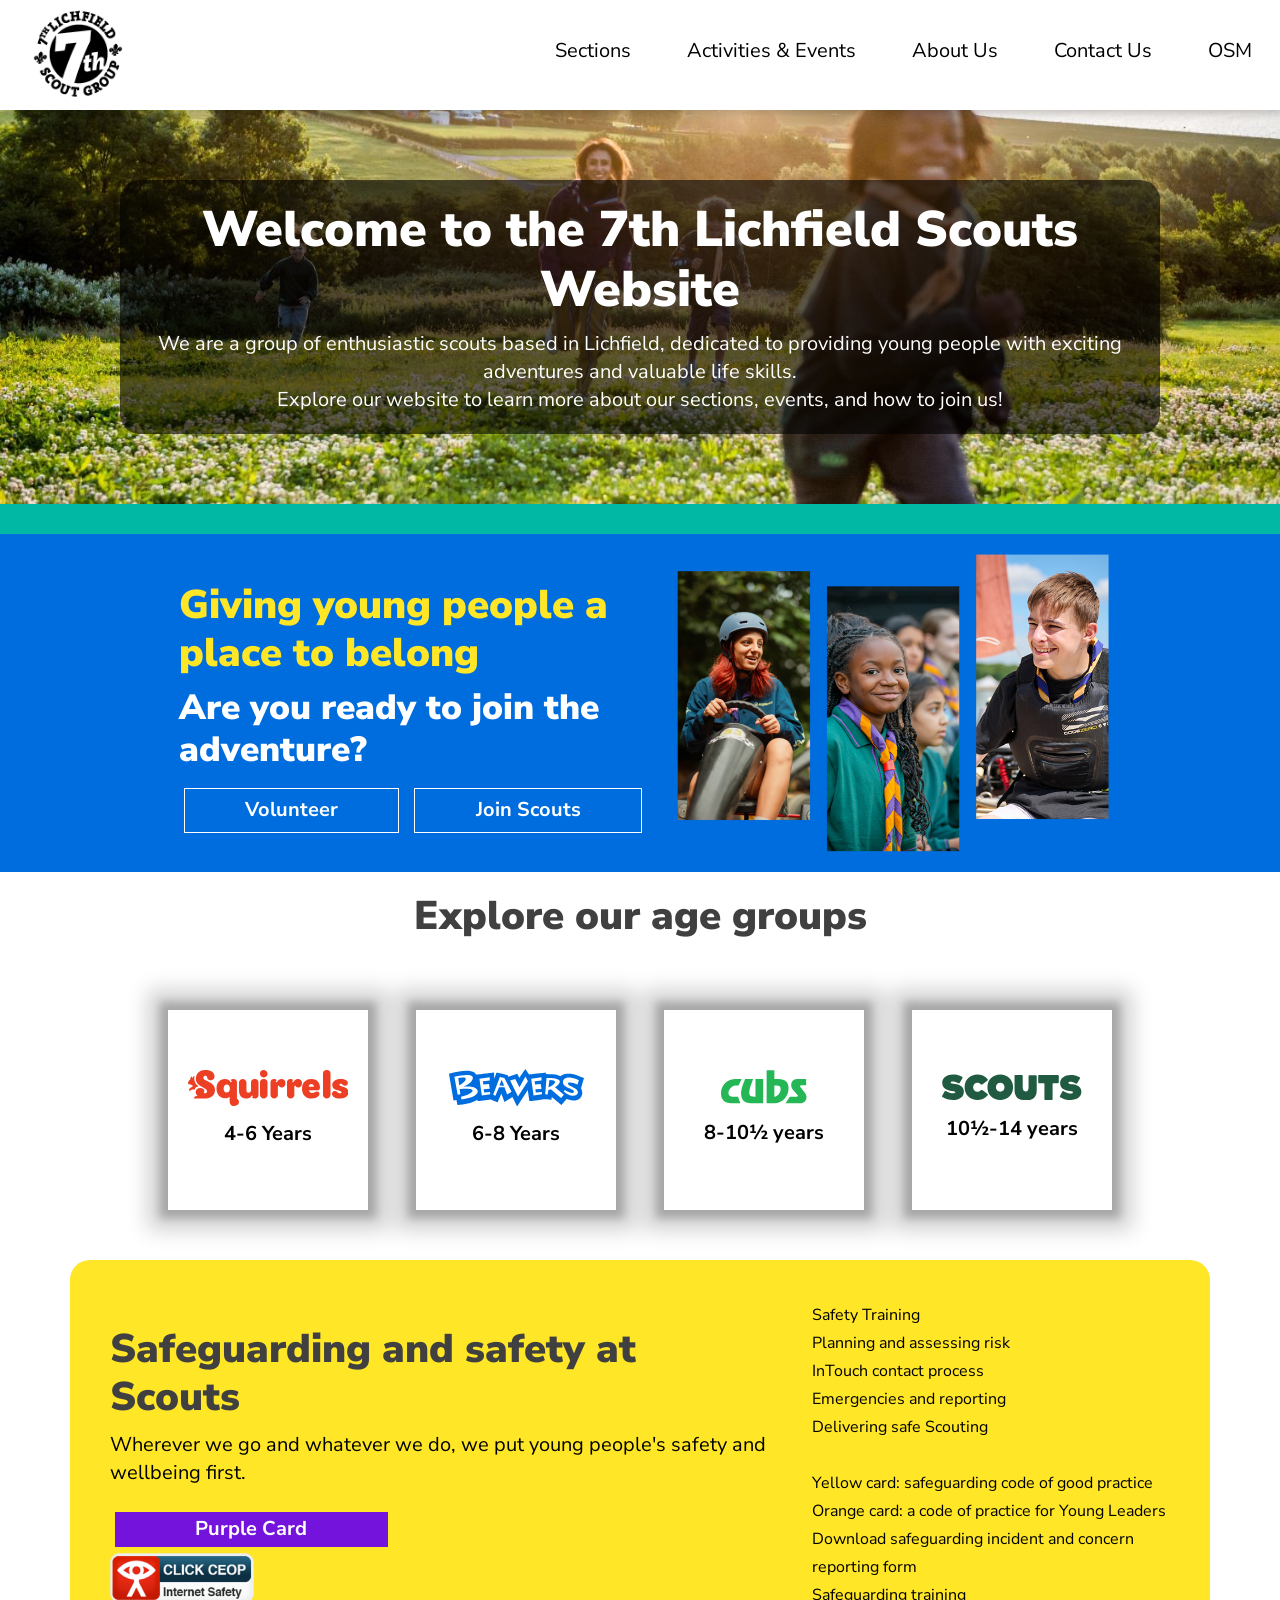
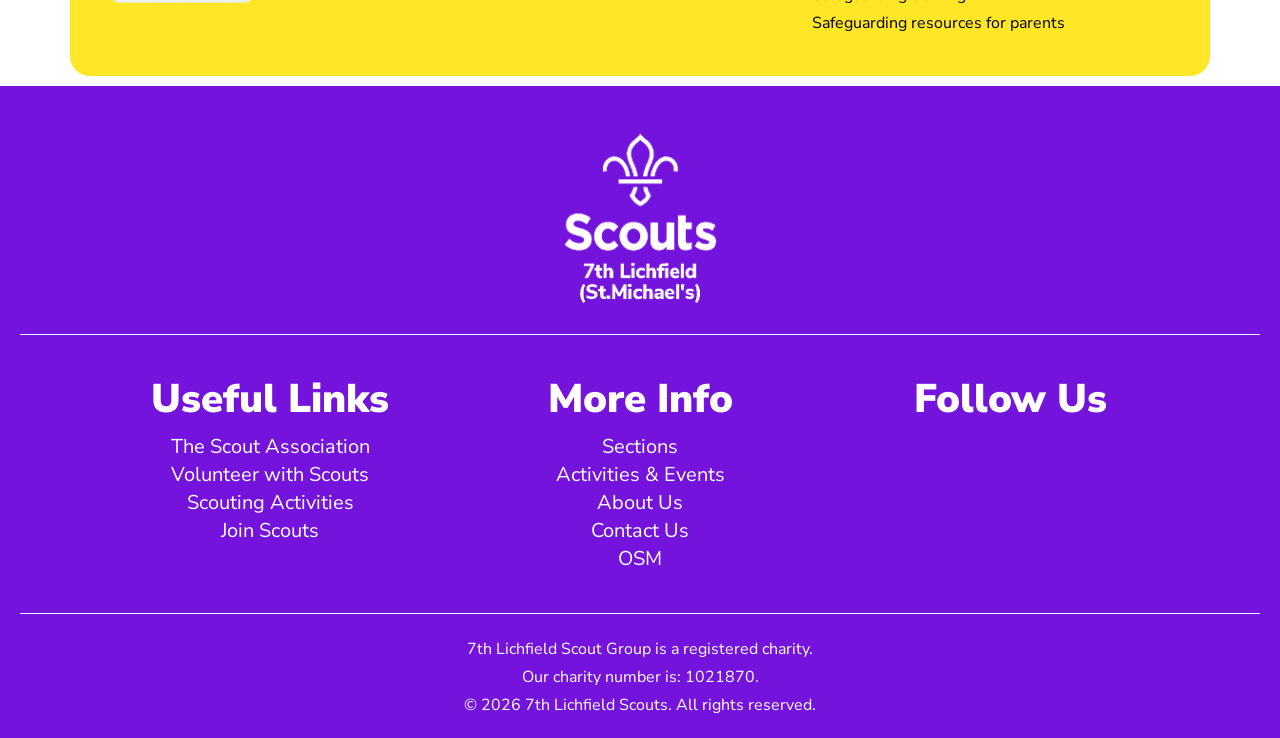
<file: index.html>
<!DOCTYPE html>
<html lang="en">

<head>
    <!-- Document Title -->
    <title>7th Lichfield Scouts - Welcome</title>

    <!-- Meta Tags for Character Encoding and Responsive Viewport Scaling -->
    <meta charset="UTF-8">
    <meta name="viewport" content="width=device-width, initial-scale=1.0">

    <!-- Google Fonts (Nunito Sans) & Global/Page-Specific Stylesheets -->
    <link rel="stylesheet"
        href="https://fonts.googleapis.com/css?family=Nunito+Sans:300,300i,400,400i,700,700i,800,800i,900,900i&display=swap">
    <link rel="stylesheet" href="CSS/MainStyles.css">
    <link rel="stylesheet" href="CSS/MainPage.css">

    <!-- Adaptive Favicons matching OS Dark/Light Theme Preferences -->
    <link rel="icon" type="image/png" href="Images/7thLogoW.png" media="(prefers-color-scheme: dark)">
    <link rel="icon" type="image/png" href="Images/7thLogoB.png" media="(prefers-color-scheme: light)">
    <meta name="viewport" content="width=device-width, initial-scale=1.0">
</head>

<body>
    <!-- =====================================================================
         SITE HEADER & NAVIGATION
         ===================================================================== -->
    <header></header>
        <nav id="header"></nav>
    </header>

    <!-- =====================================================================
         MAIN CONTENT AREA
         ===================================================================== -->
    <main>
        <!-- Hero Background Banner Section -->
        <div class="imagebackground" style="background-image: url('\Images/CubsandYLRunning.jpg');">
            <div class="imagebackground_text">
                <h1 style="opacity: 100%;">Welcome to the 7th Lichfield Scouts Website</h1>
                <p>We are a group of enthusiastic scouts based in Lichfield, dedicated to providing young people with
                    exciting adventures and valuable life skills.</p>
                <p>Explore our website to learn more about our sections, events, and how to join us!</p>
            </div>
        </div>

        <!-- Visual Content Divider -->
        <div class="div_break"></div>

        <!-- Join Us Call-to-Action Section -->
        <div class="join_us">
            <img src="\Images/triple_image.png" alt="Scouts participating in outdoor group activities">
            <div>
                <h2>Giving young people a place to belong</h2>
                <h3>Are you ready to join the adventure?</h3>
                <span class="join_us_buttons">
                    <a href="https://www.scouts.org.uk/volunteer/" target="_blank" class="join_us_button"><b>Volunteer</b></a>
                    <a href="https://www.scouts.org.uk/groups/" target="_blank" class="join_us_button"><b>Join Scouts</b></a>
                </span>
            </div>
        </div>

        <!-- Age Groups Overview Section -->
        <div>
            <div>
                <h2 style="text-align: center; padding: 20px;">Explore our age groups</h2>
                <!-- Grid Container holding individual section age cards -->
                <div class="section_card_holder">
                    <!-- Squirrels Card (4-6 Years) -->
                    <div>
                        <a href="\sections/squirrels" class="squirrels_card">
                            <svg xmlns="http://www.w3.org/2000/svg" width="107" height="24" viewBox="0 0 107 24">
                                <title id="uniqueTitleID">Squirrels</title>
                                <g stroke="none" stroke-width="1" fill="none" fill-rule="evenodd">
                                    <g fill="var(--ScoutRed)" fill-rule="nonzero">
                                        <path
                                            d="M50.502878,0 C48.8333005,0 48.0208323,1.0089222 48.0208323,2.17855767 C47.887086,3.21021225 48.4061592,4.21687572 49.3241645,4.70617241 C50.2421698,5.19546911 51.367227,5.06512683 52.1490521,4.37889812 C52.9308771,3.69266941 53.2060539,2.59398898 52.839989,1.62023949 C52.473924,0.646490002 51.5431318,0.00120341124 50.502878,0 L50.502878,0 Z">
                                        </path>
                                        <path
                                            d="M50.5,6.01201046 C49.8715323,5.94791506 49.2441338,6.14231927 48.7693829,6.54825533 C48.2946319,6.9541914 48.0157085,7.53473834 48,8.14963696 L48,16.8528305 C48.1581614,18.0796329 49.2297664,19 50.5,19 C51.7702336,19 52.8418386,18.0796329 53,16.8528305 L53,8.14963696 C52.9842915,7.53473834 52.7053681,6.9541914 52.2306171,6.54825533 C51.7558662,6.14231927 51.1284677,5.94791506 50.5,6.01201046 Z">
                                        </path>
                                        <path
                                            d="M87.9998396,11.7979427 C87.9998396,8.77957384 86.3472795,6 82.2909957,6 C78.7511369,6 76,8.22556943 76,12.4665687 C76,16.707568 78.7511369,19 82.4787866,19 C86.2064363,19 87.6712055,17.1565026 87.6712055,15.8861132 C87.6886538,15.4704881 87.5300075,15.0672154 87.2355081,14.7785875 C86.9410087,14.4899596 86.5389513,14.3437075 86.13132,14.3769287 C84.6759404,14.3769287 84.6759404,15.3321087 82.6665775,15.3321087 C81.6491036,15.3116844 80.7933983,14.5500038 80.6384356,13.5268185 L86.0937618,13.5268185 C86.5797172,13.5905559 87.0689456,13.4366195 87.4346622,13.1049025 C87.8003787,12.7731854 88.0065841,12.2963402 87.9998396,11.7979427 L87.9998396,11.7979427 Z M80.4882029,11.1675239 C80.4677897,10.6696855 80.647381,10.1848273 80.9856653,9.82448183 C81.3239496,9.46413633 81.7918035,9.2593261 82.2816062,9.25716385 C83.2205607,9.25716385 83.9059976,9.94489346 83.9905035,11.1675239 L80.4882029,11.1675239 Z"
                                            id="Shape"></path>
                                        <path
                                            d="M103.260807,11.1961793 C101.706947,10.7759001 100.906474,10.4415871 100.906474,9.91623806 C100.906474,9.57237325 101.198411,9.20940485 101.782286,9.20940485 C103.128965,9.20940485 103.147799,10.5466569 104.70166,10.5466569 C105.187668,10.5867603 105.668004,10.4184455 106.025961,10.0826074 C106.383918,9.74676924 106.586732,9.27414757 106.585126,8.77957384 C106.585126,7.19397502 105.031266,6 101.688113,6 C98.344959,6 96.1883895,7.79573843 96.1883895,10.0499633 C96.1883895,12.6193975 98.118943,13.1351947 99.8234805,13.5650257 C101.151325,13.9088905 102.347326,14.3291697 102.347326,14.8927259 C102.347326,15.4562821 102.017719,15.6664217 101.226663,15.6664217 C99.8328978,15.6664217 99.5692125,14.0808229 97.7893363,14.0808229 C97.3220388,14.0544385 96.8647799,14.2251903 96.5259106,14.5526173 C96.1870412,14.8800443 95.9967192,15.335007 96,15.8096988 C96,17.5385746 97.7422496,19 101.349089,19 C104.955928,19 106.999489,17.3666422 106.999489,15.0168993 C107.037159,12.3423953 104.98418,11.6642175 103.260807,11.1961793 Z">
                                        </path>
                                        <path
                                            d="M92.5,0.0120306239 C91.8748326,-0.0516833493 91.2504984,0.139597946 90.7763889,0.5401045 C90.3022794,0.940611054 90.0210523,1.51430747 90,2.123919 L90,16.8595726 C90.1581614,18.0825229 91.2297664,19 92.5,19 C93.7702336,19 94.8418386,18.0825229 95,16.8595726 L95,2.123919 C94.9789477,1.51430747 94.6977206,0.940611054 94.2236111,0.5401045 C93.7495016,0.139597946 93.1251674,-0.0516833493 92.5,0.0120306239 Z">
                                        </path>
                                        <path
                                            d="M32.6268948,19.0992526 L32.6268948,8.11481866 C32.6115188,7.50987973 32.3384992,6.93873609 31.8737972,6.53937508 C31.4090952,6.14001408 30.7949766,5.9487587 30.1798116,6.01181593 C29.5361451,5.99546802 28.9084332,6.20907025 28.4140731,6.61267385 C28.7769667,6.94611777 29.0759655,7.34038127 29.2969423,7.77683608 L28.4812479,8.15237228 C27.6755286,6.7885868 26.1653101,5.97217705 24.5563184,6.03059274 C21.2167695,6.03059274 19,8.67812296 19,12.4147082 C19,16.1512934 21.2167695,18.808212 24.5563184,18.808212 C25.7035101,18.8123859 26.8200471,18.4460737 27.7327283,17.766099 L27.7327283,20.4605713 C27.7327283,22.516632 28.5292299,24 30.7555958,24 C32.7900337,24 33.9991807,22.7701189 33.9991807,21.3712466 C34.0238211,20.4194096 33.4910215,19.5372921 32.6268948,19.0992526 L32.6268948,19.0992526 Z M25.8230438,15.05285 C24.546722,15.05285 23.740624,13.9731834 23.740624,12.3677661 C23.740624,10.7623489 24.546722,9.65451709 25.8230438,9.65451709 C27.0993656,9.65451709 27.91506,10.7247953 27.91506,12.3302125 C27.91506,13.9356298 27.108962,15.05285 25.8230438,15.05285 L25.8230438,15.05285 Z"
                                            id="Shape"></path>
                                        <path
                                            d="M44.4996243,6.0130544 C43.8744589,5.94871037 43.2503532,6.1437356 42.7788885,6.55076294 C42.3074237,6.95779028 42.0317357,7.53957935 42.0187829,8.15482692 L42.0187829,13.1554833 C42.0187829,14.4845296 41.3839219,15.1729565 40.3779113,15.1729565 C39.3719008,15.1729565 38.97145,14.5418985 38.97145,13.6909264 L38.97145,8.15482692 C38.7973316,6.94171812 37.7370931,6.03944041 36.485725,6.03944041 C35.234357,6.03944041 34.1741184,6.94171812 34,8.15482692 L34,13.5475042 C34,17.0087615 35.5334335,18.9879888 38.649136,18.9879888 C41.2569497,18.9879888 42.1262209,17.6971884 42.555973,16.9418311 L43.3568745,17.3720979 C43.169721,17.7169531 42.9401116,18.0380616 42.6731781,18.3282464 C43.176751,18.7696067 43.8337237,19.0056538 44.5093914,18.9879888 C45.1371527,19.052317 45.7637363,18.8562754 46.2370273,18.4474568 C46.7103183,18.0386383 46.9870353,17.4544283 47,16.8366548 L47,8.15482692 C46.9845952,7.536883 46.7053822,6.95353438 46.2301902,6.5464943 C45.7549983,6.13945423 45.1273151,5.94597346 44.4996243,6.0130544 Z">
                                        </path>
                                        <path
                                            d="M62.2410938,6.01201046 C60.9114781,6.13126205 59.7517293,6.95698893 59.211951,8.16872291 L58.4041796,7.78700389 C58.6147479,7.36128021 58.8833158,6.96631776 59.2023347,6.61321791 C58.7110436,6.21000972 58.0895081,5.9965039 57.4521632,6.01201046 C56.8357211,5.94791506 56.2203277,6.14231927 55.754661,6.54825533 C55.2889943,6.9541914 55.0154079,7.53473834 55,8.14963696 L55,16.8528305 C55.155135,18.0796329 56.2062352,19 57.4521632,19 C58.6980913,19 59.7491915,18.0796329 59.9043265,16.8528305 L59.9043265,11.62328 C59.8354787,11.098858 60.0941657,10.5854304 60.5582367,10.3254354 C60.7854273,11.1742609 61.6012038,11.7328531 62.481502,11.642366 C63.1854839,11.6236111 63.8508013,11.318728 64.3217092,10.7990872 C64.792617,10.2794464 65.0277735,9.590668 64.9721305,8.89398904 C65.0869508,8.13102973 64.8432093,7.35791859 64.3106748,6.79595141 C63.7781403,6.23398423 63.0155152,5.94510787 62.2410938,6.01201046 Z">
                                        </path>
                                        <path
                                            d="M73.221669,6.01126754 C71.8941571,6.12987071 70.7370219,6.95642979 70.2022228,8.16810335 L69.3848568,7.7863625 C69.5992293,7.36053797 69.8709705,6.96563328 70.1926068,6.61250938 C69.7013288,6.20927813 69.0798098,5.9957601 68.4424819,6.01126754 C67.8276207,5.95000775 67.2148369,6.14571217 66.7513668,6.55135798 C66.2878967,6.95700379 66.0156353,7.53592314 66,8.14901631 L66,16.8527077 C66.1551309,18.0795803 67.2062031,19 68.452098,19 C69.6979928,19 70.7490651,18.0795803 70.904196,16.8527077 L70.904196,11.6228581 C70.8307913,11.1000851 71.0861008,10.5857547 71.5484727,10.3249392 C71.7791506,11.1713677 72.592476,11.7283283 73.4716868,11.6419451 C74.1763899,11.6230304 74.8425228,11.3184366 75.3149192,10.7991146 C75.7873156,10.2797926 76.0247318,9.59108297 75.9718652,8.89341097 C76.0877819,8.12680762 75.8416688,7.34992221 75.3045892,6.78707495 C74.7675096,6.22422768 73.9992607,5.93808461 73.221669,6.01126754 Z">
                                        </path>
                                        <path
                                            d="M4.33333333,13.0902779 C4.81996923,11.9493766 5.81800519,11.1316163 7,10.9052922 C5.21903717,9.71948085 4.14226305,7.67387799 4.14285714,5.47743184 C4.14565065,5.02582729 4.19030089,4.57554977 4.27619048,4.13282527 C4.27619048,4.03395713 4.22857143,3.98452307 4.15238095,4.0042967 C3.45688746,4.28863888 2.95011585,4.92292865 2.80952381,5.68505492 C2.72012952,5.27254188 2.66910165,4.85207019 2.65714286,4.42942966 C2.65714286,4.32067471 2.59047619,4.29101427 2.47619048,4.35033515 C1.83191856,4.75318186 1.46297572,5.50004207 1.52380952,6.2782637 C0.703046024,6.82881552 0.148431273,7.71763591 0,8.72030653 C0,10.3021966 3.0952381,9.20476037 3.0952381,10.6976691 C3.0952381,11.814879 0.761904762,11.5874823 0.761904762,13.3077878 C0.761904762,13.7131471 1,13.9998647 1.20952381,13.9998647 C1.2775274,14.0024106 1.34211213,13.9688874 1.38095238,13.9108834 C2.15124849,13.1059589 3.2786627,12.7925975 4.33333333,13.0902779 L4.33333333,13.0902779 Z">
                                        </path>
                                        <path
                                            d="M13.4255355,7.70783837 C11.4181755,6.87141675 10.2214801,6.23459574 10.2214801,5.22708787 C10.159908,4.51210741 10.6931055,3.88110166 11.4181755,3.81087399 C12.2770939,3.81087399 12.6631247,4.21958001 12.8271878,5.0940208 C12.8647477,5.60156953 13.1146959,6.07094438 13.517285,6.38994629 C13.9198741,6.7089482 14.4389224,6.84890765 14.950357,6.77636883 C15.6581982,6.82383285 16.3542508,6.57956854 16.8721281,6.10196567 C17.3900053,5.62436281 17.6831633,4.95634561 17.6815246,4.25759917 C17.6815246,1.73882951 15.4039431,0.00895751308 11.5050324,0.00895751308 C9.88711328,-0.0790970947 8.30245682,0.484983965 7.11556616,1.57145061 C5.9286755,2.65791725 5.24172636,4.17323895 5.21273098,5.76886097 C5.21273098,8.69633665 7.47101094,10.3596751 9.81614782,11.4242117 C11.3795724,12.2891477 12.7113785,12.8784448 12.7113785,14.2756491 C12.6964026,14.6228475 12.5411354,14.9497463 12.2801305,15.1835967 C12.0191256,15.4174472 11.6740393,15.5388459 11.3216678,15.5207767 C10.5882094,15.5207767 10.2986863,15.2831569 10.5399555,14.9885084 C10.7913097,14.7078333 10.9287534,14.3457325 10.9259863,13.9714958 C10.9259863,12.8594352 9.82579859,11.9374704 8.2334217,11.9374704 C6.21641096,11.9374704 5.11622328,13.0875502 5.11622328,14.7889078 C5.1827027,15.7891499 5.68171116,16.7132339 6.48663249,17.326687 L5.79177712,17.326687 C4.94244522,17.288703 4.18870343,17.8584997 4.00638484,18.6763674 C3.98807754,18.7578521 4.00964073,18.8430759 4.0646308,18.9065718 C4.11962088,18.9700678 4.20166898,19.0044818 4.28625714,18.9995303 L10.810177,18.9995303 C15.5197523,18.9995303 18,16.6993708 18,13.2966556 C18,10.4071991 15.954037,8.81989894 13.4255355,7.70783837 Z">
                                        </path>
                                    </g>
                                </g>
                            </svg>
                            <p><b>4-6 Years</b></p>
                        </a>
                    </div>

                    <!-- Beavers Card (6-8 Years) -->
                    <div>
                        <a href="sections/beavers" class="beavers_card">
                            <svg xmlns="http://www.w3.org/2000/svg" width="90" height="25" viewBox="0 0 90 25">
                                <title id="uniqueTitleID">Beavers</title>
                                <path fill="var(--ScoutBlue)" fill-rule="evenodd"
                                    d="M90 6.017c-1.587-.65-3.15-1.348-4.755-1.933-7.987-2.441-10.892.723-10.99.67-1.506-.811-3.144-1.157-4.823-1.286-1.6-.123-3.21-.144-4.866-.211v-.865c-1.177.155-11.101 1.357-11.144 1.273C52.165 1.788 50.877 0 50.849 0c-.517.957-3.116 4.474-3.922 5.923L45.54 3.22l-5.979 1.884c-.2-.375-.365-.75-.592-1.087-.114-.169-7.236-1.836-7.336-1.563-.464 1.266-1.472 3.88-1.563 3.923V2.369c-.83.108-11.883 1.47-11.939 1.386-.97-1.427-2.405-2.067-4.045-2.342-2.113-.354-4.223-.173-6.326.108C5.126 1.873 2.566 2.566 0 3.227c-.037.01 2.792 16.157 3.098 17.823l1.882-.336.6 3.299c4.64-.457 9.245-.918 13.352-3.482l.164.839c.709-.09 6.34-.83 8.452-1.1.152-.02 3.078 1.176 4.381 1.72.15.063.303.12.481.19l2.493-5.873 2.07 5.77c1.786-1.163 3.534-2.304 5.323-3.47L45.423 25 52.5 14.034l1.074 7.376c.827-.11 6.643-.937 8.76-1.16.85-.09 5.806.31 5.944.31l.261-1.87 6.372 5.374c.326-.38 2.777-3.263 3.42-4.062.222-.277 3.217 1.642 6.518.873 2.042-.638 3.458-1.928 3.93-4.067.262-1.188-.183-2.668-.697-3.763-.088-.188 1.877-6.87 1.918-7.028zM19.176 15.05c0 2.029-3.431 4.456-10.867 5.272l-.333-1.864c5.412-1.205 7.751-2.917 7.751-3.958 0-1.1-1.9-1.824-8.6-1.142l.432 3.45-1.781.329L3.597 5.189c6.166-1.58 12.287-1.898 12.287.564 0 2.007-2.105 4.238-6.374 6.034 6.256-.76 9.666.83 9.666 3.263zm8.35 1.81l-5.63.74L20.28 6.444l6.875-.91V7.63l-4.546.511.274 2.197 3.78-.28.492 3.166-4.08.33.333 2.048 3.946-.216.172 1.474zm14.171-1.757l-2.939 1.92-1.754-4.901-3.65.01-2.413 5.695-1.508-.632 4.48-11.833 3.006.681 4.778 9.06zm10.899-6.968l-6.612 10.249-5.229-10.71 3.4-1.074 2.84 5.567L50.98 5l1.615 3.135zm9.45 8.724l-5.657.767-1.616-11.155 6.872-.91v2.095l-4.544.512.272 2.158 3.78-.28.492 3.205-4.079.33.335 2.048 3.944-.216.2 1.446zm8.628-4.648l5.894 5.016-1.832 2.161-6.888-5.814a30.48 30.48 0 0 1-1.707.628l-.365 2.778-1.634-.12.87-10.788c5.224-.21 8.881.635 8.881 2.382 0 1.139-1.5 2.517-3.22 3.757zm15.846-4.76l-.764 2.88c-1.896-.767-3.947-1.349-5.118-1.349-1.205 0-1.338.385-1.338.625 0 1.992 6.672 2.657 6.672 5.872 0 1.38-1.219 2.284-3.38 2.356-2.083.07-4.093-1.009-6.106-2.78l.71-1.06a11.07 11.07 0 0 0 4.486 1.933c1.121.096 1.658-.197 1.658-.87 0-2.197-7.367-2.316-7.367-6.3 0-1.52 1.222-3.046 3.831-3.046 2.916 0 6.716 1.739 6.716 1.739zM70.693 8.6c-.029-.774-1.083-1.33-3.71-1.319l-.7 4.884c2.483-.976 4.41-2.452 4.41-3.565zm-37.038 2.345l3.11.206-1.659-3.96-1.45 3.754zm-26.828-.063c2-.987 4.369-3.045 4.369-4.29 0-.978-1.056-1.367-5.018-.61l.632 4.9h.017z" />
                            </svg>
                            <p><b>6-8 Years</b></p>
                        </a>
                    </div>

                    <!-- Cubs Card (8-10½ Years) -->
                    <div>
                        <a href="sections/cubs" class="cubs_card">
                            <svg xmlns="http://www.w3.org/2000/svg" width="57" height="23" viewBox="0 0 57 23">
                                <title id="uniqueTitleID">Cubs</title>
                                <path fill="var(--ScoutGreen)" fill-rule="evenodd"
                                    d="M11.368 17.825h-3.44c-1.863 0-2.967-.818-2.967-2.482 0-1.538.736-2.72 1.811-3.703.968-.877 2.052-1.315 3.253-1.315h1.638l2.154-4.39H9.943c-2.884 0-5.263.925-7.135 2.774C.936 10.56 0 12.847 0 15.576c0 2.082.555 3.689 1.666 4.82C2.85 21.599 4.578 22.2 6.853 22.2h6.007l-1.492-4.375zm16.77-11.89h-5.16v11.876h-.565c-1.272 0-2.132-.135-2.58-.404-.663-.377-.995-1.158-.995-2.343 0-1.13.314-2.666.941-4.605.054-.125.609-1.633 1.666-4.523h-5.294c-1.846 3.931-2.768 7.091-2.768 9.478 0 4.524 2.168 6.786 6.504 6.786h8.25V5.936zm15.451 1.913c-1.147-1.275-2.92-1.912-5.321-1.912H35.58V.2h-5.16v22h5.322c2.508 0 4.685-.992 6.53-2.975 1.845-1.984 2.768-4.331 2.768-7.042 0-1.813-.483-3.258-1.451-4.335zm-4.999 8.159c-.788 1.04-1.791 1.642-3.01 1.804v-7.486h1.667c1.683 0 2.526.745 2.526 2.235 0 1.257-.394 2.406-1.183 3.447zm16.841-1.508l-2.299-2.882c-.288-.358-.432-.628-.432-.807 0-.413.403-.62 1.209-.62h2.85V5.936h-5.887c-1.54 0-2.436.484-3.224 1.454-.574.7-.86 1.463-.86 2.289 0 1.238.26 2.46 1.316 3.662l2.634 2.989c.34.395.51.727.51.996 0 .323-.241.485-.725.485h-4.624L42.994 22.2h9.939c1.202 0 2.181-.395 2.935-1.185S57 19.292 57 18.215c0-1.167-.523-2.406-1.569-3.716z" />
                            </svg>
                            <p><b>8-10½ years</b></p>
                        </a>
                    </div>

                    <!-- Scouts Card (10½-14 Years) -->
                    <div>
                        <a href="sections/scouts" class="scouts_card">
                            <svg xmlns="http://www.w3.org/2000/svg" width="93" height="18" viewBox="0 0 93 18">
                                <title id="uniqueTitleID">Scouts</title>
                                <g fill="var(--ScoutForestGreen)" fill-rule="evenodd">
                                    <path
                                        d="M66.815.725h-1.92c-.554 0-.75.194-.75.714V5.43c0 .52.229.714.75.714h2.744c.521 0 .652.13.652.649v9.821c0 .52.195.747.716.747h4.004c.521 0 .716-.227.716-.747V6.793c0-.519.13-.649.652-.649h2.724c.52 0 .749-.195.749-.714V1.44c0-.52-.228-.714-.749-.714h-3.548M38.83 11.79c-1.66 0-2.865-1.297-2.865-2.953 0-1.654 1.205-2.953 2.865-2.953 1.66 0 2.865 1.299 2.865 2.953 0 1.656-1.204 2.953-2.865 2.953m0-11.39c-4.72 0-8.562 3.245-8.562 8.437 0 5.193 3.841 8.438 8.562 8.438 4.72 0 8.563-3.245 8.563-8.438C47.394 3.645 43.552.4 38.83.4M23.627 11.79c-1.66 0-2.865-1.33-2.865-2.985 0-1.655 1.205-2.92 2.865-2.92.88 0 1.433.291 1.986.81.521.52.944.488 1.498.066l3.256-2.434c.195-.162.325-.52.097-.779C28.576 1.211 25.971.4 23.627.4c-4.72 0-8.562 3.245-8.562 8.437 0 5.193 3.842 8.438 8.562 8.438 2.344 0 4.949-.812 6.837-3.148.228-.26.098-.616-.097-.78l-3.256-2.433c-.554-.421-.977-.454-1.498.065-.553.52-1.107.811-1.986.811m33.79 5.57l-3.331-.085c-3.158 0-5.73-2.142-5.73-6.393V1.47c0-.52.195-.746.716-.746h4.005c.52 0 .716.227.716.746V8.87c0 1.428.51 2.82 2.008 2.82 1.4 0 1.913-1.306 1.913-2.734V1.557c0-.519.196-.746.717-.746h4.004c.521 0 .716.227.716.746v9.41c0 4.252-2.571 6.394-5.73 6.394M85.822 17.36c4.117 0 7.108-2.083 7.108-5.449 0-3.398-2.508-4.584-5.757-5.097-1.608-.256-2.894-.16-2.894-.897 0-.385.418-.673 1.382-.673 1.062 0 2.22.448 3.474 1.025.579.32.868.16 1.093-.192l1.705-3.013c.193-.385.096-.738-.193-.898C89.874 1.108 88.01.692 85.63.692c-3.603 0-6.883 2.019-6.883 5.289 0 3.494 2.573 4.872 6.4 5.417 1.64.225 2.155.385 2.155.866 0 .48-.643.705-1.512.705-1.382 0-3.087-.577-4.438-1.378-.579-.353-.868-.257-1.093.096l-1.544 2.853c-.193.385-.193.673.193.898 1.8 1.218 4.406 1.923 6.914 1.923M7.36 17.36c4.189 0 7.232-2.12 7.232-5.544 0-3.457-2.552-4.664-5.857-5.186C7.1 6.369 5.79 6.467 5.79 5.717c0-.392.425-.685 1.407-.685 1.08 0 2.258.456 3.534 1.043.589.327.884.163 1.112-.195l1.735-3.066c.196-.392.098-.75-.196-.914C11.484.824 9.586.4 7.164.4 3.5.4.162 2.455.162 5.782c0 3.555 2.617 4.958 6.512 5.512 1.669.228 2.192.391 2.192.88 0 .49-.655.718-1.538.718-1.407 0-3.141-.587-4.516-1.402-.59-.359-.884-.261-1.113.098L.13 14.49c-.196.392-.196.686.196.914 1.833 1.24 4.483 1.957 7.036 1.957" />
                                </g>
                            </svg>
                            <p><b>10½-14 years</b></p>
                        </a>
                    </div>
                </div>
            </div>
        </div>

        <!-- Safeguarding and Safety Resources Section -->
        <div class="safeguarding_card">
            <div>
                <h2>Safeguarding and safety at Scouts</h2>
                <a href="https://www.scouts.org.uk/what-scouts-do/stay-safe/" target="_blank">Wherever we go and whatever we do, we
                    put young people's safety and wellbeing first.</a>
                <br>
                <br>
                <a href="https://www.scouts.org.uk/volunteers/staying-safe-and-safeguarding/safe-scouting-cards/safe-scouting-what-to-do-in-an-emergency/" target="_blank"
                    class="purple_card"><b>Purple Card</b></a>
                <br>
                <a href="https://www.ceop.police.uk/safety-centre/" target="_blank"><img src="\Images/CEOPReportBtn.png" alt="CEOP Logo"
                        style="height: 50px;"></a>
            </div>
            <div>
                <a href="https://www.scouts.org.uk/volunteers/learning-development-and-awards/learning/" target="_blank"><small>Safety
                        Training</small></a>
                <br>
                <a href="https://www.scouts.org.uk/volunteers/staying-safe-and-safeguarding/risk-assessments/" target="_blank"><small>Planning
                        and assessing risk</small></a>
                <br>
                <a href="https://www.scouts.org.uk/volunteers/running-your-section/intouch/" target="_blank"><small>InTouch contact
                        process</small></a>
                <br>
                <a
                    href="https://www.scouts.org.uk/volunteers/staying-safe-and-safeguarding/safe-scouting-cards/safe-scouting-and-emergency-procedures/" target="_blank"><small>Emergencies
                        and reporting</small></a>
                <br>
                <a href="https://www.scouts.org.uk/volunteers/staying-safe-and-safeguarding/" target="_blank"><small>Delivering safe
                        Scouting</small></a>
                <br>
                <br>
                <a
                    href="https://www.scouts.org.uk/volunteers/staying-safe-and-safeguarding/safe-scouting-cards/young-people-first-yellow-card/" target="_blank"><small>Yellow
                        card: safeguarding code of good practice</small></a>
                <br>
                <a
                    href="https://www.scouts.org.uk/volunteers/staying-safe-and-safeguarding/safe-scouting-cards/young-people-first-orange-card/" target="_blank"><small>Orange
                        card: a code of practice for Young Leaders</small></a>
                <br>
                <a href="https://scouts.org.uk//media/913739/safeguarding-referral-2018.docx" target="_blank"><small>Download
                        safeguarding incident and concern reporting form</small></a>
                <br>
                <a href="https://www.scouts.org.uk/volunteers/learning-development-and-awards/learning/" target="_blank"><small>Safeguarding
                        training</small></a>
                <br>
                <a href="https://www.scouts.org.uk/information-for-parents/stay-safe/" target="_blank"><small>Safeguarding resources
                        for parents</small></a>
            </div>
        </div>
    </main>

    <!-- =====================================================================
         SITE FOOTER
         ===================================================================== -->
    <footer id="footer"></footer>

    <!-- Script for Mobile Sidebar Toggle Functionality -->
    <script src="JS/Menu.js"></script>
</body>

</html>
</file>
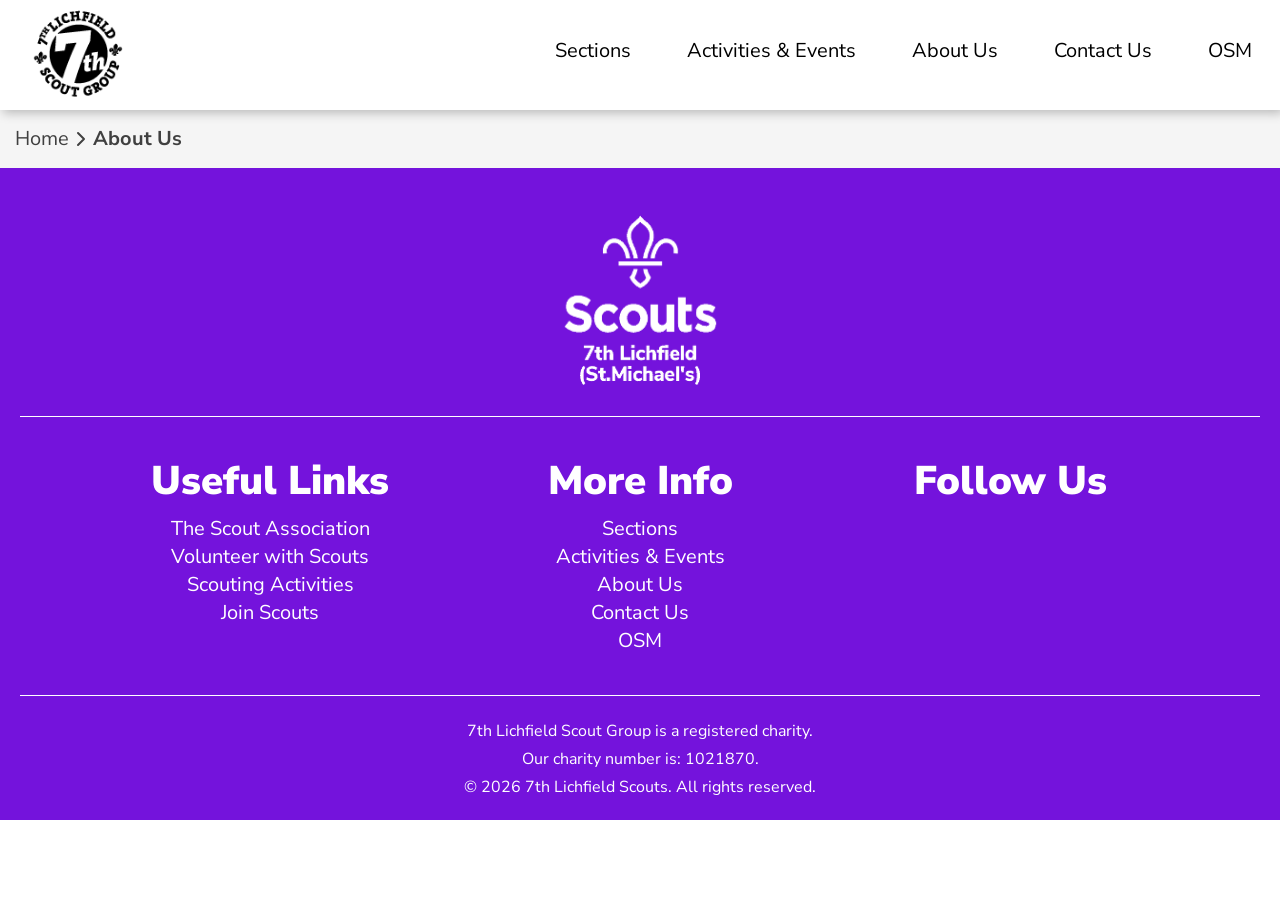
<file: about/index.html>
<!DOCTYPE html>
<html lang="en">

<head>
    <!-- Document Title -->
    <title>7th Lichfield Scouts - About Us</title>

    <!-- Meta Tags for Character Encoding and Responsive Design -->
    <meta charset="UTF-8">
    <meta name="viewport" content="width=device-width, initial-scale=1.0">

    <!-- External Google Fonts (Nunito Sans) and Main Stylesheet -->
    <link rel="stylesheet"
        href="https://fonts.googleapis.com/css?family=Nunito+Sans:300,300i,400,400i,700,700i,800,800i,900,900i&display=swap">
    <link rel="stylesheet" href="\CSS/MainStyles.css">

    <!-- Dynamic Favicons based on system color scheme (Dark/Light mode) -->
    <link rel="icon" type="image/png" href="\Images/7thLogoW.png" media="(prefers-color-scheme: dark)">
    <link rel="icon" type="image/png" href="\Images/7thLogoB.png" media="(prefers-color-scheme: light)">
    <meta name="viewport" content="width=device-width, initial-scale=1.0">
</head>

<body>
    <!-- =====================================================================
         SITE HEADER & NAVIGATION
         ===================================================================== -->
    <header>
        <!-- Main Navigation Bar -->
        <nav id="header"></nav>

        <!-- Breadcrumb Navigation Trail -->
        <div class="breadcrumb">
            <ul>
                <li>
                    <a href="\">Home</a>
                </li>
                <li class="arrow">
                    <svg xmlns="http://www.w3.org/2000/svg" width="24px" height="24px" viewBox="0 0 24 24" fill="none"
                        stroke="currentColor" stroke-width="2" stroke-linecap="round" stroke-linejoin="round"
                        class="feather feather-chevron-right">
                        <polyline points="9 18 15 12 9 6"></polyline>
                    </svg>
                </li>
                <li>
                    <b>About Us</b>
                </li>
            </ul>
        </div>
    </header>

    <!-- =====================================================================
         MAIN CONTENT AREA
         ===================================================================== -->
    <main>
        <!-- Add your About Us page content here -->
    </main>

    <!-- =====================================================================
         SITE FOOTER
         ===================================================================== -->
    <footer id="footer"></footer>

    <!-- External JavaScript for Menu / Sidebar Functionality -->
    <script src="\JS/Menu.js"></script>
</body>

</html>
</file>
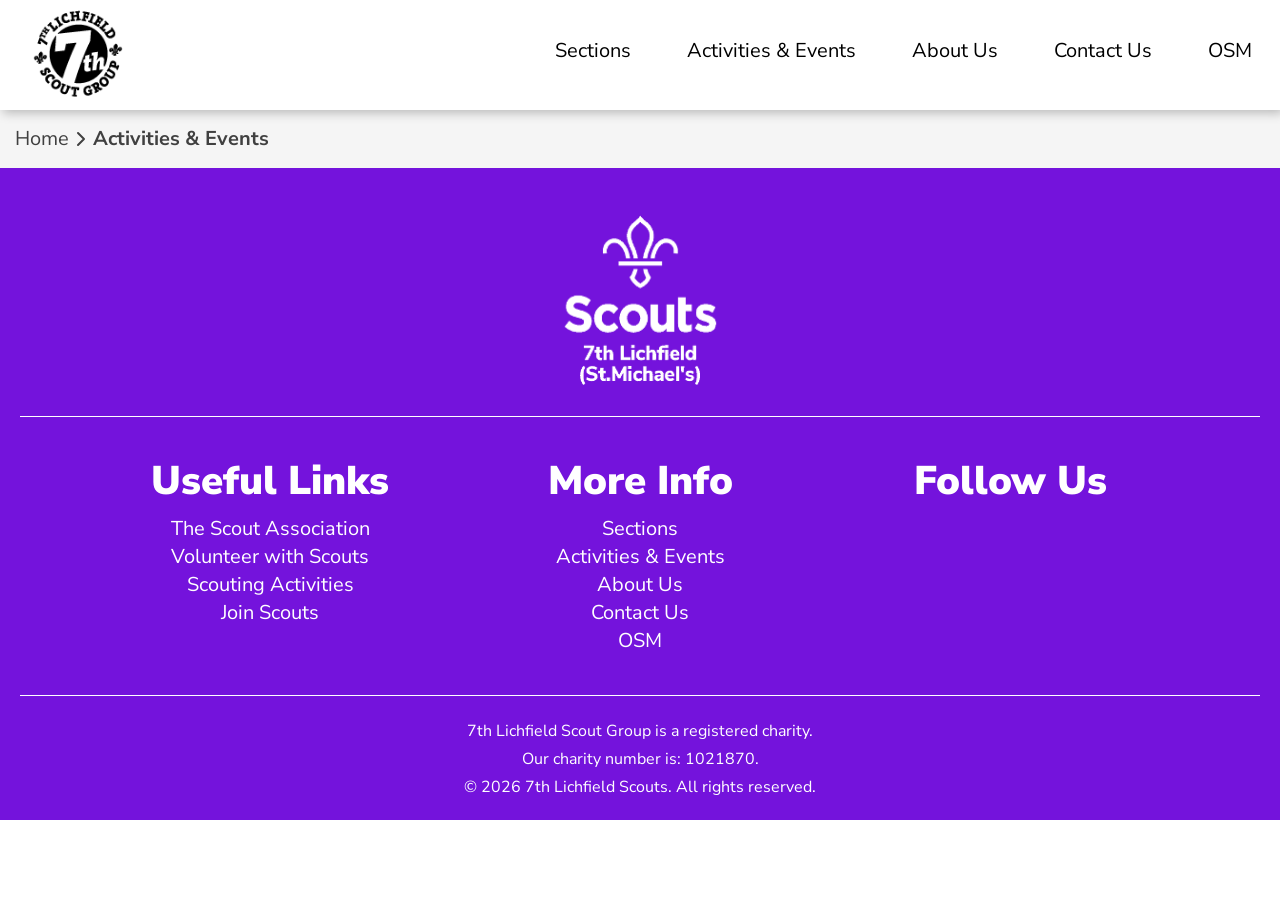
<file: activities_events/index.html>
<!DOCTYPE html>
<html lang="en">

<head>
    <!-- Document Title -->
    <title>7th Lichfield Scouts - Activities & Events</title>

    <!-- Meta Tags for Character Encoding and Responsive Design -->
    <meta charset="UTF-8">
    <meta name="viewport" content="width=device-width, initial-scale=1.0">

    <!-- External Google Fonts (Nunito Sans) and Main Stylesheet -->
    <link rel="stylesheet"
        href="https://fonts.googleapis.com/css?family=Nunito+Sans:300,300i,400,400i,700,700i,800,800i,900,900i&display=swap">
    <link rel="stylesheet" href="\CSS/MainStyles.css">

    <!-- Dynamic Favicons based on system color scheme (Dark/Light mode) -->
    <link rel="icon" type="image/png" href="\Images/7thLogoW.png" media="(prefers-color-scheme: dark)">
    <link rel="icon" type="image/png" href="\Images/7thLogoB.png" media="(prefers-color-scheme: light)">
    <meta name="viewport" content="width=device-width, initial-scale=1.0">
</head>

<body>
    <!-- =====================================================================
         SITE HEADER & NAVIGATION
         ===================================================================== -->
    <header>
        <!-- Main Navigation Bar -->
        <nav>
            <!-- Mobile/Slide-out Sidebar Navigation -->
            <ul class="sidebar">
                <!-- Close Button for Sidebar -->
                <li onclick=hideSidebar()>
                    <a href="#">
                        <svg xmlns="http://www.w3.org/2000/svg" height="24px" viewBox="0 -960 960 960" width="24px"
                            fill="#1f1f1f">
                            <title id="uniqueTitleID">Exit Navigation Menu</title>
                            <path
                                d="m256-200-56-56 224-224-224-224 56-56 224 224 224-224 56 56-224 224 224 224-56 56-224-224-224 224Z" />
                        </svg>
                    </a>
                </li>
                <!-- Sidebar Nav Links -->
                <li>
                    <a href="\sections">Sections</a>
                </li>
                <li>
                    <a href="\activities_events">Activities & Events</a>
                </li>
                <li>
                    <a href="\about">About Us</a>
                </li>
                <li>
                    <a href="\contact">Contact Us</a>
                </li>
                <li>
                    <a href="https://www.onlinescoutmanager.co.uk/login.php" target="_blank">OSM</a>
                </li>
            </ul>

            <!-- Standard Top Navbar (Desktop & Tablet) -->
            <ul class="navbar">
                <!-- Group Logo / Home Link -->
                <li class="logo">
                    <a href="\">
                        <img src="\Images/7thLogoB.png" alt="7th Lichfield Scouts Logo" style="height: 100px;">
                    </a>
                </li>
                <!-- Desktop Nav Links (Hidden on Mobile) -->
                <li class="hideOnMobile">
                    <a href="\sections">Sections</a>
                </li>
                <li class="hideOnMobile">
                    <a href="\activities_events">Activities & Events</a>
                </li>
                <li class="hideOnMobile">
                    <a href="\about">About Us</a>
                </li>
                <li class="hideOnMobile">
                    <a href="\contact">Contact Us</a>
                </li>
                <li class="hideOnMobile">
                    <a href="https://www.onlinescoutmanager.co.uk/login.php" target="_blank">OSM</a>
                </li>
                <!-- Hamburger Menu Button to Trigger Sidebar -->
                <li class="menu-button" onclick=showSidebar()>
                    <a href="#">
                        <svg xmlns="http://www.w3.org/2000/svg" height="26" viewBox="0 -960 960 960" width="26"
                            fill="#1f1f1f">
                            <title id="uniqueTitleID">Navigation Menu</title>
                            <path d="M120-240v-80h720v80H120Zm0-200v-80h720v80H120Zm0-200v-80h720v80H120Z" />
                        </svg>
                    </a>
                </li>
            </ul>
        </nav>

        <!-- Breadcrumb Navigation Trail -->
        <div class="breadcrumb">
            <ul>
                <li>
                    <a href="\">Home</a>
                </li>
                <li class="arrow">
                    <svg xmlns="http://www.w3.org/2000/svg" width="24px" height="24px" viewBox="0 0 24 24" fill="none"
                        stroke="currentColor" stroke-width="2" stroke-linecap="round" stroke-linejoin="round"
                        class="feather feather-chevron-right">
                        <polyline points="9 18 15 12 9 6"></polyline>
                    </svg>
                </li>
                <li>
                    <b>Activities & Events</b>
                </li>
            </ul>
        </div>
    </header>

    <!-- =====================================================================
         MAIN CONTENT AREA
         ===================================================================== -->
    <main>
        <!-- Add your Activities & Events page content here -->
    </main>

    <!-- =====================================================================
         SITE FOOTER
         ===================================================================== -->
    <footer>
        <!-- Footer Branding Logo -->
        <img src="\Images/7th_hq_logo_white.png" alt="7th Lichfield Scouts Logo">
        <hr>
        <!-- Footer Links and Information Sections -->
        <div class="footer_content">
            <!-- Useful External Links -->
            <div class="footer_section">
                <h2>Useful Links</h2>
                <a href="https://www.scouts.org.uk/" target="_blank">The Scout Association</a><br>
                <a href="https://www.scouts.org.uk/volunteers/" target="_blank">Volunteer with Scouts</a><br>
                <a href="https://www.scouts.org.uk/activities/" target="_blank">Scouting Activities</a><br>
                <a href="https://www.scouts.org.uk/join/" target="_blank">Join Scouts</a><br>
            </div>
            <!-- Internal Navigation Quick Links -->
            <div class="footer_section">
                <h2>More Info</h2>
                <a href="\sections">Sections</a><br>
                <a href="\activities_events">Activities & Events</a><br>
                <a href="\about">About Us</a><br>
                <a href="\contact">Contact Us</a><br>
                <a href="https://www.onlinescoutmanager.co.uk/login.php" target="_blank">OSM</a><br>
            </div>
            <!-- Social Media Section Placeholder -->
            <div class="footer_section">
                <h2>Follow Us</h2>
            </div>
        </div>
        <hr>
        <!-- Charity Registration and Copyright Legal Information -->
        <p><small>7th Lichfield Scout Group is a registered charity.<br>Our charity number is: 1021870.<br>© 2026
                7th Lichfield Scouts. All rights reserved.</small>
        </p>
    </footer>

    <!-- External JavaScript for Menu / Sidebar Functionality -->
    <script src="\JS/Menu.js"></script>
</body>

</html>
</file>
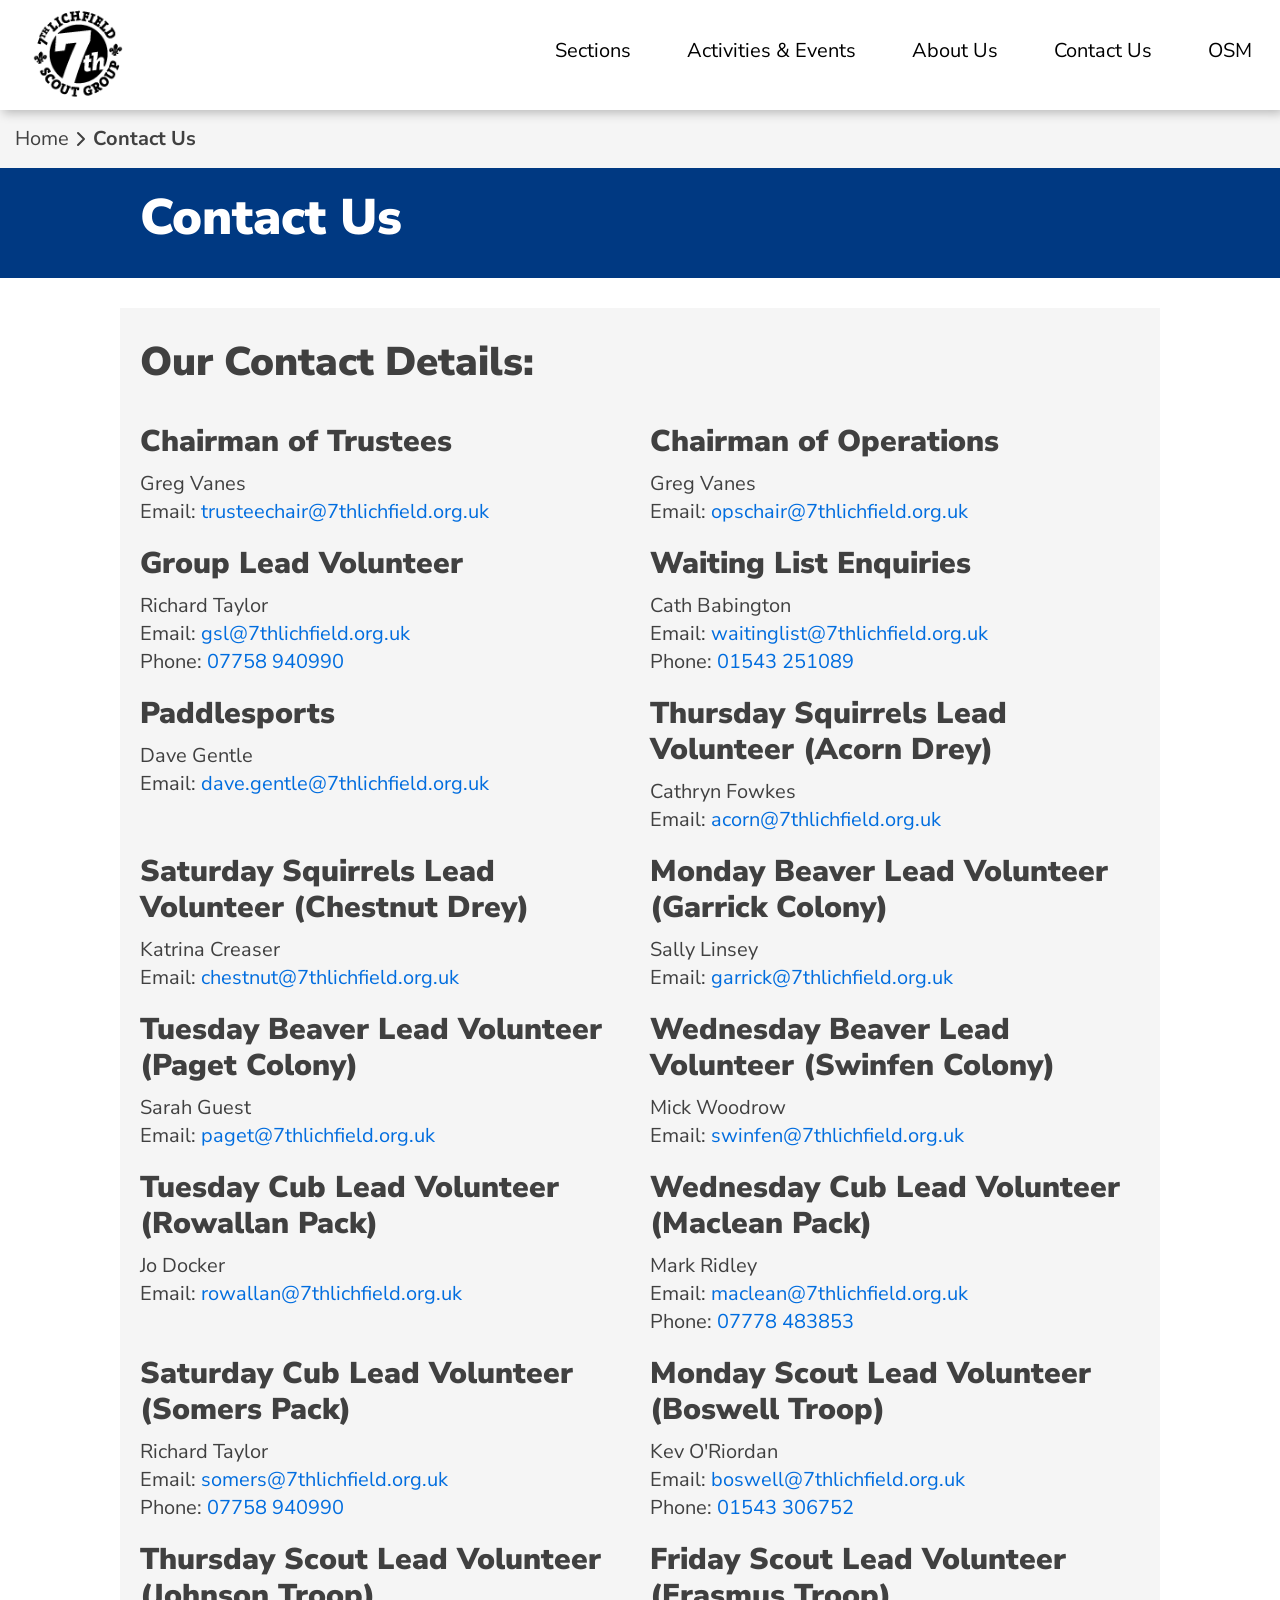
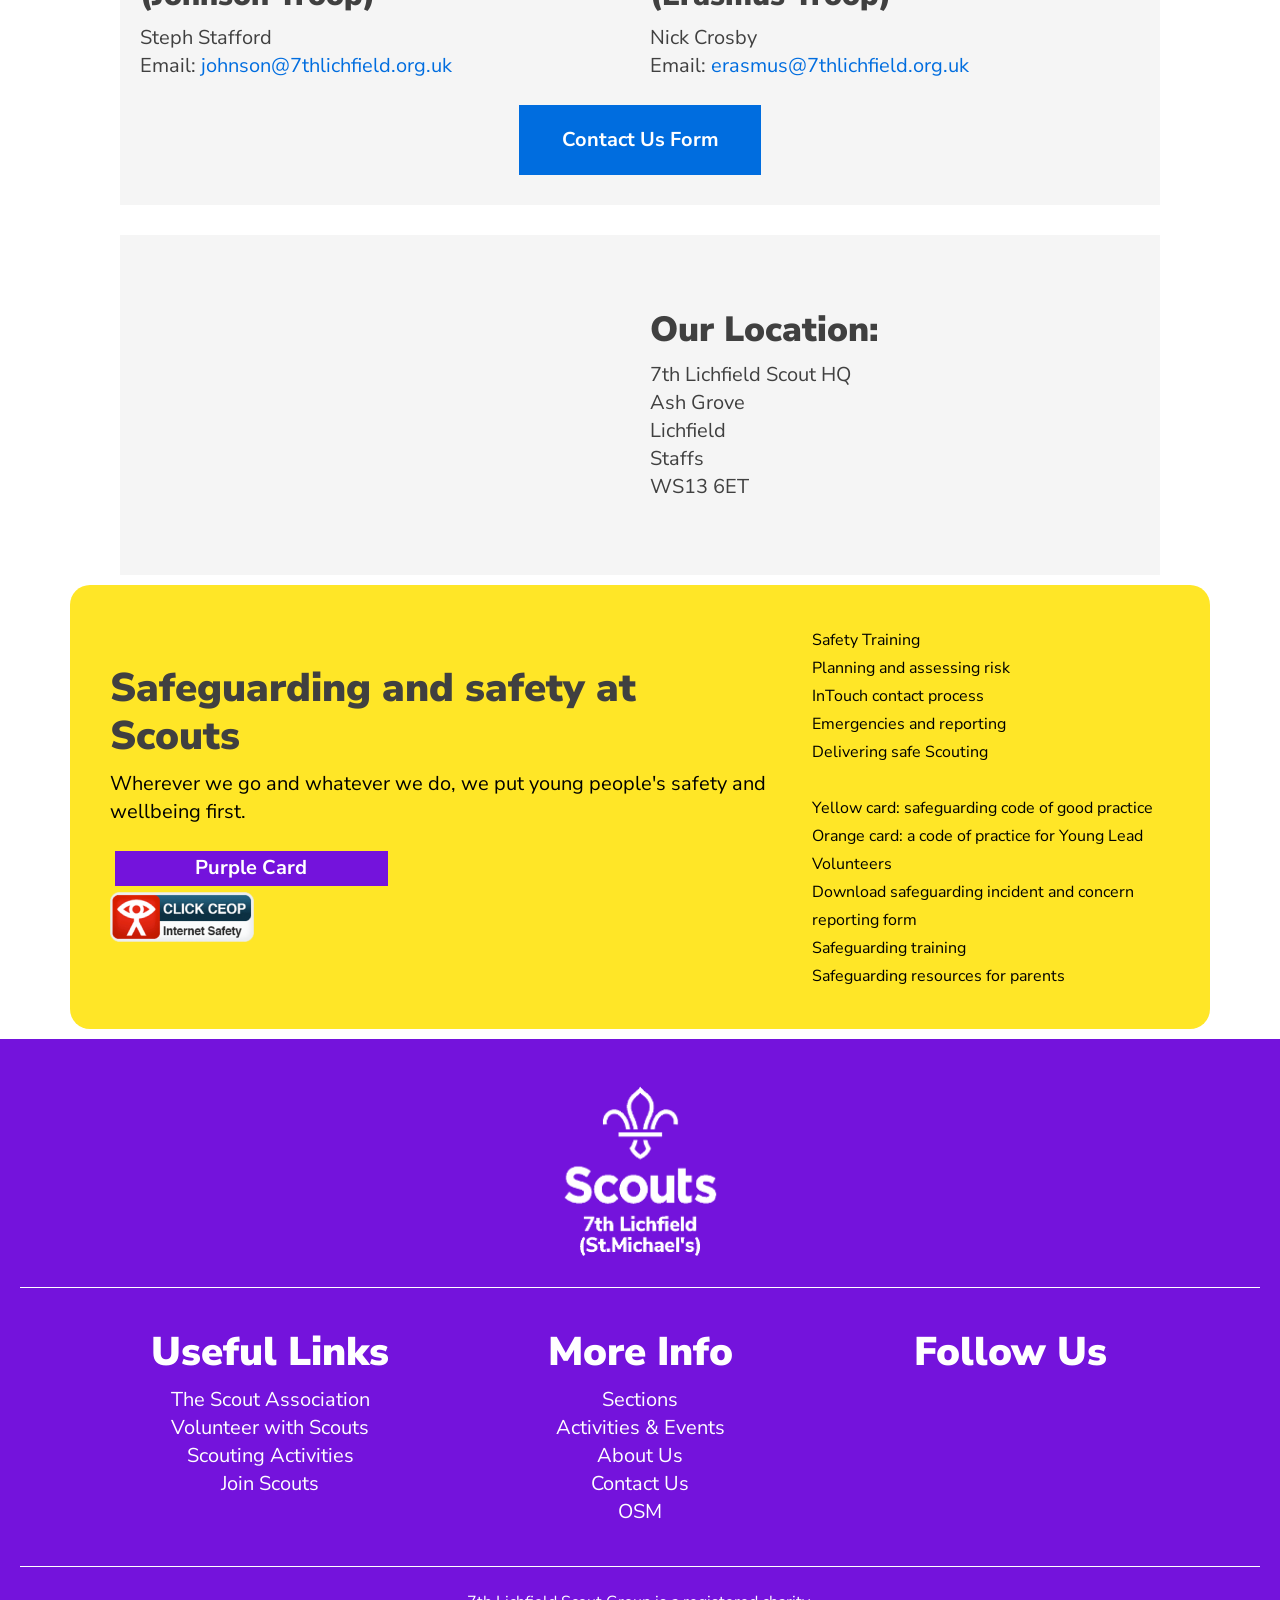
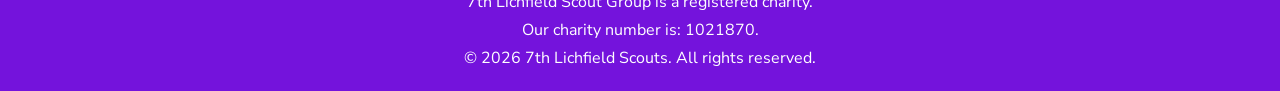
<file: contact/index.html>
<!DOCTYPE html>
<html lang="en">

<head>
    <!-- Document Title -->
    <title>7th Lichfield Scouts - Contact Us</title>

    <!-- Meta Tags for Character Encoding and Responsive Design -->
    <meta charset="UTF-8">
    <meta name="viewport" content="width=device-width, initial-scale=1.0">

    <!-- External Google Fonts (Nunito Sans) and Stylesheets -->
    <link rel="stylesheet"
        href="https://fonts.googleapis.com/css?family=Nunito+Sans:300,300i,400,400i,700,700i,800,800i,900,900i&display=swap">
    <link rel="stylesheet" href="\CSS/MainStyles.css">
    <link rel="stylesheet" href="\CSS/Contact.css">

    <!-- Adaptive Favicons based on OS Dark/Light Theme Preferences -->
    <link rel="icon" type="image/png" href="\Images/7thLogoW.png" media="(prefers-color-scheme: dark)">
    <link rel="icon" type="image/png" href="\Images/7thLogoB.png" media="(prefers-color-scheme: light)">
    <meta name="viewport" content="width=device-width, initial-scale=1.0">
</head>

<body>
    <!-- =====================================================================
         SITE HEADER & NAVIGATION
         ===================================================================== -->
    <header>
        <nav id="header"></nav>

        <!-- Breadcrumb Navigation Trail -->
        <div class="breadcrumb">
            <ul>
                <li>
                    <a href="\">Home</a>
                </li>
                <li class="arrow">
                    <svg xmlns="http://www.w3.org/2000/svg" width="24px" height="24px" viewBox="0 0 24 24" fill="none"
                        stroke="currentColor" stroke-width="2" stroke-linecap="round" stroke-linejoin="round"
                        class="feather feather-chevron-right">
                        <polyline points="9 18 15 12 9 6"></polyline>
                    </svg>
                </li>
                <li>
                    <b>Contact Us</b>
                </li>
            </ul>
        </div>
    </header>

    <!-- =====================================================================
         MAIN CONTENT AREA
         ===================================================================== -->
    <main>
        <div class="main_header">
            <div>
                <h1>Contact Us</h1>
            </div>
        </div>

        <!-- Contact Details Grid -->
        <div class="contact_details">
            <h2>Our Contact Details:</h2>
            <br>
            <div class="details">
                <!-- Executive & Group Leadership Contacts -->
                <div>
                    <h4>Chairman of Trustees</h4>
                    <p>Greg Vanes</p>
                    <p>Email: <a href="mailto:trusteechair@7thlichfield.org.uk">trusteechair@7thlichfield.org.uk</a></p>
                </div>
                <div>
                    <h4>Chairman of Operations</h4>
                    <p>Greg Vanes</p>
                    <p>Email: <a href="mailto:opschair@7thlichfield.org.uk">opschair@7thlichfield.org.uk</a></p>
                </div>
                <div>
                    <h4>Group Lead Volunteer</h4>
                    <p>Richard Taylor</p>
                    <p>Email: <a href="mailto:gsl@7thlichfield.org.uk">gsl@7thlichfield.org.uk</a></p>
                    <p>Phone: <a href="tel:07758940990">07758 940990</a></p>
                </div>
                <div>
                    <h4>Waiting List Enquiries</h4>
                    <p>Cath Babington</p>
                    <p>Email: <a href="mailto:waitinglist@7thlichfield.org.uk">waitinglist@7thlichfield.org.uk</a></p>
                    <p>Phone: <a href="tel:01543251089">01543 251089</a></p>
                </div>
                <div>
                    <h4>Paddlesports</h4>
                    <p>Dave Gentle</p>
                    <p>Email: <a href="mailto:dave.gentle@7thlichfield.org.uk">dave.gentle@7thlichfield.org.uk</a></p>
                </div>

                <!-- Squirrels Section Leaders (Ages 4-6) -->
                <div id="acorn">
                    <h4>Thursday Squirrels Lead Volunteer (Acorn Drey)</h4>
                    <p>Cathryn Fowkes</p>
                    <p>Email: <a href="mailto:acorn@7thlichfield.org.uk">acorn@7thlichfield.org.uk</a></p>
                </div>
                <div id="chestnut">
                    <h4>Saturday Squirrels Lead Volunteer (Chestnut Drey)</h4>
                    <p>Katrina Creaser</p>
                    <p>Email: <a href="mailto:chestnut@7thlichfield.org.uk">chestnut@7thlichfield.org.uk</a></p>
                </div>

                <!-- Beavers Section Leaders (Ages 6-8) -->
                <div id="garrick">
                    <h4>Monday Beaver Lead Volunteer (Garrick Colony)</h4>
                    <p>Sally Linsey</p>
                    <p>Email: <a href="mailto:garrick@7thlichfield.org.uk">garrick@7thlichfield.org.uk</a></p>
                </div>
                <div id="paget">
                    <h4>Tuesday Beaver Lead Volunteer (Paget Colony)</h4>
                    <p>Sarah Guest</p>
                    <p>Email: <a href="mailto:paget@7thlichfield.org.uk">paget@7thlichfield.org.uk</a></p>
                </div>
                <div id="swinfen">
                    <h4>Wednesday Beaver Lead Volunteer (Swinfen Colony)</h4>
                    <p>Mick Woodrow</p>
                    <p>Email: <a href="mailto:swinfen@7thlichfield.org.uk">swinfen@7thlichfield.org.uk</a></p>
                </div>

                <!-- Cubs Section Leaders (Ages 8-10½) -->
                <div id="rowallan">
                    <h4>Tuesday Cub Lead Volunteer (Rowallan Pack)</h4>
                    <p>Jo Docker</p>
                    <p>Email: <a href="mailto:rowallan@7thlichfield.org.uk">rowallan@7thlichfield.org.uk</a></p>
                </div>
                <div id="maclean">
                    <h4>Wednesday Cub Lead Volunteer (Maclean Pack)</h4>
                    <p>Mark Ridley</p>
                    <p>Email: <a href="mailto:maclean@7thlichfield.org.uk">maclean@7thlichfield.org.uk</a></p>
                    <p>Phone: <a href="tel:07778483853">07778 483853</a></p>
                </div>
                <div id="somers">
                    <h4>Saturday Cub Lead Volunteer (Somers Pack)</h4>
                    <p>Richard Taylor</p>
                    <p>Email: <a href="mailto:somers@7thlichfield.org.uk">somers@7thlichfield.org.uk</a></p>
                    <p>Phone: <a href="tel:07758940990">07758 940990</a></p>
                </div>

                <!-- Scouts Section Leaders (Ages 10½-14) -->
                <div id="boswell">
                    <h4>Monday Scout Lead Volunteer (Boswell Troop)</h4>
                    <p>Kev O'Riordan</p>
                    <p>Email: <a href="mailto:boswell@7thlichfield.org.uk">boswell@7thlichfield.org.uk</a></p>
                    <p>Phone: <a href="tel:01543306752">01543 306752</a></p>
                </div>
                <div id="johnson">
                    <h4>Thursday Scout Lead Volunteer (Johnson Troop)</h4>
                    <p>Steph Stafford</p>
                    <p>Email: <a href="mailto:johnson@7thlichfield.org.uk">johnson@7thlichfield.org.uk</a></p>
                </div>
                <div id="erasmus">
                    <h4>Friday Scout Lead Volunteer (Erasmus Troop)</h4>
                    <p>Nick Crosby</p>
                    <p>Email: <a href="mailto:erasmus@7thlichfield.org.uk">erasmus@7thlichfield.org.uk</a></p>
                </div>
            </div>

            <!-- Link to Contact Form Page -->
            <a href="form" class="form">
                <b>Contact Us Form</b>
            </a>
        </div>

        <!-- Location & Map Section -->
        <div class="location">
            <div>
                <iframe
                    src="https://www.google.com/maps/embed?pb=!1m18!1m12!1m3!1d2418.5533560904264!2d-1.8106564227824449!3d52.68610287210518!2m3!1f0!2f0!3f0!3m2!1i1024!2i768!4f13.1!3m3!1m2!1s0x4870a7f708c104ef%3A0xa33b67da9171678b!2s7th%20Lichfield%20Scouts!5e0!3m2!1sen!2suk!4v1791908105697!5m2!1sen!2suk"
                    style="border:0;" allowfullscreen="" loading="lazy"
                    referrerpolicy="strict-origin-when-cross-origin">
                </iframe>
            </div>
            <div>
                <h3>Our Location:</h3>
                <p>7th Lichfield Scout HQ<br>
                    Ash Grove<br>
                    Lichfield<br>
                    Staffs<br>
                    WS13 6ET</p>
            </div>
        </div>

        <!-- Safeguarding and Safety Resources Section -->
        <div class="safeguarding_card">
            <div>
                <h2>Safeguarding and safety at Scouts</h2>
                <a href="https://www.scouts.org.uk/what-scouts-do/stay-safe/" target="_blank">Wherever we go and whatever we do, we
                    put young people's safety and wellbeing first.</a>
                <br>
                <br>
                <a href="https://www.scouts.org.uk/volunteers/staying-safe-and-safeguarding/safe-scouting-cards/safe-scouting-what-to-do-in-an-emergency/" target="_blank"
                    class="purple_card"><b>Purple Card</b></a>
                <br>
                <a href="https://www.ceop.police.uk/safety-centre/" target="_blank"><img src="\Images/CEOPReportBtn.png" alt="CEOP Logo"
                        style="height: 50px;"></a>
            </div>
            <div>
                <a href="https://www.scouts.org.uk/volunteers/learning-development-and-awards/learning/" target="_blank"><small>Safety
                        Training</small></a>
                <br>
                <a href="https://www.scouts.org.uk/volunteers/staying-safe-and-safeguarding/risk-assessments/" target="_blank"><small>Planning
                        and assessing risk</small></a>
                <br>
                <a href="https://www.scouts.org.uk/volunteers/running-your-section/intouch/" target="_blank"><small>InTouch contact
                        process</small></a>
                <br>
                <a
                    href="https://www.scouts.org.uk/volunteers/staying-safe-and-safeguarding/safe-scouting-cards/safe-scouting-and-emergency-procedures/" target="_blank"><small>Emergencies
                        and reporting</small></a>
                <br>
                <a href="https://www.scouts.org.uk/volunteers/staying-safe-and-safeguarding/" target="_blank"><small>Delivering safe
                        Scouting</small></a>
                <br>
                <br>
                <a
                    href="https://www.scouts.org.uk/volunteers/staying-safe-and-safeguarding/safe-scouting-cards/young-people-first-yellow-card/" target="_blank"><small>Yellow
                        card: safeguarding code of good practice</small></a>
                <br>
                <a
                    href="https://www.scouts.org.uk/volunteers/staying-safe-and-safeguarding/safe-scouting-cards/young-people-first-orange-card/" target="_blank"><small>Orange
                        card: a code of practice for Young Lead Volunteers</small></a>
                <br>
                <a href="https://scouts.org.uk//media/913739/safeguarding-referral-2018.docx" target="_blank"><small>Download
                        safeguarding incident and concern reporting form</small></a>
                <br>
                <a href="https://www.scouts.org.uk/volunteers/learning-development-and-awards/learning/" target="_blank"><small>Safeguarding
                        training</small></a>
                <br>
                <a href="https://www.scouts.org.uk/information-for-parents/stay-safe/" target="_blank"><small>Safeguarding resources
                        for parents</small></a>
            </div>
        </div>
    </main>

    <!-- =====================================================================
         SITE FOOTER
         ===================================================================== -->
    <footer id="footer"></footer>

    <!-- External JavaScript for Mobile Sidebar Menu Toggle -->
    <script src="\JS/Menu.js"></script>
</body>

</html>
</file>
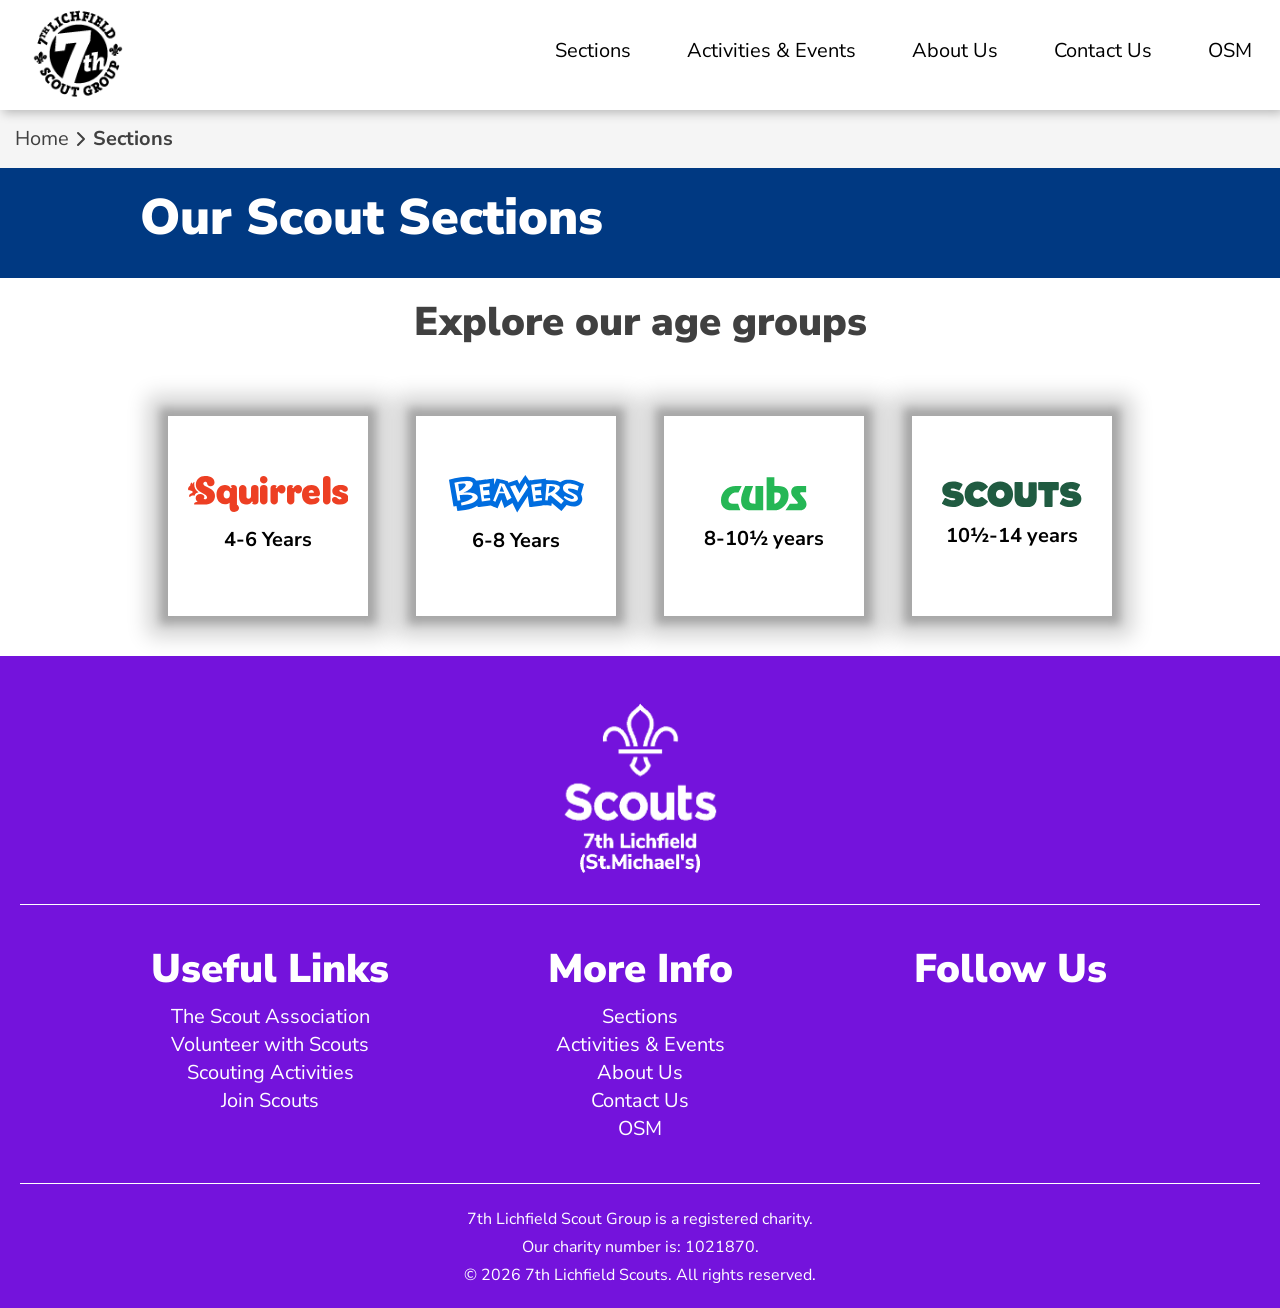
<file: sections/index.html>
<!DOCTYPE html>
<html lang="en">

<head>
    <!-- Document Title -->
    <title>7th Lichfield Scouts - Sections</title>

    <!-- Meta Tags for Character Encoding and Responsive Viewport Scaling -->
    <meta charset="UTF-8">
    <meta name="viewport" content="width=device-width, initial-scale=1.0">

    <!-- Google Fonts (Nunito Sans) & Global/Section-Specific Stylesheets -->
    <link rel="stylesheet"
        href="https://fonts.googleapis.com/css?family=Nunito+Sans:300,300i,400,400i,700,700i,800,800i,900,900i&display=swap">
    <link rel="stylesheet" href="\CSS/MainStyles.css">
    <link rel="stylesheet" href="\CSS/Sections.css">

    <!-- Adaptive Favicons matching OS Dark/Light Theme Preferences -->
    <link rel="icon" type="image/png" href="\Images/7thLogoW.png" media="(prefers-color-scheme: dark)">
    <link rel="icon" type="image/png" href="\Images/7thLogoB.png" media="(prefers-color-scheme: light)">
    <meta name="viewport" content="width=device-width, initial-scale=1.0">
</head>

<body>
    <!-- =====================================================================
         SITE HEADER & NAVIGATION
         ===================================================================== -->
    <header>
        <nav id="header"></nav>

        <!-- Breadcrumb Trail showing Current Hierarchy (Home > Sections) -->
        <div class="breadcrumb">
            <ul>
                <li>
                    <a href="\">Home</a>
                </li>
                <li class="arrow">
                    <svg xmlns="http://www.w3.org/2000/svg" width="24px" height="24px" viewBox="0 0 24 24" fill="none"
                        stroke="currentColor" stroke-width="2" stroke-linecap="round" stroke-linejoin="round"
                        class="feather feather-chevron-right">
                        <polyline points="9 18 15 12 9 6"></polyline>
                    </svg>
                </li>
                <li>
                    <b>Sections</b>
                </li>
            </ul>
        </div>
    </header>

    <!-- =====================================================================
         MAIN CONTENT AREA
         ===================================================================== -->
    <main>
        <!-- Page Banner Header -->
        <div class="main_header">
            <div>
                <h1>Our Scout Sections</h1>
            </div>
        </div>

        <!-- Sections Overview Container -->
        <div>
            <div>
                <h2 style="text-align: center; padding: 20px;">Explore our age groups</h2>

                <!-- Grid Container holding individual section age cards -->
                <div class="section_card_holder">
                    <!-- Squirrels Card (4-6 Years) -->
                    <div>
                        <a href="\sections/squirrels" class="squirrels_card">
                            <svg xmlns="http://www.w3.org/2000/svg" width="107" height="24" viewBox="0 0 107 24">
                                <title id="uniqueTitleID">Squirrels</title>
                                <g stroke="none" stroke-width="1" fill="none" fill-rule="evenodd">
                                    <g fill="var(--ScoutRed)" fill-rule="nonzero">
                                        <path
                                            d="M50.502878,0 C48.8333005,0 48.0208323,1.0089222 48.0208323,2.17855767 C47.887086,3.21021225 48.4061592,4.21687572 49.3241645,4.70617241 C50.2421698,5.19546911 51.367227,5.06512683 52.1490521,4.37889812 C52.9308771,3.69266941 53.2060539,2.59398898 52.839989,1.62023949 C52.473924,0.646490002 51.5431318,0.00120341124 50.502878,0 L50.502878,0 Z">
                                        </path>
                                        <path
                                            d="M50.5,6.01201046 C49.8715323,5.94791506 49.2441338,6.14231927 48.7693829,6.54825533 C48.2946319,6.9541914 48.0157085,7.53473834 48,8.14963696 L48,16.8528305 C48.1581614,18.0796329 49.2297664,19 50.5,19 C51.7702336,19 52.8418386,18.0796329 53,16.8528305 L53,8.14963696 C52.9842915,7.53473834 52.7053681,6.9541914 52.2306171,6.54825533 C51.7558662,6.14231927 51.1284677,5.94791506 50.5,6.01201046 Z">
                                        </path>
                                        <path
                                            d="M87.9998396,11.7979427 C87.9998396,8.77957384 86.3472795,6 82.2909957,6 C78.7511369,6 76,8.22556943 76,12.4665687 C76,16.707568 78.7511369,19 82.4787866,19 C86.2064363,19 87.6712055,17.1565026 87.6712055,15.8861132 C87.6886538,15.4704881 87.5300075,15.0672154 87.2355081,14.7785875 C86.9410087,14.4899596 86.5389513,14.3437075 86.13132,14.3769287 C84.6759404,14.3769287 84.6759404,15.3321087 82.6665775,15.3321087 C81.6491036,15.3116844 80.7933983,14.5500038 80.6384356,13.5268185 L86.0937618,13.5268185 C86.5797172,13.5905559 87.0689456,13.4366195 87.4346622,13.1049025 C87.8003787,12.7731854 88.0065841,12.2963402 87.9998396,11.7979427 L87.9998396,11.7979427 Z M80.4882029,11.1675239 C80.4677897,10.6696855 80.647381,10.1848273 80.9856653,9.82448183 C81.3239496,9.46413633 81.7918035,9.2593261 82.2816062,9.25716385 C83.2205607,9.25716385 83.9059976,9.94489346 83.9905035,11.1675239 L80.4882029,11.1675239 Z"
                                            id="Shape"></path>
                                        <path
                                            d="M103.260807,11.1961793 C101.706947,10.7759001 100.906474,10.4415871 100.906474,9.91623806 C100.906474,9.57237325 101.198411,9.20940485 101.782286,9.20940485 C103.128965,9.20940485 103.147799,10.5466569 104.70166,10.5466569 C105.187668,10.5867603 105.668004,10.4184455 106.025961,10.0826074 C106.383918,9.74676924 106.586732,9.27414757 106.585126,8.77957384 C106.585126,7.19397502 105.031266,6 101.688113,6 C98.344959,6 96.1883895,7.79573843 96.1883895,10.0499633 C96.1883895,12.6193975 98.118943,13.1351947 99.8234805,13.5650257 C101.151325,13.9088905 102.347326,14.3291697 102.347326,14.8927259 C102.347326,15.4562821 102.017719,15.6664217 101.226663,15.6664217 C99.8328978,15.6664217 99.5692125,14.0808229 97.7893363,14.0808229 C97.3220388,14.0544385 96.8647799,14.2251903 96.5259106,14.5526173 C96.1870412,14.8800443 95.9967192,15.335007 96,15.8096988 C96,17.5385746 97.7422496,19 101.349089,19 C104.955928,19 106.999489,17.3666422 106.999489,15.0168993 C107.037159,12.3423953 104.98418,11.6642175 103.260807,11.1961793 Z">
                                        </path>
                                        <path
                                            d="M92.5,0.0120306239 C91.8748326,-0.0516833493 91.2504984,0.139597946 90.7763889,0.5401045 C90.3022794,0.940611054 90.0210523,1.51430747 90,2.123919 L90,16.8595726 C90.1581614,18.0825229 91.2297664,19 92.5,19 C93.7702336,19 94.8418386,18.0825229 95,16.8595726 L95,2.123919 C94.9789477,1.51430747 94.6977206,0.940611054 94.2236111,0.5401045 C93.7495016,0.139597946 93.1251674,-0.0516833493 92.5,0.0120306239 Z">
                                        </path>
                                        <path
                                            d="M32.6268948,19.0992526 L32.6268948,8.11481866 C32.6115188,7.50987973 32.3384992,6.93873609 31.8737972,6.53937508 C31.4090952,6.14001408 30.7949766,5.9487587 30.1798116,6.01181593 C29.5361451,5.99546802 28.9084332,6.20907025 28.4140731,6.61267385 C28.7769667,6.94611777 29.0759655,7.34038127 29.2969423,7.77683608 L28.4812479,8.15237228 C27.6755286,6.7885868 26.1653101,5.97217705 24.5563184,6.03059274 C21.2167695,6.03059274 19,8.67812296 19,12.4147082 C19,16.1512934 21.2167695,18.808212 24.5563184,18.808212 C25.7035101,18.8123859 26.8200471,18.4460737 27.7327283,17.766099 L27.7327283,20.4605713 C27.7327283,22.516632 28.5292299,24 30.7555958,24 C32.7900337,24 33.9991807,22.7701189 33.9991807,21.3712466 C34.0238211,20.4194096 33.4910215,19.5372921 32.6268948,19.0992526 L32.6268948,19.0992526 Z M25.8230438,15.05285 C24.546722,15.05285 23.740624,13.9731834 23.740624,12.3677661 C23.740624,10.7623489 24.546722,9.65451709 25.8230438,9.65451709 C27.0993656,9.65451709 27.91506,10.7247953 27.91506,12.3302125 C27.91506,13.9356298 27.108962,15.05285 25.8230438,15.05285 L25.8230438,15.05285 Z"
                                            id="Shape"></path>
                                        <path
                                            d="M44.4996243,6.0130544 C43.8744589,5.94871037 43.2503532,6.1437356 42.7788885,6.55076294 C42.3074237,6.95779028 42.0317357,7.53957935 42.0187829,8.15482692 L42.0187829,13.1554833 C42.0187829,14.4845296 41.3839219,15.1729565 40.3779113,15.1729565 C39.3719008,15.1729565 38.97145,14.5418985 38.97145,13.6909264 L38.97145,8.15482692 C38.7973316,6.94171812 37.7370931,6.03944041 36.485725,6.03944041 C35.234357,6.03944041 34.1741184,6.94171812 34,8.15482692 L34,13.5475042 C34,17.0087615 35.5334335,18.9879888 38.649136,18.9879888 C41.2569497,18.9879888 42.1262209,17.6971884 42.555973,16.9418311 L43.3568745,17.3720979 C43.169721,17.7169531 42.9401116,18.0380616 42.6731781,18.3282464 C43.176751,18.7696067 43.8337237,19.0056538 44.5093914,18.9879888 C45.1371527,19.052317 45.7637363,18.8562754 46.2370273,18.4474568 C46.7103183,18.0386383 46.9870353,17.4544283 47,16.8366548 L47,8.15482692 C46.9845952,7.536883 46.7053822,6.95353438 46.2301902,6.5464943 C45.7549983,6.13945423 45.1273151,5.94597346 44.4996243,6.0130544 Z">
                                        </path>
                                        <path
                                            d="M62.2410938,6.01201046 C60.9114781,6.13126205 59.7517293,6.95698893 59.211951,8.16872291 L58.4041796,7.78700389 C58.6147479,7.36128021 58.8833158,6.96631776 59.2023347,6.61321791 C58.7110436,6.21000972 58.0895081,5.9965039 57.4521632,6.01201046 C56.8357211,5.94791506 56.2203277,6.14231927 55.754661,6.54825533 C55.2889943,6.9541914 55.0154079,7.53473834 55,8.14963696 L55,16.8528305 C55.155135,18.0796329 56.2062352,19 57.4521632,19 C58.6980913,19 59.7491915,18.0796329 59.9043265,16.8528305 L59.9043265,11.62328 C59.8354787,11.098858 60.0941657,10.5854304 60.5582367,10.3254354 C60.7854273,11.1742609 61.6012038,11.7328531 62.481502,11.642366 C63.1854839,11.6236111 63.8508013,11.318728 64.3217092,10.7990872 C64.792617,10.2794464 65.0277735,9.590668 64.9721305,8.89398904 C65.0869508,8.13102973 64.8432093,7.35791859 64.3106748,6.79595141 C63.7781403,6.23398423 63.0155152,5.94510787 62.2410938,6.01201046 Z">
                                        </path>
                                        <path
                                            d="M73.221669,6.01126754 C71.8941571,6.12987071 70.7370219,6.95642979 70.2022228,8.16810335 L69.3848568,7.7863625 C69.5992293,7.36053797 69.8709705,6.96563328 70.1926068,6.61250938 C69.7013288,6.20927813 69.0798098,5.9957601 68.4424819,6.01126754 C67.8276207,5.95000775 67.2148369,6.14571217 66.7513668,6.55135798 C66.2878967,6.95700379 66.0156353,7.53592314 66,8.14901631 L66,16.8527077 C66.1551309,18.0795803 67.2062031,19 68.452098,19 C69.6979928,19 70.7490651,18.0795803 70.904196,16.8527077 L70.904196,11.6228581 C70.8307913,11.1000851 71.0861008,10.5857547 71.5484727,10.3249392 C71.7791506,11.1713677 72.592476,11.7283283 73.4716868,11.6419451 C74.1763899,11.6230304 74.8425228,11.3184366 75.3149192,10.7991146 C75.7873156,10.2797926 76.0247318,9.59108297 75.9718652,8.89341097 C76.0877819,8.12680762 75.8416688,7.34992221 75.3045892,6.78707495 C74.7675096,6.22422768 73.9992607,5.93808461 73.221669,6.01126754 Z">
                                        </path>
                                        <path
                                            d="M4.33333333,13.0902779 C4.81996923,11.9493766 5.81800519,11.1316163 7,10.9052922 C5.21903717,9.71948085 4.14226305,7.67387799 4.14285714,5.47743184 C4.14565065,5.02582729 4.19030089,4.57554977 4.27619048,4.13282527 C4.27619048,4.03395713 4.22857143,3.98452307 4.15238095,4.0042967 C3.45688746,4.28863888 2.95011585,4.92292865 2.80952381,5.68505492 C2.72012952,5.27254188 2.66910165,4.85207019 2.65714286,4.42942966 C2.65714286,4.32067471 2.59047619,4.29101427 2.47619048,4.35033515 C1.83191856,4.75318186 1.46297572,5.50004207 1.52380952,6.2782637 C0.703046024,6.82881552 0.148431273,7.71763591 0,8.72030653 C0,10.3021966 3.0952381,9.20476037 3.0952381,10.6976691 C3.0952381,11.814879 0.761904762,11.5874823 0.761904762,13.3077878 C0.761904762,13.7131471 1,13.9998647 1.20952381,13.9998647 C1.2775274,14.0024106 1.34211213,13.9688874 1.38095238,13.9108834 C2.15124849,13.1059589 3.2786627,12.7925975 4.33333333,13.0902779 L4.33333333,13.0902779 Z">
                                        </path>
                                        <path
                                            d="M13.4255355,7.70783837 C11.4181755,6.87141675 10.2214801,6.23459574 10.2214801,5.22708787 C10.159908,4.51210741 10.6931055,3.88110166 11.4181755,3.81087399 C12.2770939,3.81087399 12.6631247,4.21958001 12.8271878,5.0940208 C12.8647477,5.60156953 13.1146959,6.07094438 13.517285,6.38994629 C13.9198741,6.7089482 14.4389224,6.84890765 14.950357,6.77636883 C15.6581982,6.82383285 16.3542508,6.57956854 16.8721281,6.10196567 C17.3900053,5.62436281 17.6831633,4.95634561 17.6815246,4.25759917 C17.6815246,1.73882951 15.4039431,0.00895751308 11.5050324,0.00895751308 C9.88711328,-0.0790970947 8.30245682,0.484983965 7.11556616,1.57145061 C5.9286755,2.65791725 5.24172636,4.17323895 5.21273098,5.76886097 C5.21273098,8.69633665 7.47101094,10.3596751 9.81614782,11.4242117 C11.3795724,12.2891477 12.7113785,12.8784448 12.7113785,14.2756491 C12.6964026,14.6228475 12.5411354,14.9497463 12.2801305,15.1835967 C12.0191256,15.4174472 11.6740393,15.5388459 11.3216678,15.5207767 C10.5882094,15.5207767 10.2986863,15.2831569 10.5399555,14.9885084 C10.7913097,14.7078333 10.9287534,14.3457325 10.9259863,13.9714958 C10.9259863,12.8594352 9.82579859,11.9374704 8.2334217,11.9374704 C6.21641096,11.9374704 5.11622328,13.0875502 5.11622328,14.7889078 C5.1827027,15.7891499 5.68171116,16.7132339 6.48663249,17.326687 L5.79177712,17.326687 C4.94244522,17.288703 4.18870343,17.8584997 4.00638484,18.6763674 C3.98807754,18.7578521 4.00964073,18.8430759 4.0646308,18.9065718 C4.11962088,18.9700678 4.20166898,19.0044818 4.28625714,18.9995303 L10.810177,18.9995303 C15.5197523,18.9995303 18,16.6993708 18,13.2966556 C18,10.4071991 15.954037,8.81989894 13.4255355,7.70783837 Z">
                                        </path>
                                    </g>
                                </g>
                            </svg>
                            <p><b>4-6 Years</b></p>
                        </a>
                    </div>

                    <!-- Beavers Card (6-8 Years) -->
                    <div>
                        <a href="\sections/beavers" class="beavers_card">
                            <svg xmlns="http://www.w3.org/2000/svg" width="90" height="25" viewBox="0 0 90 25">
                                <title id="uniqueTitleID">Beavers</title>
                                <path fill="var(--ScoutBlue)" fill-rule="evenodd"
                                    d="M90 6.017c-1.587-.65-3.15-1.348-4.755-1.933-7.987-2.441-10.892.723-10.99.67-1.506-.811-3.144-1.157-4.823-1.286-1.6-.123-3.21-.144-4.866-.211v-.865c-1.177.155-11.101 1.357-11.144 1.273C52.165 1.788 50.877 0 50.849 0c-.517.957-3.116 4.474-3.922 5.923L45.54 3.22l-5.979 1.884c-.2-.375-.365-.75-.592-1.087-.114-.169-7.236-1.836-7.336-1.563-.464 1.266-1.472 3.88-1.563 3.923V2.369c-.83.108-11.883 1.47-11.939 1.386-.97-1.427-2.405-2.067-4.045-2.342-2.113-.354-4.223-.173-6.326.108C5.126 1.873 2.566 2.566 0 3.227c-.037.01 2.792 16.157 3.098 17.823l1.882-.336.6 3.299c4.64-.457 9.245-.918 13.352-3.482l.164.839c.709-.09 6.34-.83 8.452-1.1.152-.02 3.078 1.176 4.381 1.72.15.063.303.12.481.19l2.493-5.873 2.07 5.77c1.786-1.163 3.534-2.304 5.323-3.47L45.423 25 52.5 14.034l1.074 7.376c.827-.11 6.643-.937 8.76-1.16.85-.09 5.806.31 5.944.31l.261-1.87 6.372 5.374c.326-.38 2.777-3.263 3.42-4.062.222-.277 3.217 1.642 6.518.873 2.042-.638 3.458-1.928 3.93-4.067.262-1.188-.183-2.668-.697-3.763-.088-.188 1.877-6.87 1.918-7.028zM19.176 15.05c0 2.029-3.431 4.456-10.867 5.272l-.333-1.864c5.412-1.205 7.751-2.917 7.751-3.958 0-1.1-1.9-1.824-8.6-1.142l.432 3.45-1.781.329L3.597 5.189c6.166-1.58 12.287-1.898 12.287.564 0 2.007-2.105 4.238-6.374 6.034 6.256-.76 9.666.83 9.666 3.263zm8.35 1.81l-5.63.74L20.28 6.444l6.875-.91V7.63l-4.546.511.274 2.197 3.78-.28.492 3.166-4.08.33.333 2.048 3.946-.216.172 1.474zm14.171-1.757l-2.939 1.92-1.754-4.901-3.65.01-2.413 5.695-1.508-.632 4.48-11.833 3.006.681 4.778 9.06zm10.899-6.968l-6.612 10.249-5.229-10.71 3.4-1.074 2.84 5.567L50.98 5l1.615 3.135zm9.45 8.724l-5.657.767-1.616-11.155 6.872-.91v2.095l-4.544.512.272 2.158 3.78-.28.492 3.205-4.079.33.335 2.048 3.944-.216.2 1.446zm8.628-4.648l5.894 5.016-1.832 2.161-6.888-5.814a30.48 30.48 0 0 1-1.707.628l-.365 2.778-1.634-.12.87-10.788c5.224-.21 8.881.635 8.881 2.382 0 1.139-1.5 2.517-3.22 3.757zm15.846-4.76l-.764 2.88c-1.896-.767-3.947-1.349-5.118-1.349-1.205 0-1.338.385-1.338.625 0 1.992 6.672 2.657 6.672 5.872 0 1.38-1.219 2.284-3.38 2.356-2.083.07-4.093-1.009-6.106-2.78l.71-1.06a11.07 11.07 0 0 0 4.486 1.933c1.121.096 1.658-.197 1.658-.87 0-2.197-7.367-2.316-7.367-6.3 0-1.52 1.222-3.046 3.831-3.046 2.916 0 6.716 1.739 6.716 1.739zM70.693 8.6c-.029-.774-1.083-1.33-3.71-1.319l-.7 4.884c2.483-.976 4.41-2.452 4.41-3.565zm-37.038 2.345l3.11.206-1.659-3.96-1.45 3.754zm-26.828-.063c2-.987 4.369-3.045 4.369-4.29 0-.978-1.056-1.367-5.018-.61l.632 4.9h.017z" />
                            </svg>
                            <p><b>6-8 Years</b></p>
                        </a>
                    </div>

                    <!-- Cubs Card (8-10½ Years) -->
                    <div>
                        <a href="\sections/cubs" class="cubs_card">
                            <svg xmlns="http://www.w3.org/2000/svg" width="57" height="23" viewBox="0 0 57 23">
                                <title id="uniqueTitleID">Cubs</title>
                                <path fill="var(--ScoutGreen)" fill-rule="evenodd"
                                    d="M11.368 17.825h-3.44c-1.863 0-2.967-.818-2.967-2.482 0-1.538.736-2.72 1.811-3.703.968-.877 2.052-1.315 3.253-1.315h1.638l2.154-4.39H9.943c-2.884 0-5.263.925-7.135 2.774C.936 10.56 0 12.847 0 15.576c0 2.082.555 3.689 1.666 4.82C2.85 21.599 4.578 22.2 6.853 22.2h6.007l-1.492-4.375zm16.77-11.89h-5.16v11.876h-.565c-1.272 0-2.132-.135-2.58-.404-.663-.377-.995-1.158-.995-2.343 0-1.13.314-2.666.941-4.605.054-.125.609-1.633 1.666-4.523h-5.294c-1.846 3.931-2.768 7.091-2.768 9.478 0 4.524 2.168 6.786 6.504 6.786h8.25V5.936zm15.451 1.913c-1.147-1.275-2.92-1.912-5.321-1.912H35.58V.2h-5.16v22h5.322c2.508 0 4.685-.992 6.53-2.975 1.845-1.984 2.768-4.331 2.768-7.042 0-1.813-.483-3.258-1.451-4.335zm-4.999 8.159c-.788 1.04-1.791 1.642-3.01 1.804v-7.486h1.667c1.683 0 2.526.745 2.526 2.235 0 1.257-.394 2.406-1.183 3.447zm16.841-1.508l-2.299-2.882c-.288-.358-.432-.628-.432-.807 0-.413.403-.62 1.209-.62h2.85V5.936h-5.887c-1.54 0-2.436.484-3.224 1.454-.574.7-.86 1.463-.86 2.289 0 1.238.26 2.46 1.316 3.662l2.634 2.989c.34.395.51.727.51.996 0 .323-.241.485-.725.485h-4.624L42.994 22.2h9.939c1.202 0 2.181-.395 2.935-1.185S57 19.292 57 18.215c0-1.167-.523-2.406-1.569-3.716z" />
                            </svg>
                            <p><b>8-10½ years</b></p>
                        </a>
                    </div>

                    <!-- Scouts Card (10½-14 Years) -->
                    <div>
                        <a href="\sections/scouts" class="scouts_card">
                            <svg xmlns="http://www.w3.org/2000/svg" width="93" height="18" viewBox="0 0 93 18">
                                <title id="uniqueTitleID">Scouts</title>
                                <g fill="var(--ScoutForestGreen)" fill-rule="evenodd">
                                    <path
                                        d="M66.815.725h-1.92c-.554 0-.75.194-.75.714V5.43c0 .52.229.714.75.714h2.744c.521 0 .652.13.652.649v9.821c0 .52.195.747.716.747h4.004c.521 0 .716-.227.716-.747V6.793c0-.519.13-.649.652-.649h2.724c.52 0 .749-.195.749-.714V1.44c0-.52-.228-.714-.749-.714h-3.548M38.83 11.79c-1.66 0-2.865-1.297-2.865-2.953 0-1.654 1.205-2.953 2.865-2.953 1.66 0 2.865 1.299 2.865 2.953 0 1.656-1.204 2.953-2.865 2.953m0-11.39c-4.72 0-8.562 3.245-8.562 8.437 0 5.193 3.841 8.438 8.562 8.438 4.72 0 8.563-3.245 8.563-8.438C47.394 3.645 43.552.4 38.83.4M23.627 11.79c-1.66 0-2.865-1.33-2.865-2.985 0-1.655 1.205-2.92 2.865-2.92.88 0 1.433.291 1.986.81.521.52.944.488 1.498.066l3.256-2.434c.195-.162.325-.52.097-.779C28.576 1.211 25.971.4 23.627.4c-4.72 0-8.562 3.245-8.562 8.437 0 5.193 3.842 8.438 8.562 8.438 2.344 0 4.949-.812 6.837-3.148.228-.26.098-.616-.097-.78l-3.256-2.433c-.554-.421-.977-.454-1.498.065-.553.52-1.107.811-1.986.811m33.79 5.57l-3.331-.085c-3.158 0-5.73-2.142-5.73-6.393V1.47c0-.52.195-.746.716-.746h4.005c.52 0 .716.227.716.746V8.87c0 1.428.51 2.82 2.008 2.82 1.4 0 1.913-1.306 1.913-2.734V1.557c0-.519.196-.746.717-.746h4.004c.521 0 .716.227.716.746v9.41c0 4.252-2.571 6.394-5.73 6.394M85.822 17.36c4.117 0 7.108-2.083 7.108-5.449 0-3.398-2.508-4.584-5.757-5.097-1.608-.256-2.894-.16-2.894-.897 0-.385.418-.673 1.382-.673 1.062 0 2.22.448 3.474 1.025.579.32.868.16 1.093-.192l1.705-3.013c.193-.385.096-.738-.193-.898C89.874 1.108 88.01.692 85.63.692c-3.603 0-6.883 2.019-6.883 5.289 0 3.494 2.573 4.872 6.4 5.417 1.64.225 2.155.385 2.155.866 0 .48-.643.705-1.512.705-1.382 0-3.087-.577-4.438-1.378-.579-.353-.868-.257-1.093.096l-1.544 2.853c-.193.385-.193.673.193.898 1.8 1.218 4.406 1.923 6.914 1.923M7.36 17.36c4.189 0 7.232-2.12 7.232-5.544 0-3.457-2.552-4.664-5.857-5.186C7.1 6.369 5.79 6.467 5.79 5.717c0-.392.425-.685 1.407-.685 1.08 0 2.258.456 3.534 1.043.589.327.884.163 1.112-.195l1.735-3.066c.196-.392.098-.75-.196-.914C11.484.824 9.586.4 7.164.4 3.5.4.162 2.455.162 5.782c0 3.555 2.617 4.958 6.512 5.512 1.669.228 2.192.391 2.192.88 0 .49-.655.718-1.538.718-1.407 0-3.141-.587-4.516-1.402-.59-.359-.884-.261-1.113.098L.13 14.49c-.196.392-.196.686.196.914 1.833 1.24 4.483 1.957 7.036 1.957" />
                                </g>
                            </svg>
                            <p><b>10½-14 years</b></p>
                        </a>
                    </div>
                </div>
            </div>
        </div>
    </main>

    <!-- =====================================================================
         SITE FOOTER
         ===================================================================== -->
    <footer id="footer"></footer>

    <!-- Script for Mobile Sidebar Toggle Functionality -->
    <script src="\JS/Menu.js"></script>
</body>

</html>
</file>
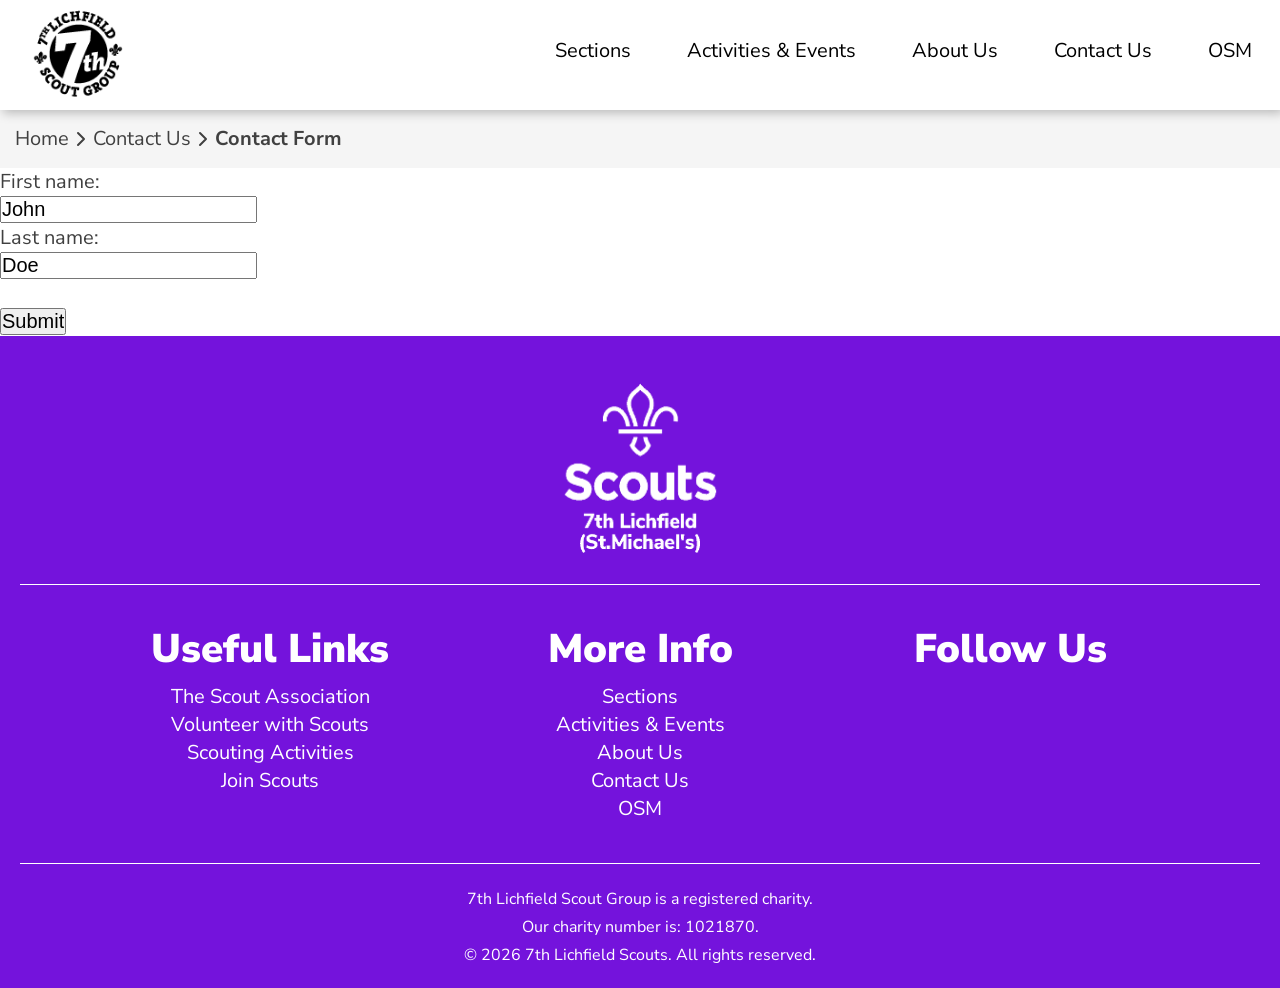
<file: contact/form/index.html>
<!DOCTYPE html>
<html lang="en">

<head>
    <!-- Document Title -->
    <title>7th Lichfield Scouts - Contact Form</title>

    <!-- Meta Tags for Character Encoding and Responsive Design -->
    <meta charset="UTF-8">
    <meta name="viewport" content="width=device-width, initial-scale=1.0">

    <!-- External Google Fonts (Nunito Sans) and Main Stylesheet -->
    <link rel="stylesheet"
        href="https://fonts.googleapis.com/css?family=Nunito+Sans:300,300i,400,400i,700,700i,800,800i,900,900i&display=swap">
    <link rel="stylesheet" href="\CSS/MainStyles.css">

    <!-- Dynamic Favicons based on system color scheme (Dark/Light mode) -->
    <link rel="icon" type="image/png" href="\Images/7thLogoW.png" media="(prefers-color-scheme: dark)">
    <link rel="icon" type="image/png" href="\Images/7thLogoB.png" media="(prefers-color-scheme: light)">
    <meta name="viewport" content="width=device-width, initial-scale=1.0">
</head>

<body>
    <!-- =====================================================================
         SITE HEADER & NAVIGATION
         ===================================================================== -->
    <header>
        <!-- Main Navigation Bar -->
        <nav id="header"></nav>

        <!-- Breadcrumb Navigation Trail -->
        <div class="breadcrumb">
            <ul>
                <li>
                    <a href="\">Home</a>
                </li>
                <li class="arrow">
                    <svg xmlns="http://www.w3.org/2000/svg" width="24px" height="24px" viewBox="0 0 24 24" fill="none"
                        stroke="currentColor" stroke-width="2" stroke-linecap="round" stroke-linejoin="round"
                        class="feather feather-chevron-right">
                        <polyline points="9 18 15 12 9 6"></polyline>
                    </svg>
                </li>
                <li>
                    <a href="\contact">Contact Us</a>
                </li>
                <li class="arrow">
                    <svg xmlns="http://www.w3.org/2000/svg" width="24px" height="24px" viewBox="0 0 24 24" fill="none"
                        stroke="currentColor" stroke-width="2" stroke-linecap="round" stroke-linejoin="round"
                        class="feather feather-chevron-right">
                        <polyline points="9 18 15 12 9 6"></polyline>
                    </svg>
                </li>
                <li>
                    <b>Contact Form</b>
                </li>
            </ul>
        </div>
    </header>

    <!-- =====================================================================
         MAIN CONTENT AREA
         ===================================================================== -->
    <main>
        <form>
            <!-- First Name Input Field -->
            <label for="fname">First name:</label><br>
            <input type="text" id="fname" name="fname" value="John"><br>

            <!-- Last Name Input Field -->
            <label for="lname">Last name:</label><br>
            <input type="text" id="lname" name="lname" value="Doe"><br><br>

            <!-- Form Submit Button -->
            <input type="submit" value="Submit">
        </form>
    </main>

    <!-- =====================================================================
         SITE FOOTER
         ===================================================================== -->
    <footer id="footer"></footer>

    <!-- External JavaScript for Menu / Sidebar Functionality -->
    <script src="\JS/Menu.js"></script>
</body>

</html>
</file>
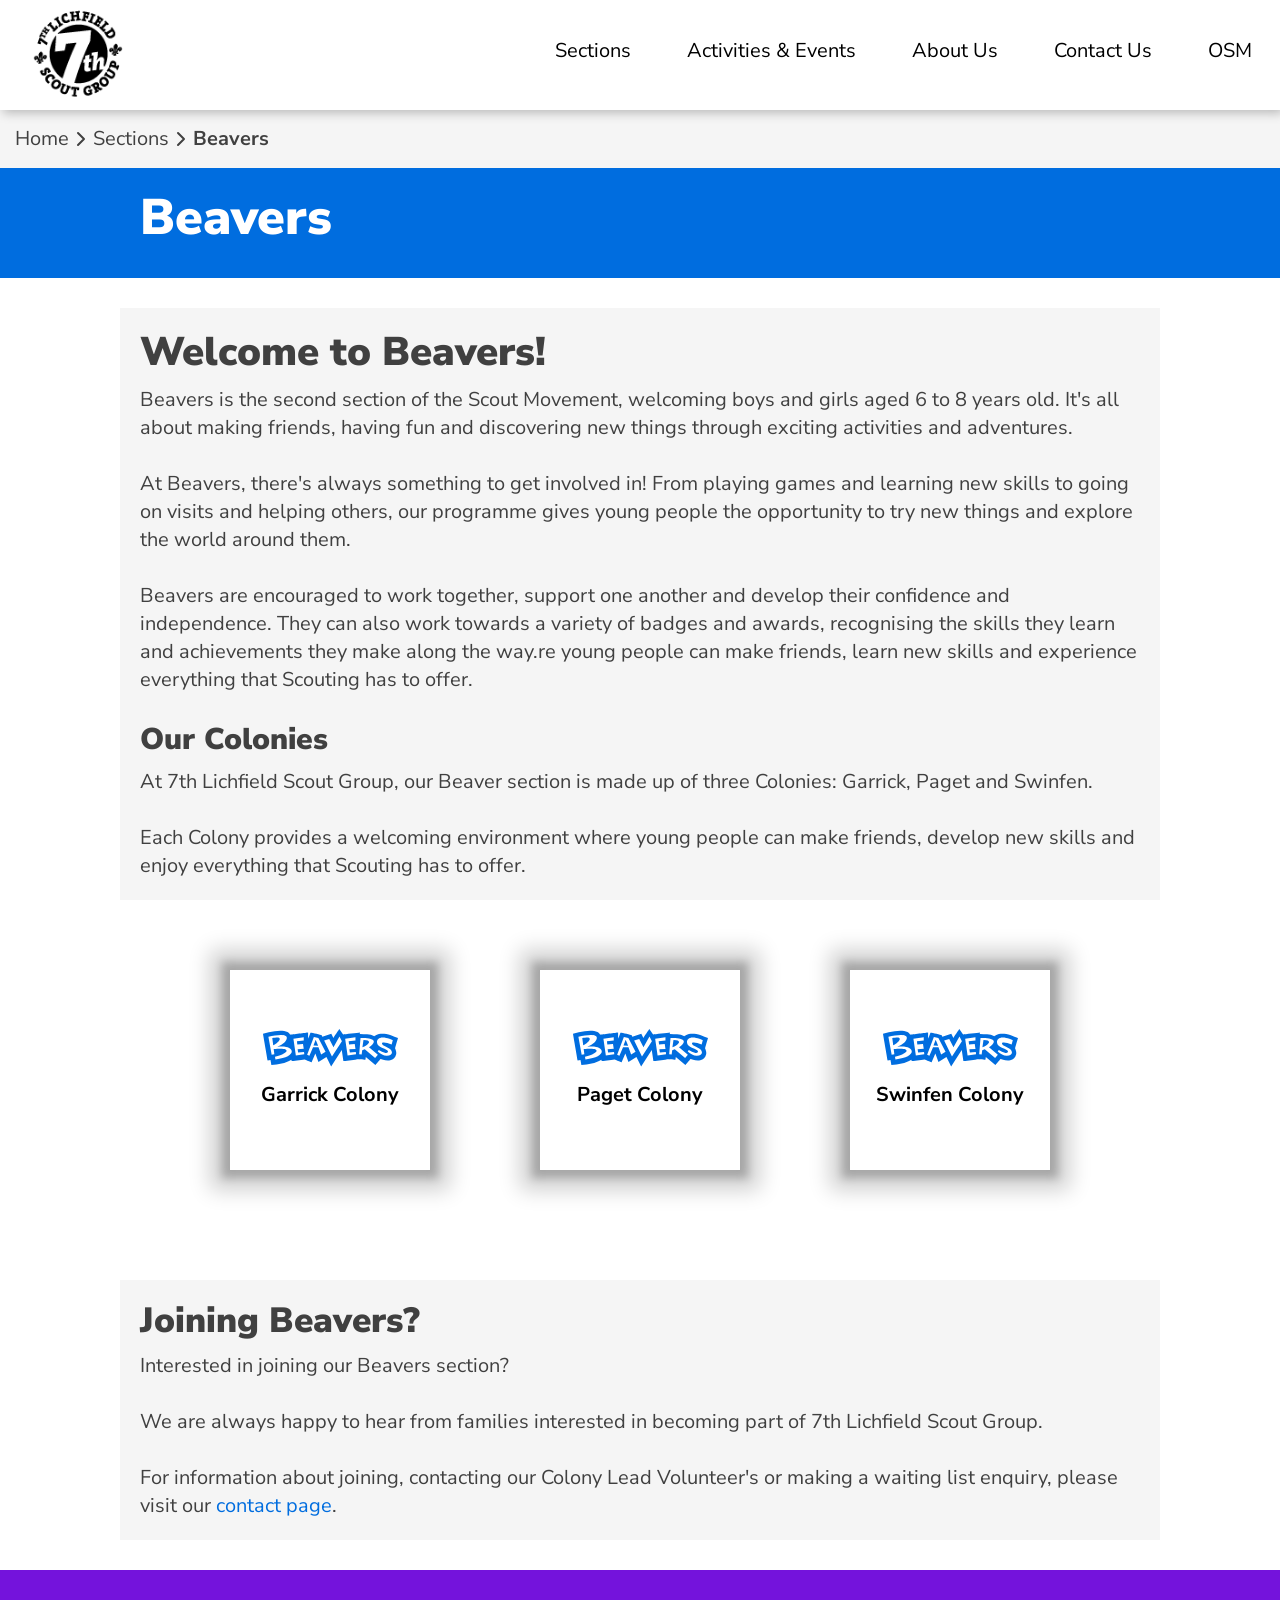
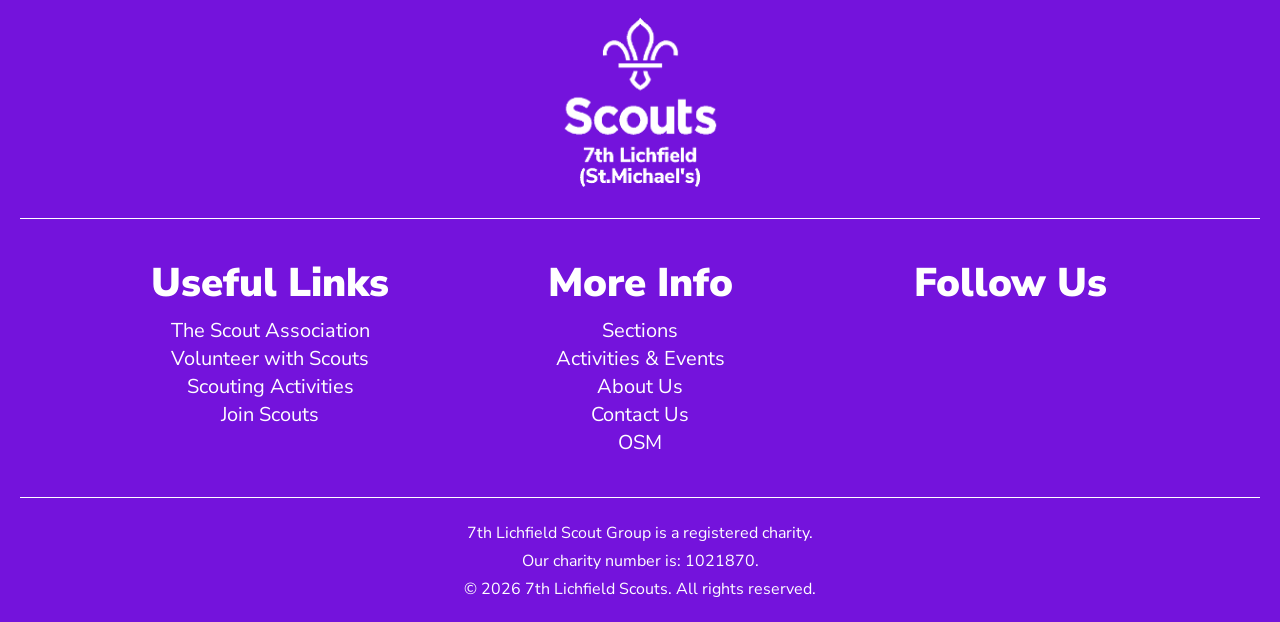
<file: sections/beavers/index.html>
<!DOCTYPE html>
<html lang="en">

<head>
    <!-- Document Title -->
    <title>7th Lichfield Scouts - Beavers</title>

    <!-- Meta Tags for Character Encoding and Responsive Design -->
    <meta charset="UTF-8">
    <meta name="viewport" content="width=device-width, initial-scale=1.0">

    <!-- External Google Fonts (Nunito Sans) and Stylesheets -->
    <link rel="stylesheet"
        href="https://fonts.googleapis.com/css?family=Nunito+Sans:300,300i,400,400i,700,700i,800,800i,900,900i&display=swap">
    <link rel="stylesheet" href="\CSS/MainStyles.css">
    <link rel="stylesheet" href="\CSS/Sections.css">

    <!-- Dynamic Favicons based on system color scheme (Dark/Light mode) -->
    <link rel="icon" type="image/png" href="\Images/7thLogoW.png" media="(prefers-color-scheme: dark)">
    <link rel="icon" type="image/png" href="\Images/7thLogoB.png" media="(prefers-color-scheme: light)">
    <meta name="viewport" content="width=device-width, initial-scale=1.0">
</head>

<body>
    <!-- Site Header Container -->
    <header>
        <!-- Main Navigation Bar -->
        <nav id="header"></nav>

        <!-- Breadcrumb Navigation Trail -->
        <div class="breadcrumb">
            <ul>
                <li>
                    <a href="\">Home</a>
                </li>
                <li class="arrow">
                    <svg xmlns="http://www.w3.org/2000/svg" width="24px" height="24px" viewBox="0 0 24 24" fill="none"
                        stroke="currentColor" stroke-width="2" stroke-linecap="round" stroke-linejoin="round"
                        class="feather feather-chevron-right">
                        <polyline points="9 18 15 12 9 6"></polyline>
                    </svg>
                </li>
                <li>
                    <a href="\Sections">Sections</a>
                </li>
                <li class="arrow">
                    <svg xmlns="http://www.w3.org/2000/svg" width="24px" height="24px" viewBox="0 0 24 24" fill="none"
                        stroke="currentColor" stroke-width="2" stroke-linecap="round" stroke-linejoin="round"
                        class="feather feather-chevron-right">
                        <polyline points="9 18 15 12 9 6"></polyline>
                    </svg>
                </li>
                <li>
                    <b>Beavers</b>
                </li>
            </ul>
        </div>
    </header>

    <!-- Main Page Content Area -->
    <main>
        <!-- Section Theme Header (Styled Blue for Beavers) -->
        <div class="main_header" id="Beavers_Header">
            <div>
                <h1>Beavers</h1>
            </div>
        </div>

        <!-- Introductory Information Card for Beavers -->
        <div class="Section_Info">
            <h2>Welcome to Beavers!</h2>
            <p>Beavers is the second section of the Scout Movement, welcoming boys and girls aged 6 to 8 years old. It's
                all about making friends, having fun and discovering new things through exciting activities and
                adventures.
                <br><br>
                At Beavers, there's always something to get involved in! From playing games and learning new skills to
                going on visits and helping others, our programme gives young people the opportunity to try new things
                and explore the world around them.
                <br><br>
                Beavers are encouraged to work together, support one another and develop their confidence and
                independence. They can also work towards a variety of badges and awards, recognising the skills they
                learn and achievements they make along the way.re young people can make friends, learn new
                skills and experience everything that Scouting has to offer.
            </p>
            <br>
            <h4>Our Colonies</h4>
            <p>At 7th Lichfield Scout Group, our Beaver section is made up of three Colonies: Garrick, Paget and
                Swinfen.
                <br><br>
                Each Colony provides a welcoming environment where young people can make friends, develop new skills and
                enjoy everything that Scouting has to offer.
            </p>
        </div>

        <!-- Interactive Colony Navigation Cards Grid -->
        <div class="section_card_holder">
            <!-- Garrick Colony Card -->
            <div>
                <a class="beavers_card" href="#garrick"
                    onclick="showSection('garrick'); hideSection('paget'); hideSection('swinfen');">
                    <svg xmlns="http://www.w3.org/2000/svg" width="90" height="25" viewBox="0 0 90 25">
                        <title id="uniqueTitleID">Beavers</title>
                        <path fill="var(--ScoutBlue)" fill-rule="evenodd"
                            d="M90 6.017c-1.587-.65-3.15-1.348-4.755-1.933-7.987-2.441-10.892.723-10.99.67-1.506-.811-3.144-1.157-4.823-1.286-1.6-.123-3.21-.144-4.866-.211v-.865c-1.177.155-11.101 1.357-11.144 1.273C52.165 1.788 50.877 0 50.849 0c-.517.957-3.116 4.474-3.922 5.923L45.54 3.22l-5.979 1.884c-.2-.375-.365-.75-.592-1.087-.114-.169-7.236-1.836-7.336-1.563-.464 1.266-1.472 3.88-1.563 3.923V2.369c-.83.108-11.883 1.47-11.939 1.386-.97-1.427-2.405-2.067-4.045-2.342-2.113-.354-4.223-.173-6.326.108C5.126 1.873 2.566 2.566 0 3.227c-.037.01 2.792 16.157 3.098 17.823l1.882-.336.6 3.299c4.64-.457 9.245-.918 13.352-3.482l.164.839c.709-.09 6.34-.83 8.452-1.1.152-.02 3.078 1.176 4.381 1.72.15.063.303.12.481.19l2.493-5.873 2.07 5.77c1.786-1.163 3.534-2.304 5.323-3.47L45.423 25 52.5 14.034l1.074 7.376c.827-.11 6.643-.937 8.76-1.16.85-.09 5.806.31 5.944.31l.261-1.87 6.372 5.374c.326-.38 2.777-3.263 3.42-4.062.222-.277 3.217 1.642 6.518.873 2.042-.638 3.458-1.928 3.93-4.067.262-1.188-.183-2.668-.697-3.763-.088-.188 1.877-6.87 1.918-7.028zM19.176 15.05c0 2.029-3.431 4.456-10.867 5.272l-.333-1.864c5.412-1.205 7.751-2.917 7.751-3.958 0-1.1-1.9-1.824-8.6-1.142l.432 3.45-1.781.329L3.597 5.189c6.166-1.58 12.287-1.898 12.287.564 0 2.007-2.105 4.238-6.374 6.034 6.256-.76 9.666.83 9.666 3.263zm8.35 1.81l-5.63.74L20.28 6.444l6.875-.91V7.63l-4.546.511.274 2.197 3.78-.28.492 3.166-4.08.33.333 2.048 3.946-.216.172 1.474zm14.171-1.757l-2.939 1.92-1.754-4.901-3.65.01-2.413 5.695-1.508-.632 4.48-11.833 3.006.681 4.778 9.06zm10.899-6.968l-6.612 10.249-5.229-10.71 3.4-1.074 2.84 5.567L50.98 5l1.615 3.135zm9.45 8.724l-5.657.767-1.616-11.155 6.872-.91v2.095l-4.544.512.272 2.158 3.78-.28.492 3.205-4.079.33.335 2.048 3.944-.216.2 1.446zm8.628-4.648l5.894 5.016-1.832 2.161-6.888-5.814a30.48 30.48 0 0 1-1.707.628l-.365 2.778-1.634-.12.87-10.788c5.224-.21 8.881.635 8.881 2.382 0 1.139-1.5 2.517-3.22 3.757zm15.846-4.76l-.764 2.88c-1.896-.767-3.947-1.349-5.118-1.349-1.205 0-1.338.385-1.338.625 0 1.992 6.672 2.657 6.672 5.872 0 1.38-1.219 2.284-3.38 2.356-2.083.07-4.093-1.009-6.106-2.78l.71-1.06a11.07 11.07 0 0 0 4.486 1.933c1.121.096 1.658-.197 1.658-.87 0-2.197-7.367-2.316-7.367-6.3 0-1.52 1.222-3.046 3.831-3.046 2.916 0 6.716 1.739 6.716 1.739zM70.693 8.6c-.029-.774-1.083-1.33-3.71-1.319l-.7 4.884c2.483-.976 4.41-2.452 4.41-3.565zm-37.038 2.345l3.11.206-1.659-3.96-1.45 3.754zm-26.828-.063c2-.987 4.369-3.045 4.369-4.29 0-.978-1.056-1.367-5.018-.61l.632 4.9h.017z" />
                    </svg>
                    <p><b>Garrick Colony</b></p>
                </a>
            </div>
            <!-- Paget Colony Card -->
            <div>
                <a class="beavers_card" href="#paget"
                    onclick="showSection('paget'); hideSection('garrick'); hideSection('swinfen');">
                    <svg xmlns="http://www.w3.org/2000/svg" width="90" height="25" viewBox="0 0 90 25">
                        <title id="uniqueTitleID">Beavers</title>
                        <path fill="var(--ScoutBlue)" fill-rule="evenodd"
                            d="M90 6.017c-1.587-.65-3.15-1.348-4.755-1.933-7.987-2.441-10.892.723-10.99.67-1.506-.811-3.144-1.157-4.823-1.286-1.6-.123-3.21-.144-4.866-.211v-.865c-1.177.155-11.101 1.357-11.144 1.273C52.165 1.788 50.877 0 50.849 0c-.517.957-3.116 4.474-3.922 5.923L45.54 3.22l-5.979 1.884c-.2-.375-.365-.75-.592-1.087-.114-.169-7.236-1.836-7.336-1.563-.464 1.266-1.472 3.88-1.563 3.923V2.369c-.83.108-11.883 1.47-11.939 1.386-.97-1.427-2.405-2.067-4.045-2.342-2.113-.354-4.223-.173-6.326.108C5.126 1.873 2.566 2.566 0 3.227c-.037.01 2.792 16.157 3.098 17.823l1.882-.336.6 3.299c4.64-.457 9.245-.918 13.352-3.482l.164.839c.709-.09 6.34-.83 8.452-1.1.152-.02 3.078 1.176 4.381 1.72.15.063.303.12.481.19l2.493-5.873 2.07 5.77c1.786-1.163 3.534-2.304 5.323-3.47L45.423 25 52.5 14.034l1.074 7.376c.827-.11 6.643-.937 8.76-1.16.85-.09 5.806.31 5.944.31l.261-1.87 6.372 5.374c.326-.38 2.777-3.263 3.42-4.062.222-.277 3.217 1.642 6.518.873 2.042-.638 3.458-1.928 3.93-4.067.262-1.188-.183-2.668-.697-3.763-.088-.188 1.877-6.87 1.918-7.028zM19.176 15.05c0 2.029-3.431 4.456-10.867 5.272l-.333-1.864c5.412-1.205 7.751-2.917 7.751-3.958 0-1.1-1.9-1.824-8.6-1.142l.432 3.45-1.781.329L3.597 5.189c6.166-1.58 12.287-1.898 12.287.564 0 2.007-2.105 4.238-6.374 6.034 6.256-.76 9.666.83 9.666 3.263zm8.35 1.81l-5.63.74L20.28 6.444l6.875-.91V7.63l-4.546.511.274 2.197 3.78-.28.492 3.166-4.08.33.333 2.048 3.946-.216.172 1.474zm14.171-1.757l-2.939 1.92-1.754-4.901-3.65.01-2.413 5.695-1.508-.632 4.48-11.833 3.006.681 4.778 9.06zm10.899-6.968l-6.612 10.249-5.229-10.71 3.4-1.074 2.84 5.567L50.98 5l1.615 3.135zm9.45 8.724l-5.657.767-1.616-11.155 6.872-.91v2.095l-4.544.512.272 2.158 3.78-.28.492 3.205-4.079.33.335 2.048 3.944-.216.2 1.446zm8.628-4.648l5.894 5.016-1.832 2.161-6.888-5.814a30.48 30.48 0 0 1-1.707.628l-.365 2.778-1.634-.12.87-10.788c5.224-.21 8.881.635 8.881 2.382 0 1.139-1.5 2.517-3.22 3.757zm15.846-4.76l-.764 2.88c-1.896-.767-3.947-1.349-5.118-1.349-1.205 0-1.338.385-1.338.625 0 1.992 6.672 2.657 6.672 5.872 0 1.38-1.219 2.284-3.38 2.356-2.083.07-4.093-1.009-6.106-2.78l.71-1.06a11.07 11.07 0 0 0 4.486 1.933c1.121.096 1.658-.197 1.658-.87 0-2.197-7.367-2.316-7.367-6.3 0-1.52 1.222-3.046 3.831-3.046 2.916 0 6.716 1.739 6.716 1.739zM70.693 8.6c-.029-.774-1.083-1.33-3.71-1.319l-.7 4.884c2.483-.976 4.41-2.452 4.41-3.565zm-37.038 2.345l3.11.206-1.659-3.96-1.45 3.754zm-26.828-.063c2-.987 4.369-3.045 4.369-4.29 0-.978-1.056-1.367-5.018-.61l.632 4.9h.017z" />
                    </svg>
                    <p><b>Paget Colony</b></p>
                </a>
            </div>
            <!-- Swinfen Colony Card -->
            <div>
                <a class="beavers_card" href="#swinfen"
                    onclick="showSection('swinfen'); hideSection('garrick'); hideSection('paget');">
                    <svg xmlns="http://www.w3.org/2000/svg" width="90" height="25" viewBox="0 0 90 25">
                        <title id="uniqueTitleID">Beavers</title>
                        <path fill="var(--ScoutBlue)" fill-rule="evenodd"
                            d="M90 6.017c-1.587-.65-3.15-1.348-4.755-1.933-7.987-2.441-10.892.723-10.99.67-1.506-.811-3.144-1.157-4.823-1.286-1.6-.123-3.21-.144-4.866-.211v-.865c-1.177.155-11.101 1.357-11.144 1.273C52.165 1.788 50.877 0 50.849 0c-.517.957-3.116 4.474-3.922 5.923L45.54 3.22l-5.979 1.884c-.2-.375-.365-.75-.592-1.087-.114-.169-7.236-1.836-7.336-1.563-.464 1.266-1.472 3.88-1.563 3.923V2.369c-.83.108-11.883 1.47-11.939 1.386-.97-1.427-2.405-2.067-4.045-2.342-2.113-.354-4.223-.173-6.326.108C5.126 1.873 2.566 2.566 0 3.227c-.037.01 2.792 16.157 3.098 17.823l1.882-.336.6 3.299c4.64-.457 9.245-.918 13.352-3.482l.164.839c.709-.09 6.34-.83 8.452-1.1.152-.02 3.078 1.176 4.381 1.72.15.063.303.12.481.19l2.493-5.873 2.07 5.77c1.786-1.163 3.534-2.304 5.323-3.47L45.423 25 52.5 14.034l1.074 7.376c.827-.11 6.643-.937 8.76-1.16.85-.09 5.806.31 5.944.31l.261-1.87 6.372 5.374c.326-.38 2.777-3.263 3.42-4.062.222-.277 3.217 1.642 6.518.873 2.042-.638 3.458-1.928 3.93-4.067.262-1.188-.183-2.668-.697-3.763-.088-.188 1.877-6.87 1.918-7.028zM19.176 15.05c0 2.029-3.431 4.456-10.867 5.272l-.333-1.864c5.412-1.205 7.751-2.917 7.751-3.958 0-1.1-1.9-1.824-8.6-1.142l.432 3.45-1.781.329L3.597 5.189c6.166-1.58 12.287-1.898 12.287.564 0 2.007-2.105 4.238-6.374 6.034 6.256-.76 9.666.83 9.666 3.263zm8.35 1.81l-5.63.74L20.28 6.444l6.875-.91V7.63l-4.546.511.274 2.197 3.78-.28.492 3.166-4.08.33.333 2.048 3.946-.216.172 1.474zm14.171-1.757l-2.939 1.92-1.754-4.901-3.65.01-2.413 5.695-1.508-.632 4.48-11.833 3.006.681 4.778 9.06zm10.899-6.968l-6.612 10.249-5.229-10.71 3.4-1.074 2.84 5.567L50.98 5l1.615 3.135zm9.45 8.724l-5.657.767-1.616-11.155 6.872-.91v2.095l-4.544.512.272 2.158 3.78-.28.492 3.205-4.079.33.335 2.048 3.944-.216.2 1.446zm8.628-4.648l5.894 5.016-1.832 2.161-6.888-5.814a30.48 30.48 0 0 1-1.707.628l-.365 2.778-1.634-.12.87-10.788c5.224-.21 8.881.635 8.881 2.382 0 1.139-1.5 2.517-3.22 3.757zm15.846-4.76l-.764 2.88c-1.896-.767-3.947-1.349-5.118-1.349-1.205 0-1.338.385-1.338.625 0 1.992 6.672 2.657 6.672 5.872 0 1.38-1.219 2.284-3.38 2.356-2.083.07-4.093-1.009-6.106-2.78l.71-1.06a11.07 11.07 0 0 0 4.486 1.933c1.121.096 1.658-.197 1.658-.87 0-2.197-7.367-2.316-7.367-6.3 0-1.52 1.222-3.046 3.831-3.046 2.916 0 6.716 1.739 6.716 1.739zM70.693 8.6c-.029-.774-1.083-1.33-3.71-1.319l-.7 4.884c2.483-.976 4.41-2.452 4.41-3.565zm-37.038 2.345l3.11.206-1.659-3.96-1.45 3.754zm-26.828-.063c2-.987 4.369-3.045 4.369-4.29 0-.978-1.056-1.367-5.018-.61l.632 4.9h.017z" />
                    </svg>
                    <p><b>Swinfen Colony</b></p>
                </a>
            </div>
        </div>

        <!-- Collapsible Colony Details Container -->
        <div class="Sections" id="Beavers_Sections">
            <!-- Garrick Colony Details Block -->
            <div id="garrick">
                <h3>Garrick Colony</h3>
                <span class="meeting-day">Monday @ 5:15-6:15pm</span>
                <p>
                    Garrick Colony is one of our three Beaver Colonies. It's a place where young people can explore,
                    discover new interests and enjoy a wide range of activities alongside their fellow Beavers. Through
                    their time in Garrick, Beavers can build friendships, develop their confidence and experience
                    everything that Scouting has to offer.
                    <br><br>
                    Contact the <a href="\contact#garrick">Garrick Beaver Colony Lead Volunteer</a> for more information
                    about Garrick Colony.
                </p>
            </div>
            <!-- Paget Colony Details Block -->
            <div id="paget">
                <h3>Paget Colony</h3>
                <span class="meeting-day">Tuesday @ 5:15-6:15pm</span>
                <p>
                    Paget Colony is one of our three Beaver Colonies. Just like Garrick, it provides opportunities for
                    young people to have fun, develop their confidence and take part in exciting activities. Beavers are
                    encouraged to try new things, make friends and learn new skills as part of the 7th Lichfield family.
                    <br><br>
                    Contact the <a href="\contact#paget">Paget Beaver Colony Lead Volunteer</a> for more information
                    about Paget Colony.
                </p>
            </div>
            <!-- Swinfen Colony Details Block -->
            <div id="swinfen">
                <h3>Swinfen Colony</h3>
                <span class="meeting-day">Wednesday @ 5:15-6:15pm</span>
                <p>
                    Swinfen Colony is one of our three Beaver Colonies. It's a welcoming place where young people can
                    explore new interests, make friends and enjoy a wide range of activities. Beavers have opportunities
                    to
                    develop their confidence, learn new skills and take part in exciting adventures as part of the 7th
                    Lichfield family.
                    <br><br>
                    Contact the <a href="\contact#swinfen">Swinfen Beaver Colony Lead Volunteer</a> for more information
                    about Paget Colony.
                </p>
            </div>
            <!-- Visual Divider Line -->
            <div class="div_break" id="break"></div>
            <!-- Joining Information Card -->
            <div id="join">
                <h3>Joining Beavers?</h3>
                <p>Interested in joining our Beavers section?
                    <br><br>
                    We are always happy to hear from families interested in becoming part of 7th Lichfield Scout Group.
                    <br><br>
                    For information about joining, contacting our Colony Lead Volunteer's or making a waiting list
                    enquiry,
                    please visit our <a href="\contact">contact page</a>.
                </p>
            </div>
        </div>
    </main>

    <!-- Site Footer Container -->
    <footer id="footer"></footer>
    
    <!-- External JavaScript for Menu / Sidebar and Sections Functionality -->
    <script src="\JS/Menu.js"></script>
    <script src="\JS/Sections.js"></script>
</body>

</html>
</file>
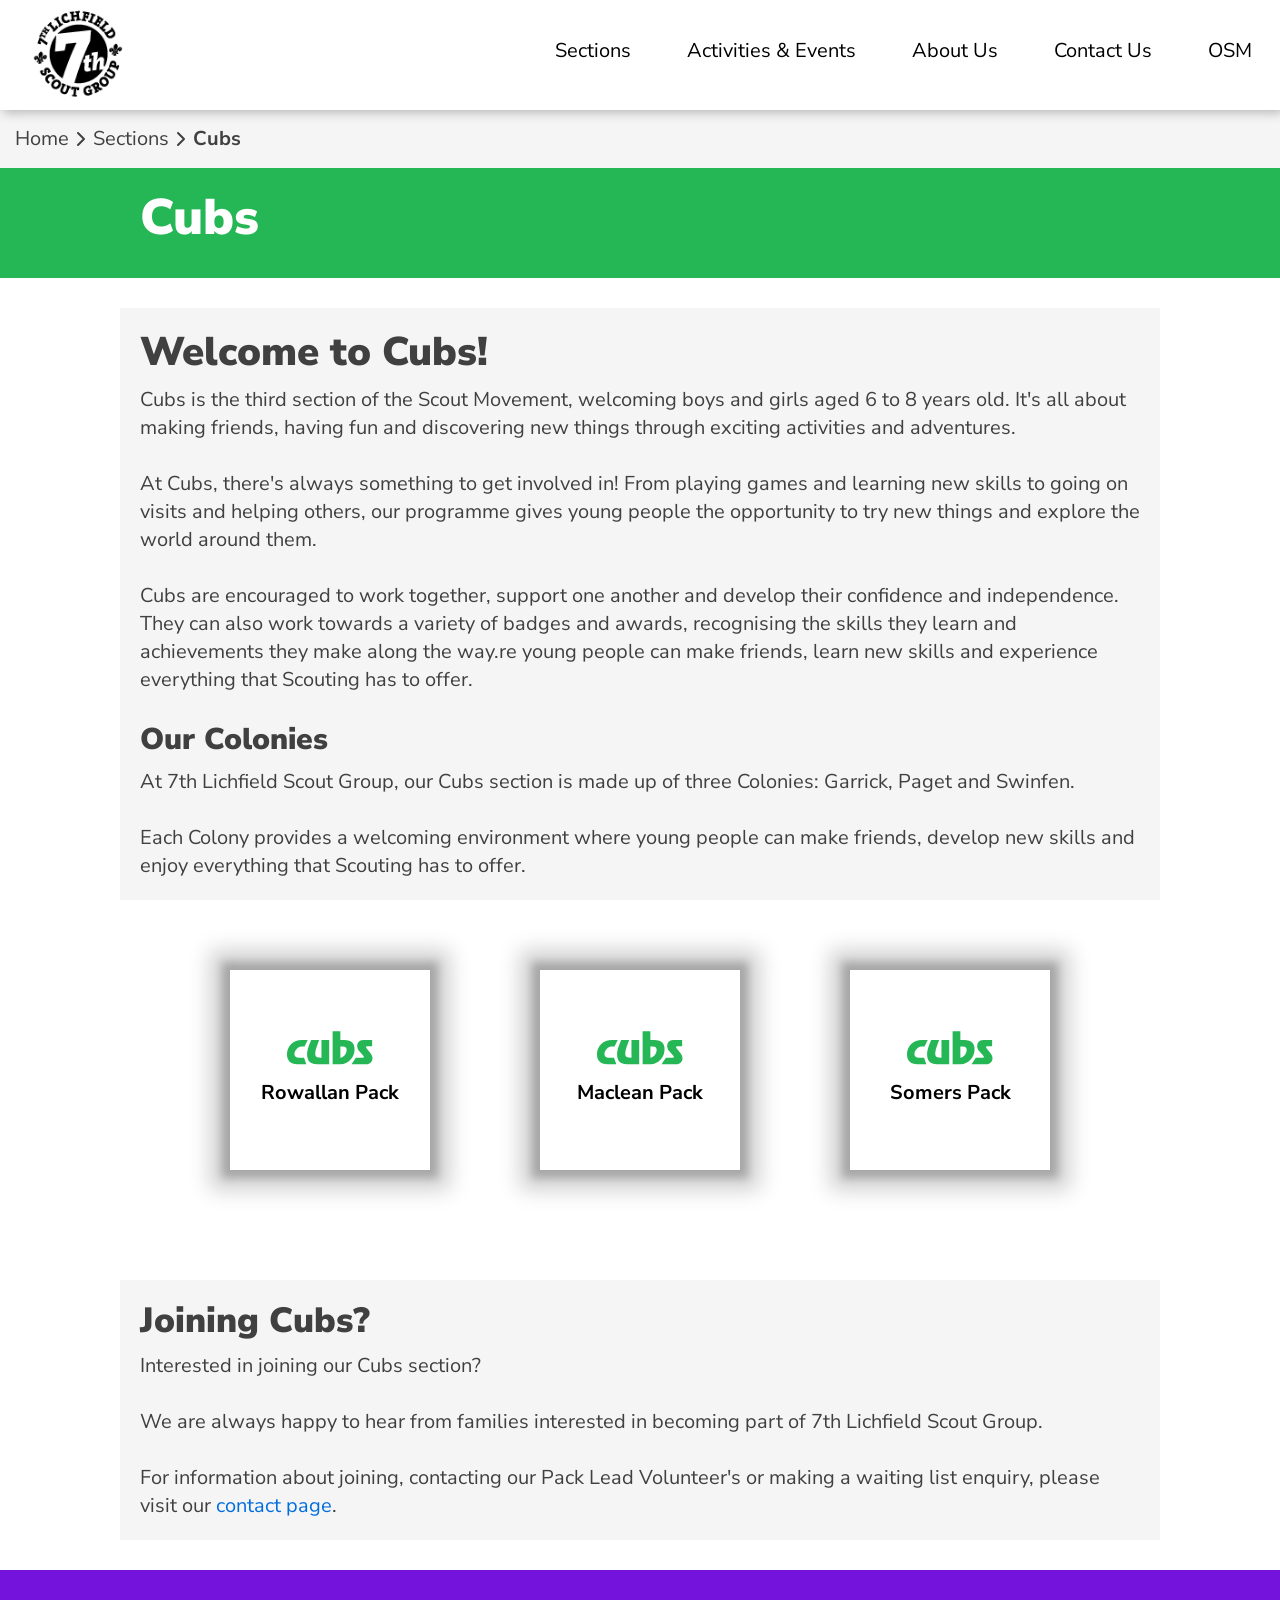
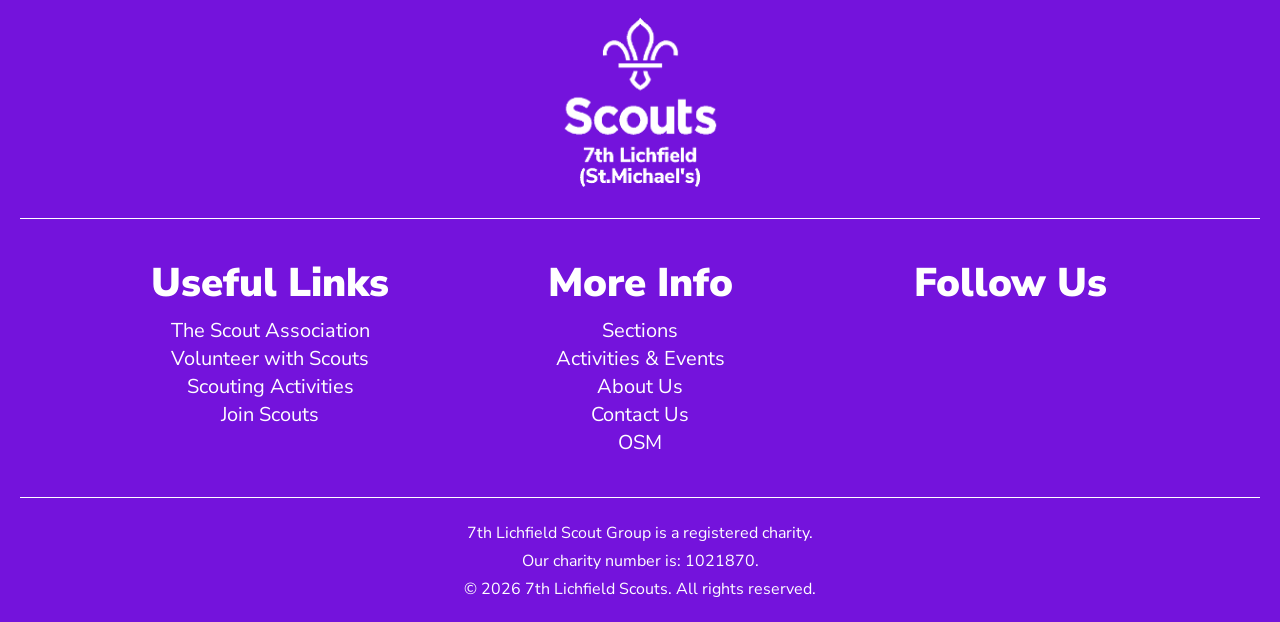
<file: sections/cubs/index.html>
<!DOCTYPE html>
<html lang="en">

<head>
    <!-- Document Title -->
    <title>7th Lichfield Scouts - Cubs</title>

    <!-- Meta Tags for Character Encoding and Responsive Viewport Scaling -->
    <meta charset="UTF-8">
    <meta name="viewport" content="width=device-width, initial-scale=1.0">

    <!-- Google Fonts (Nunito Sans) & Global/Section-Specific Stylesheets -->
    <link rel="stylesheet"
        href="https://fonts.googleapis.com/css?family=Nunito+Sans:300,300i,400,400i,700,700i,800,800i,900,900i&display=swap">
    <link rel="stylesheet" href="\CSS/MainStyles.css">
    <link rel="stylesheet" href="\CSS/Sections.css">

    <!-- Adaptive Favicons matching OS Dark/Light Theme Preferences -->
    <link rel="icon" type="image/png" href="\Images/7thLogoW.png" media="(prefers-color-scheme: dark)">
    <link rel="icon" type="image/png" href="\Images/7thLogoB.png" media="(prefers-color-scheme: light)">
    <meta name="viewport" content="width=device-width, initial-scale=1.0">
</head>

<body>
    <!-- =====================================================================
         SITE HEADER & NAVIGATION
         ===================================================================== -->
    <header>
        <nav id="header"></nav>

        <!-- Breadcrumb Trail showing Current Hierarchy (Home > Sections > Cubs) -->
        <div class="breadcrumb">
            <ul>
                <li>
                    <a href="\">Home</a>
                </li>
                <li class="arrow">
                    <svg xmlns="http://www.w3.org/2000/svg" width="24px" height="24px" viewBox="0 0 24 24" fill="none"
                        stroke="currentColor" stroke-width="2" stroke-linecap="round" stroke-linejoin="round"
                        class="feather feather-chevron-right">
                        <polyline points="9 18 15 12 9 6"></polyline>
                    </svg>
                </li>
                <li>
                    <a href="\Sections">Sections</a>
                </li>
                <li class="arrow">
                    <svg xmlns="http://www.w3.org/2000/svg" width="24px" height="24px" viewBox="0 0 24 24" fill="none"
                        stroke="currentColor" stroke-width="2" stroke-linecap="round" stroke-linejoin="round"
                        class="feather feather-chevron-right">
                        <polyline points="9 18 15 12 9 6"></polyline>
                    </svg>
                </li>
                <li>
                    <b>Cubs</b>
                </li>
            </ul>
        </div>
    </header>

    <!-- =====================================================================
         MAIN CONTENT AREA
         ===================================================================== -->
    <main>
        <!-- Section Banner Header (Themed Scout Green via #Cubs_Header) -->
        <div class="main_header" id="Cubs_Header">
            <div>
                <h1>Cubs</h1>
            </div>
        </div>

        <!-- General Cubs Section Overview & Pack Summary -->
        <div class="Section_Info">
            <h2>Welcome to Cubs!</h2>
            <p>Cubs is the third section of the Scout Movement, welcoming boys and girls aged 6 to 8 years old. It's
                all about making friends, having fun and discovering new things through exciting activities and
                adventures.
                <br><br>
                At Cubs, there's always something to get involved in! From playing games and learning new skills to
                going on visits and helping others, our programme gives young people the opportunity to try new things
                and explore the world around them.
                <br><br>
                Cubs are encouraged to work together, support one another and develop their confidence and
                independence. They can also work towards a variety of badges and awards, recognising the skills they
                learn and achievements they make along the way.re young people can make friends, learn new
                skills and experience everything that Scouting has to offer.
            </p>
            <br>
            <h4>Our Colonies</h4>
            <p>At 7th Lichfield Scout Group, our Cubs section is made up of three Colonies: Garrick, Paget and
                Swinfen.
                <br><br>
                Each Colony provides a welcoming environment where young people can make friends, develop new skills and
                enjoy everything that Scouting has to offer.
            </p>
        </div>

        <!-- Interactive Pack Selector Cards: Clicking a card toggles its details block and hides the others -->
        <div class="section_card_holder">
            <!-- Rowallan Pack Selector Card -->
            <div>
                <a class="cubs_card" href="#rowallan"
                    onclick="showSection('rowallan'); hideSection('maclean'); hideSection('somers');">
                    <svg xmlns="http://www.w3.org/2000/svg" width="57" height="23" viewBox="0 0 57 23">
                        <title id="uniqueTitleID">Cubs</title>
                        <path fill="var(--ScoutGreen)" fill-rule="evenodd"
                            d="M11.368 17.825h-3.44c-1.863 0-2.967-.818-2.967-2.482 0-1.538.736-2.72 1.811-3.703.968-.877 2.052-1.315 3.253-1.315h1.638l2.154-4.39H9.943c-2.884 0-5.263.925-7.135 2.774C.936 10.56 0 12.847 0 15.576c0 2.082.555 3.689 1.666 4.82C2.85 21.599 4.578 22.2 6.853 22.2h6.007l-1.492-4.375zm16.77-11.89h-5.16v11.876h-.565c-1.272 0-2.132-.135-2.58-.404-.663-.377-.995-1.158-.995-2.343 0-1.13.314-2.666.941-4.605.054-.125.609-1.633 1.666-4.523h-5.294c-1.846 3.931-2.768 7.091-2.768 9.478 0 4.524 2.168 6.786 6.504 6.786h8.25V5.936zm15.451 1.913c-1.147-1.275-2.92-1.912-5.321-1.912H35.58V.2h-5.16v22h5.322c2.508 0 4.685-.992 6.53-2.975 1.845-1.984 2.768-4.331 2.768-7.042 0-1.813-.483-3.258-1.451-4.335zm-4.999 8.159c-.788 1.04-1.791 1.642-3.01 1.804v-7.486h1.667c1.683 0 2.526.745 2.526 2.235 0 1.257-.394 2.406-1.183 3.447zm16.841-1.508l-2.299-2.882c-.288-.358-.432-.628-.432-.807 0-.413.403-.62 1.209-.62h2.85V5.936h-5.887c-1.54 0-2.436.484-3.224 1.454-.574.7-.86 1.463-.86 2.289 0 1.238.26 2.46 1.316 3.662l2.634 2.989c.34.395.51.727.51.996 0 .323-.241.485-.725.485h-4.624L42.994 22.2h9.939c1.202 0 2.181-.395 2.935-1.185S57 19.292 57 18.215c0-1.167-.523-2.406-1.569-3.716z" />
                    </svg>
                    <p><b>Rowallan Pack</b></p>
                </a>
            </div>
            <!-- Maclean Pack Selector Card -->
            <div>
                <a class="cubs_card" href="#maclean"
                    onclick="showSection('maclean'); hideSection('rowallan'); hideSection('somers');">
                    <svg xmlns="http://www.w3.org/2000/svg" width="57" height="23" viewBox="0 0 57 23">
                        <title id="uniqueTitleID">Cubs</title>
                        <path fill="var(--ScoutGreen)" fill-rule="evenodd"
                            d="M11.368 17.825h-3.44c-1.863 0-2.967-.818-2.967-2.482 0-1.538.736-2.72 1.811-3.703.968-.877 2.052-1.315 3.253-1.315h1.638l2.154-4.39H9.943c-2.884 0-5.263.925-7.135 2.774C.936 10.56 0 12.847 0 15.576c0 2.082.555 3.689 1.666 4.82C2.85 21.599 4.578 22.2 6.853 22.2h6.007l-1.492-4.375zm16.77-11.89h-5.16v11.876h-.565c-1.272 0-2.132-.135-2.58-.404-.663-.377-.995-1.158-.995-2.343 0-1.13.314-2.666.941-4.605.054-.125.609-1.633 1.666-4.523h-5.294c-1.846 3.931-2.768 7.091-2.768 9.478 0 4.524 2.168 6.786 6.504 6.786h8.25V5.936zm15.451 1.913c-1.147-1.275-2.92-1.912-5.321-1.912H35.58V.2h-5.16v22h5.322c2.508 0 4.685-.992 6.53-2.975 1.845-1.984 2.768-4.331 2.768-7.042 0-1.813-.483-3.258-1.451-4.335zm-4.999 8.159c-.788 1.04-1.791 1.642-3.01 1.804v-7.486h1.667c1.683 0 2.526.745 2.526 2.235 0 1.257-.394 2.406-1.183 3.447zm16.841-1.508l-2.299-2.882c-.288-.358-.432-.628-.432-.807 0-.413.403-.62 1.209-.62h2.85V5.936h-5.887c-1.54 0-2.436.484-3.224 1.454-.574.7-.86 1.463-.86 2.289 0 1.238.26 2.46 1.316 3.662l2.634 2.989c.34.395.51.727.51.996 0 .323-.241.485-.725.485h-4.624L42.994 22.2h9.939c1.202 0 2.181-.395 2.935-1.185S57 19.292 57 18.215c0-1.167-.523-2.406-1.569-3.716z" />
                    </svg>
                    <p><b>Maclean Pack</b></p>
                </a>
            </div>
            <!-- Somers Pack Selector Card -->
            <div>
                <a class="cubs_card" href="#somers"
                    onclick="showSection('somers'); hideSection('rowallan'); hideSection('maclean');">
                    <svg xmlns="http://www.w3.org/2000/svg" width="57" height="23" viewBox="0 0 57 23">
                        <title id="uniqueTitleID">Cubs</title>
                        <path fill="var(--ScoutGreen)" fill-rule="evenodd"
                            d="M11.368 17.825h-3.44c-1.863 0-2.967-.818-2.967-2.482 0-1.538.736-2.72 1.811-3.703.968-.877 2.052-1.315 3.253-1.315h1.638l2.154-4.39H9.943c-2.884 0-5.263.925-7.135 2.774C.936 10.56 0 12.847 0 15.576c0 2.082.555 3.689 1.666 4.82C2.85 21.599 4.578 22.2 6.853 22.2h6.007l-1.492-4.375zm16.77-11.89h-5.16v11.876h-.565c-1.272 0-2.132-.135-2.58-.404-.663-.377-.995-1.158-.995-2.343 0-1.13.314-2.666.941-4.605.054-.125.609-1.633 1.666-4.523h-5.294c-1.846 3.931-2.768 7.091-2.768 9.478 0 4.524 2.168 6.786 6.504 6.786h8.25V5.936zm15.451 1.913c-1.147-1.275-2.92-1.912-5.321-1.912H35.58V.2h-5.16v22h5.322c2.508 0 4.685-.992 6.53-2.975 1.845-1.984 2.768-4.331 2.768-7.042 0-1.813-.483-3.258-1.451-4.335zm-4.999 8.159c-.788 1.04-1.791 1.642-3.01 1.804v-7.486h1.667c1.683 0 2.526.745 2.526 2.235 0 1.257-.394 2.406-1.183 3.447zm16.841-1.508l-2.299-2.882c-.288-.358-.432-.628-.432-.807 0-.413.403-.62 1.209-.62h2.85V5.936h-5.887c-1.54 0-2.436.484-3.224 1.454-.574.7-.86 1.463-.86 2.289 0 1.238.26 2.46 1.316 3.662l2.634 2.989c.34.395.51.727.51.996 0 .323-.241.485-.725.485h-4.624L42.994 22.2h9.939c1.202 0 2.181-.395 2.935-1.185S57 19.292 57 18.215c0-1.167-.523-2.406-1.569-3.716z" />
                    </svg>
                    <p><b>Somers Pack</b></p>
                </a>
            </div>
        </div>

        <!-- Expandable Cub Pack Detail Panels (Hidden by default via CSS until clicked) -->
        <div class="Sections" id="Cubs_Sections">
            <!-- Rowallan Pack Information -->
            <div id="rowallan">
                <h3>Rowallan Pack</h3>
                <span class="meeting-day">Tuesday @ 7:00-8:30pm</span>
                <p>
                    Rowallan Pack is one of our three Cub Packs. It's a place where young people can explore,
                    discover new interests and enjoy a wide range of activities alongside their fellow Cubs. Through
                    their time in Rowallan, Cubs can build friendships, develop their confidence and experience
                    everything that Scouting has to offer.
                    <br><br>
                    Contact the <a href="\contact#rowallan">Rowallan Cub Pack Lead Volunteer</a> for more information
                    about Rowallan Cubs.
                </p>
            </div>

            <!-- Maclean Pack Information -->
            <div id="maclean">
                <h3>Maclean Pack</h3>
                <span class="meeting-day">Wednesday @ 6:45-8:15pm</span>
                <p>
                    Maclean Pack is one of our three Cub Packs. It's a place where young people can explore,
                    discover new interests and enjoy a wide range of activities alongside their fellow Cubs. Through
                    their time in Maclean, Cubs can build friendships, develop their confidence and experience
                    everything that Scouting has to offer.
                    Cubs are encouraged to try new things, make friends and learn new skills as part of the 7th
                    Lichfield family.
                    <br><br>
                    Contact the <a href="\contact#maclean">Maclean Cub Pack Lead Volunteer</a> for more information
                    about Maclean Cubs.
                </p>
            </div>

            <!-- Somers Pack Information -->
            <div id="somers">
                <h3>Somers Pack</h3>
                <span class="meeting-day">Saturday @ 10:30-12:00pm</span>
                <p>
                    Somers Pack is one of our three Cub Packs. It's a place where young people can explore,
                    discover new interests and enjoy a wide range of activities alongside their fellow Cubs. Through
                    their time in Somers, Cubs can build friendships, develop their confidence and experience
                    everything that Scouting has to offer.
                    Cubs are encouraged to try new things, make friends and learn new skills as part of the 7th
                    Lichfield family.
                    develop their confidence, learn new skills and take part in exciting adventures as part of the 7th
                    Lichfield family.
                    <br><br>
                    Contact the <a href="\contact#somers">Somers Cub Pack Lead Volunteer</a> for more information about
                    Somers Cubs.
                </p>
            </div>

            <!-- White Horizontal Divider -->
            <div class="div_break" id="break"></div>

            <!-- Always-Visible Joining Call-to-Action -->
            <div id="join">
                <h3>Joining Cubs?</h3>
                <p>Interested in joining our Cubs section?
                    <br><br>
                    We are always happy to hear from families interested in becoming part of 7th Lichfield Scout Group.
                    <br><br>
                    For information about joining, contacting our Pack Lead Volunteer's or making a waiting list
                    enquiry,
                    please visit our <a href="\contact">contact page</a>.
                </p>
            </div>
        </div>
    </main>

    <!-- =====================================================================
         SITE FOOTER
         ===================================================================== -->
    <footer id="footer"></footer>
    
    <!-- Scripts for Mobile Sidebar Toggle and Expandable Section Panels -->
    <script src="\JS/Menu.js"></script>
    <script src="\JS/Sections.js"></script>
</body>

</html>
</file>
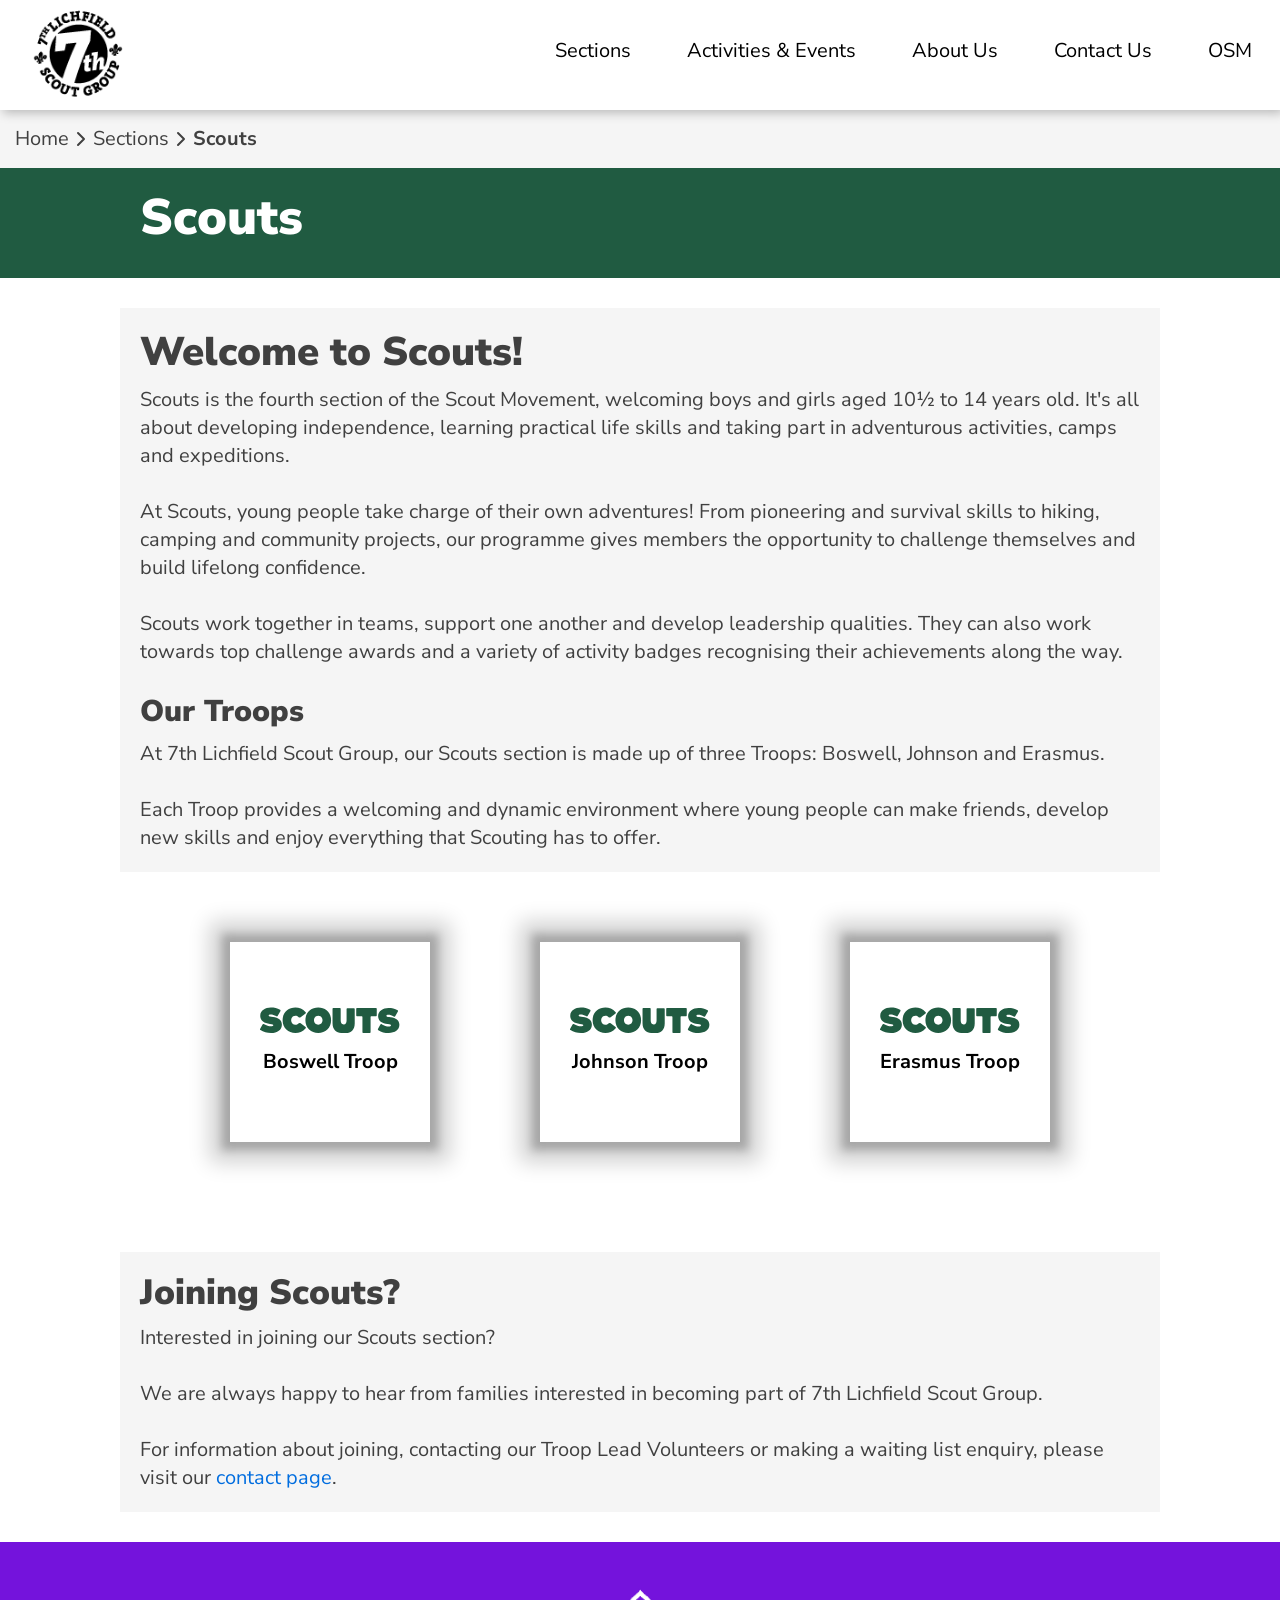
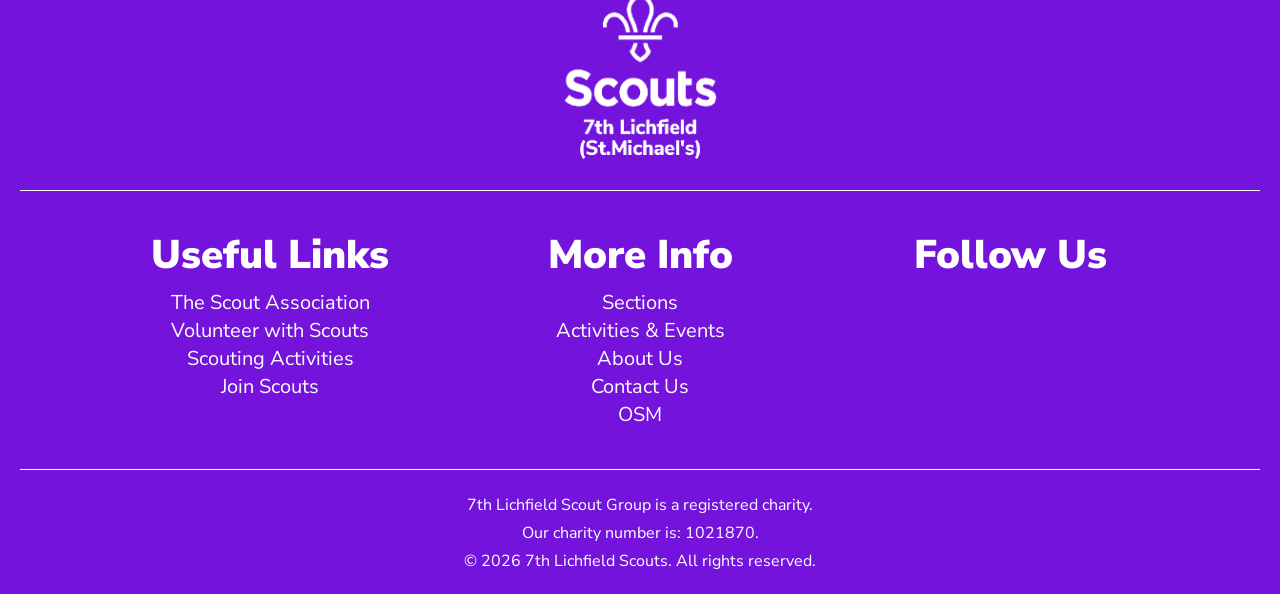
<file: sections/scouts/index.html>
<!DOCTYPE html>
<html lang="en">

<head>
    <!-- Document Title -->
    <title>7th Lichfield Scouts - Scouts</title>

    <!-- Meta Tags for Character Encoding and Responsive Viewport Scaling -->
    <meta charset="UTF-8">
    <meta name="viewport" content="width=device-width, initial-scale=1.0">

    <!-- Google Fonts (Nunito Sans) & Global/Section-Specific Stylesheets -->
    <link rel="stylesheet"
        href="https://fonts.googleapis.com/css?family=Nunito+Sans:300,300i,400,400i,700,700i,800,800i,900,900i&display=swap">
    <link rel="stylesheet" href="\CSS/MainStyles.css">
    <link rel="stylesheet" href="\CSS/Sections.css">

    <!-- Adaptive Favicons matching OS Dark/Light Theme Preferences -->
    <link rel="icon" type="image/png" href="\Images/7thLogoW.png" media="(prefers-color-scheme: dark)">
    <link rel="icon" type="image/png" href="\Images/7thLogoB.png" media="(prefers-color-scheme: light)">
    <meta name="viewport" content="width=device-width, initial-scale=1.0">
</head>

<body>
    <!-- =====================================================================
         SITE HEADER & NAVIGATION
         ===================================================================== -->
    <header>
        <nav id="header"></nav>

        <!-- Breadcrumb Trail showing Current Hierarchy (Home > Sections > Scouts) -->
        <div class="breadcrumb">
            <ul>
                <li>
                    <a href="\">Home</a>
                </li>
                <li class="arrow">
                    <svg xmlns="http://www.w3.org/2000/svg" width="24px" height="24px" viewBox="0 0 24 24" fill="none"
                        stroke="currentColor" stroke-width="2" stroke-linecap="round" stroke-linejoin="round"
                        class="feather feather-chevron-right">
                        <polyline points="9 18 15 12 9 6"></polyline>
                    </svg>
                </li>
                <li>
                    <a href="\Sections">Sections</a>
                </li>
                <li class="arrow">
                    <svg xmlns="http://www.w3.org/2000/svg" width="24px" height="24px" viewBox="0 0 24 24" fill="none"
                        stroke="currentColor" stroke-width="2" stroke-linecap="round" stroke-linejoin="round"
                        class="feather feather-chevron-right">
                        <polyline points="9 18 15 12 9 6"></polyline>
                    </svg>
                </li>
                <li>
                    <b>Scouts</b>
                </li>
            </ul>
        </div>
    </header>

    <!-- =====================================================================
         MAIN CONTENT AREA
         ===================================================================== -->
    <main>
        <!-- Section Banner Header (Themed Forest Green via #Scouts_Header) -->
        <div class="main_header" id="Scouts_Header">
            <div>
                <h1>Scouts</h1>
            </div>
        </div>

        <!-- General Scouts Section Overview & Troop Summary -->
        <div class="Section_Info">
            <h2>Welcome to Scouts!</h2>
            <p>Scouts is the fourth section of the Scout Movement, welcoming boys and girls aged 10½ to 14 years old.
                It's
                all about developing independence, learning practical life skills and taking part in adventurous
                activities,
                camps and expeditions.
                <br><br>
                At Scouts, young people take charge of their own adventures! From pioneering and survival skills to
                hiking,
                camping and community projects, our programme gives members the opportunity to challenge themselves
                and build lifelong confidence.
                <br><br>
                Scouts work together in teams, support one another and develop leadership qualities. They can also work
                towards top challenge awards and a variety of activity badges recognising their achievements along the
                way.
            </p>
            <br>
            <h4>Our Troops</h4>
            <p>At 7th Lichfield Scout Group, our Scouts section is made up of three Troops: Boswell, Johnson and
                Erasmus.
                <br><br>
                Each Troop provides a welcoming and dynamic environment where young people can make friends, develop new
                skills
                and enjoy everything that Scouting has to offer.
            </p>
        </div>

        <!-- Interactive Troop Selector Cards: Clicking a card toggles its details block and hides the others -->
        <div class="section_card_holder">
            <!-- Boswell Troop Selector Card -->
            <div>
                <a class="scouts_card" href="#boswell"
                    onclick="showSection('boswell'); hideSection('johnson'); hideSection('erasmus');">
                    <svg xmlns="http://www.w3.org/2000/svg" width="93" height="18" viewBox="0 0 93 18">
                        <title id="uniqueTitleID">Scouts</title>
                        <g fill="var(--ScoutForestGreen)" fill-rule="evenodd">
                            <path
                                d="M66.815.725h-1.92c-.554 0-.75.194-.75.714V5.43c0 .52.229.714.75.714h2.744c.521 0 .652.13.652.649v9.821c0 .52.195.747.716.747h4.004c.521 0 .716-.227.716-.747V6.793c0-.519.13-.649.652-.649h2.724c.52 0 .749-.195.749-.714V1.44c0-.52-.228-.714-.749-.714h-3.548M38.83 11.79c-1.66 0-2.865-1.297-2.865-2.953 0-1.654 1.205-2.953 2.865-2.953 1.66 0 2.865 1.299 2.865 2.953 0 1.656-1.204 2.953-2.865 2.953m0-11.39c-4.72 0-8.562 3.245-8.562 8.437 0 5.193 3.841 8.438 8.562 8.438 4.72 0 8.563-3.245 8.563-8.438C47.394 3.645 43.552.4 38.83.4M23.627 11.79c-1.66 0-2.865-1.33-2.865-2.985 0-1.655 1.205-2.92 2.865-2.92.88 0 1.433.291 1.986.81.521.52.944.488 1.498.066l3.256-2.434c.195-.162.325-.52.097-.779C28.576 1.211 25.971.4 23.627.4c-4.72 0-8.562 3.245-8.562 8.437 0 5.193 3.842 8.438 8.562 8.438 2.344 0 4.949-.812 6.837-3.148.228-.26.098-.616-.097-.78l-3.256-2.433c-.554-.421-.977-.454-1.498.065-.553.52-1.107.811-1.986.811m33.79 5.57l-3.331-.085c-3.158 0-5.73-2.142-5.73-6.393V1.47c0-.52.195-.746.716-.746h4.005c.52 0 .716.227.716.746V8.87c0 1.428.51 2.82 2.008 2.82 1.4 0 1.913-1.306 1.913-2.734V1.557c0-.519.196-.746.717-.746h4.004c.521 0 .716.227.716.746v9.41c0 4.252-2.571 6.394-5.73 6.394M85.822 17.36c4.117 0 7.108-2.083 7.108-5.449 0-3.398-2.508-4.584-5.757-5.097-1.608-.256-2.894-.16-2.894-.897 0-.385.418-.673 1.382-.673 1.062 0 2.22.448 3.474 1.025.579.32.868.16 1.093-.192l1.705-3.013c.193-.385.096-.738-.193-.898C89.874 1.108 88.01.692 85.63.692c-3.603 0-6.883 2.019-6.883 5.289 0 3.494 2.573 4.872 6.4 5.417 1.64.225 2.155.385 2.155.866 0 .48-.643.705-1.512.705-1.382 0-3.087-.577-4.438-1.378-.579-.353-.868-.257-1.093.096l-1.544 2.853c-.193.385-.193.673.193.898 1.8 1.218 4.406 1.923 6.914 1.923M7.36 17.36c4.189 0 7.232-2.12 7.232-5.544 0-3.457-2.552-4.664-5.857-5.186C7.1 6.369 5.79 6.467 5.79 5.717c0-.392.425-.685 1.407-.685 1.08 0 2.258.456 3.534 1.043.589.327.884.163 1.112-.195l1.735-3.066c.196-.392.098-.75-.196-.914C11.484.824 9.586.4 7.164.4 3.5.4.162 2.455.162 5.782c0 3.555 2.617 4.958 6.512 5.512 1.669.228 2.192.391 2.192.88 0 .49-.655.718-1.538.718-1.407 0-3.141-.587-4.516-1.402-.59-.359-.884-.261-1.113.098L.13 14.49c-.196.392-.196.686.196.914 1.833 1.24 4.483 1.957 7.036 1.957" />
                        </g>
                    </svg>
                    <p><b>Boswell Troop</b></p>
                </a>
            </div>
            <!-- Johnson Troop Selector Card -->
            <div>
                <a class="scouts_card" href="#johnson"
                    onclick="showSection('johnson'); hideSection('boswell'); hideSection('erasmus');">
                    <svg xmlns="http://www.w3.org/2000/svg" width="93" height="18" viewBox="0 0 93 18">
                        <title id="uniqueTitleID">Scouts</title>
                        <g fill="var(--ScoutForestGreen)" fill-rule="evenodd">
                            <path
                                d="M66.815.725h-1.92c-.554 0-.75.194-.75.714V5.43c0 .52.229.714.75.714h2.744c.521 0 .652.13.652.649v9.821c0 .52.195.747.716.747h4.004c.521 0 .716-.227.716-.747V6.793c0-.519.13-.649.652-.649h2.724c.52 0 .749-.195.749-.714V1.44c0-.52-.228-.714-.749-.714h-3.548M38.83 11.79c-1.66 0-2.865-1.297-2.865-2.953 0-1.654 1.205-2.953 2.865-2.953 1.66 0 2.865 1.299 2.865 2.953 0 1.656-1.204 2.953-2.865 2.953m0-11.39c-4.72 0-8.562 3.245-8.562 8.437 0 5.193 3.841 8.438 8.562 8.438 4.72 0 8.563-3.245 8.563-8.438C47.394 3.645 43.552.4 38.83.4M23.627 11.79c-1.66 0-2.865-1.33-2.865-2.985 0-1.655 1.205-2.92 2.865-2.92.88 0 1.433.291 1.986.81.521.52.944.488 1.498.066l3.256-2.434c.195-.162.325-.52.097-.779C28.576 1.211 25.971.4 23.627.4c-4.72 0-8.562 3.245-8.562 8.437 0 5.193 3.842 8.438 8.562 8.438 2.344 0 4.949-.812 6.837-3.148.228-.26.098-.616-.097-.78l-3.256-2.433c-.554-.421-.977-.454-1.498.065-.553.52-1.107.811-1.986.811m33.79 5.57l-3.331-.085c-3.158 0-5.73-2.142-5.73-6.393V1.47c0-.52.195-.746.716-.746h4.005c.52 0 .716.227.716.746V8.87c0 1.428.51 2.82 2.008 2.82 1.4 0 1.913-1.306 1.913-2.734V1.557c0-.519.196-.746.717-.746h4.004c.521 0 .716.227.716.746v9.41c0 4.252-2.571 6.394-5.73 6.394M85.822 17.36c4.117 0 7.108-2.083 7.108-5.449 0-3.398-2.508-4.584-5.757-5.097-1.608-.256-2.894-.16-2.894-.897 0-.385.418-.673 1.382-.673 1.062 0 2.22.448 3.474 1.025.579.32.868.16 1.093-.192l1.705-3.013c.193-.385.096-.738-.193-.898C89.874 1.108 88.01.692 85.63.692c-3.603 0-6.883 2.019-6.883 5.289 0 3.494 2.573 4.872 6.4 5.417 1.64.225 2.155.385 2.155.866 0 .48-.643.705-1.512.705-1.382 0-3.087-.577-4.438-1.378-.579-.353-.868-.257-1.093.096l-1.544 2.853c-.193.385-.193.673.193.898 1.8 1.218 4.406 1.923 6.914 1.923M7.36 17.36c4.189 0 7.232-2.12 7.232-5.544 0-3.457-2.552-4.664-5.857-5.186C7.1 6.369 5.79 6.467 5.79 5.717c0-.392.425-.685 1.407-.685 1.08 0 2.258.456 3.534 1.043.589.327.884.163 1.112-.195l1.735-3.066c.196-.392.098-.75-.196-.914C11.484.824 9.586.4 7.164.4 3.5.4.162 2.455.162 5.782c0 3.555 2.617 4.958 6.512 5.512 1.669.228 2.192.391 2.192.88 0 .49-.655.718-1.538.718-1.407 0-3.141-.587-4.516-1.402-.59-.359-.884-.261-1.113.098L.13 14.49c-.196.392-.196.686.196.914 1.833 1.24 4.483 1.957 7.036 1.957" />
                        </g>
                    </svg>
                    <p><b>Johnson Troop</b></p>
                </a>
            </div>
            <!-- Erasmus Troop Selector Card -->
            <div>
                <a class="scouts_card" href="#erasmus"
                    onclick="showSection('erasmus'); hideSection('boswell'); hideSection('johnson');">
                    <svg xmlns="http://www.w3.org/2000/svg" width="93" height="18" viewBox="0 0 93 18">
                        <title id="uniqueTitleID">Scouts</title>
                        <g fill="var(--ScoutForestGreen)" fill-rule="evenodd">
                            <path
                                d="M66.815.725h-1.92c-.554 0-.75.194-.75.714V5.43c0 .52.229.714.75.714h2.744c.521 0 .652.13.652.649v9.821c0 .52.195.747.716.747h4.004c.521 0 .716-.227.716-.747V6.793c0-.519.13-.649.652-.649h2.724c.52 0 .749-.195.749-.714V1.44c0-.52-.228-.714-.749-.714h-3.548M38.83 11.79c-1.66 0-2.865-1.297-2.865-2.953 0-1.654 1.205-2.953 2.865-2.953 1.66 0 2.865 1.299 2.865 2.953 0 1.656-1.204 2.953-2.865 2.953m0-11.39c-4.72 0-8.562 3.245-8.562 8.437 0 5.193 3.841 8.438 8.562 8.438 4.72 0 8.563-3.245 8.563-8.438C47.394 3.645 43.552.4 38.83.4M23.627 11.79c-1.66 0-2.865-1.33-2.865-2.985 0-1.655 1.205-2.92 2.865-2.92.88 0 1.433.291 1.986.81.521.52.944.488 1.498.066l3.256-2.434c.195-.162.325-.52.097-.779C28.576 1.211 25.971.4 23.627.4c-4.72 0-8.562 3.245-8.562 8.437 0 5.193 3.842 8.438 8.562 8.438 2.344 0 4.949-.812 6.837-3.148.228-.26.098-.616-.097-.78l-3.256-2.433c-.554-.421-.977-.454-1.498.065-.553.52-1.107.811-1.986.811m33.79 5.57l-3.331-.085c-3.158 0-5.73-2.142-5.73-6.393V1.47c0-.52.195-.746.716-.746h4.005c.52 0 .716.227.716.746V8.87c0 1.428.51 2.82 2.008 2.82 1.4 0 1.913-1.306 1.913-2.734V1.557c0-.519.196-.746.717-.746h4.004c.521 0 .716.227.716.746v9.41c0 4.252-2.571 6.394-5.73 6.394M85.822 17.36c4.117 0 7.108-2.083 7.108-5.449 0-3.398-2.508-4.584-5.757-5.097-1.608-.256-2.894-.16-2.894-.897 0-.385.418-.673 1.382-.673 1.062 0 2.22.448 3.474 1.025.579.32.868.16 1.093-.192l1.705-3.013c.193-.385.096-.738-.193-.898C89.874 1.108 88.01.692 85.63.692c-3.603 0-6.883 2.019-6.883 5.289 0 3.494 2.573 4.872 6.4 5.417 1.64.225 2.155.385 2.155.866 0 .48-.643.705-1.512.705-1.382 0-3.087-.577-4.438-1.378-.579-.353-.868-.257-1.093.096l-1.544 2.853c-.193.385-.193.673.193.898 1.8 1.218 4.406 1.923 6.914 1.923M7.36 17.36c4.189 0 7.232-2.12 7.232-5.544 0-3.457-2.552-4.664-5.857-5.186C7.1 6.369 5.79 6.467 5.79 5.717c0-.392.425-.685 1.407-.685 1.08 0 2.258.456 3.534 1.043.589.327.884.163 1.112-.195l1.735-3.066c.196-.392.098-.75-.196-.914C11.484.824 9.586.4 7.164.4 3.5.4.162 2.455.162 5.782c0 3.555 2.617 4.958 6.512 5.512 1.669.228 2.192.391 2.192.88 0 .49-.655.718-1.538.718-1.407 0-3.141-.587-4.516-1.402-.59-.359-.884-.261-1.113.098L.13 14.49c-.196.392-.196.686.196.914 1.833 1.24 4.483 1.957 7.036 1.957" />
                        </g>
                    </svg>
                    <p><b>Erasmus Troop</b></p>
                </a>
            </div>
        </div>

        <!-- Expandable Scout Troop Detail Panels (Hidden by default via CSS until clicked) -->
        <div class="Sections" id="Scouts_Sections">
            <!-- Boswell Troop Information -->
            <div id="boswell">
                <h3>Boswell Troop</h3>
                <span class="meeting-day">Monday @ 7:30-9:00pm</span>
                <p>
                    Boswell Troop is one of our three Scout Troops. It's a place where young people can explore,
                    discover new interests and enjoy a wide range of activities alongside their fellow Scouts. Through
                    their time in Boswell, Scouts can build friendships, develop their confidence and experience
                    everything that Scouting has to offer.
                    <br><br>
                    Contact the <a href="\contact#boswell">Boswell Scout Troop Lead Volunteer</a> for more information
                    about Boswell Troop.
                </p>
            </div>

            <!-- Johnson Troop Information -->
            <div id="johnson">
                <h3>Johnson Troop</h3>
                <span class="meeting-day">Thursday @ 7:30-9:00pm</span>
                <p>
                    Johnson Troop is one of our three Scout Troops. It's a place where young people can explore,
                    discover new interests and enjoy a wide range of activities alongside their fellow Scouts. Through
                    their time in Johnson, Scouts can build friendships, develop their confidence and experience
                    everything that Scouting has to offer.
                    Scouts are encouraged to try new things, make friends and learn new skills as part of the 7th
                    Lichfield family.
                    <br><br>
                    Contact the <a href="\contact#johnson">Johnson Scout Troop Lead Volunteer</a> for more information
                    about Johnson Troop.
                </p>
            </div>

            <!-- Erasmus Troop Information -->
            <div id="erasmus">
                <h3>Erasmus Troop</h3>
                <span class="meeting-day">Friday @ 7:30-9:00pm</span>
                <p>
                    Erasmus Troop is one of our three Scout Troops. It's a place where young people can explore,
                    discover new interests and enjoy a wide range of activities alongside their fellow Scouts. Through
                    their time in Erasmus, Scouts can build friendships, develop their confidence and experience
                    everything that Scouting has to offer.
                    Scouts are encouraged to try new things, make friends and learn new skills as part of the 7th
                    Lichfield family.
                    <br><br>
                    Contact the <a href="\contact#erasmus">Erasmus Scout Troop Lead Volunteer</a> for more information
                    about Erasmus Troop.
                </p>
            </div>

            <!-- White Horizontal Divider -->
            <div class="div_break" id="break"></div>

            <!-- Always-Visible Joining Call-to-Action -->
            <div id="join">
                <h3>Joining Scouts?</h3>
                <p>Interested in joining our Scouts section?
                    <br><br>
                    We are always happy to hear from families interested in becoming part of 7th Lichfield Scout Group.
                    <br><br>
                    For information about joining, contacting our Troop Lead Volunteers or making a waiting list
                    enquiry,
                    please visit our <a href="\contact">contact page</a>.
                </p>
            </div>
        </div>
    </main>

    <!-- =====================================================================
         SITE FOOTER
         ===================================================================== -->
    <footer id="footer"></footer>

    <!-- Scripts for Mobile Sidebar Toggle and Expandable Section Panels -->
    <script src="\JS/Menu.js"></script>
    <script src="\JS/Sections.js"></script>
</body>

</html>
</file>
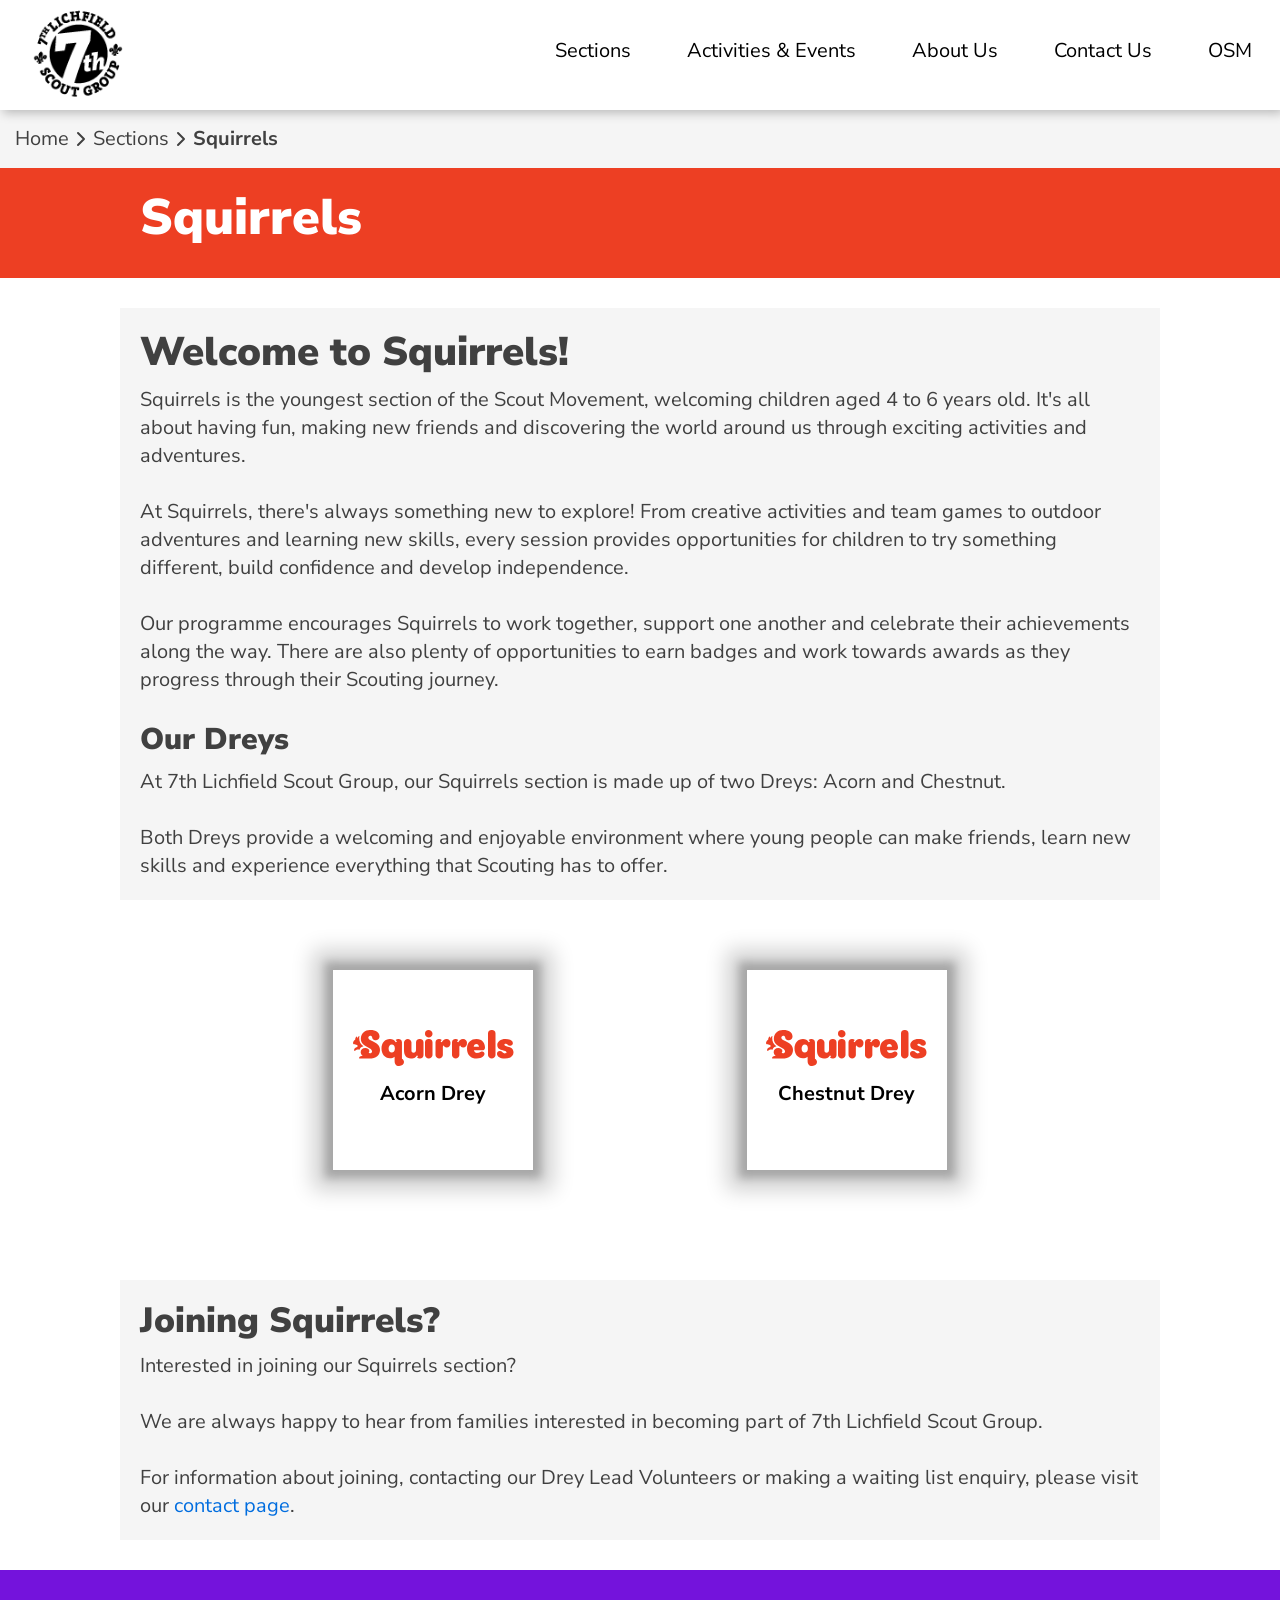
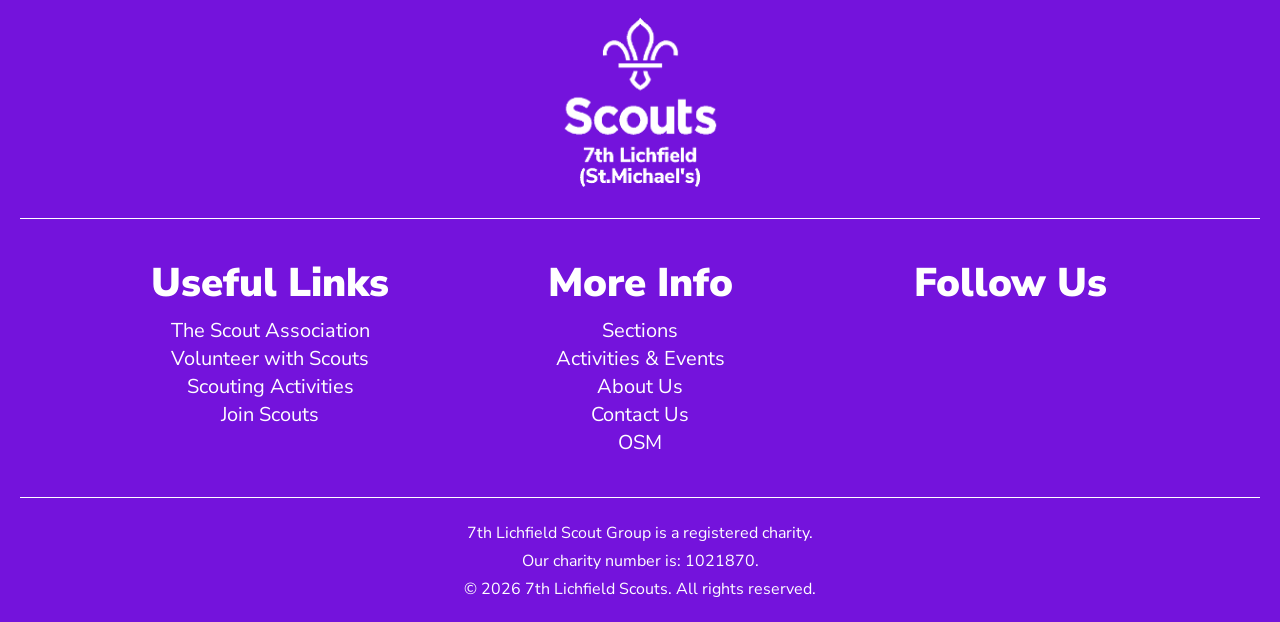
<file: sections/squirrels/index.html>
<!DOCTYPE html>
<html lang="en">

<head>
    <!-- Document Title -->
    <title>7th Lichfield Scouts - Squirrels</title>

    <!-- Meta Tags for Character Encoding and Responsive Viewport Scaling -->
    <meta charset="UTF-8">
    <meta name="viewport" content="width=device-width, initial-scale=1.0">

    <!-- Google Fonts (Nunito Sans) & Global/Section-Specific Stylesheets -->
    <link rel="stylesheet"
        href="https://fonts.googleapis.com/css?family=Nunito+Sans:300,300i,400,400i,700,700i,800,800i,900,900i&display=swap">
    <link rel="stylesheet" href="\CSS/MainStyles.css">
    <link rel="stylesheet" href="\CSS/Sections.css">

    <!-- Adaptive Favicons matching OS Dark/Light Theme Preferences -->
    <link rel="icon" type="image/png" href="\Images/7thLogoW.png" media="(prefers-color-scheme: dark)">
    <link rel="icon" type="image/png" href="\Images/7thLogoB.png" media="(prefers-color-scheme: light)">
    <meta name="viewport" content="width=device-width, initial-scale=1.0">
</head>

<body>
    <!-- =====================================================================
         SITE HEADER & NAVIGATION
         ===================================================================== -->
    <header>
        <nav id="header"></nav>

        <!-- Breadcrumb Trail showing Current Hierarchy (Home > Sections > Squirrels) -->
        <div class="breadcrumb">
            <ul>
                <li>
                    <a href="\">Home</a>
                </li>
                <li class="arrow">
                    <svg xmlns="http://www.w3.org/2000/svg" width="24px" height="24px" viewBox="0 0 24 24" fill="none"
                        stroke="currentColor" stroke-width="2" stroke-linecap="round" stroke-linejoin="round"
                        class="feather feather-chevron-right">
                        <polyline points="9 18 15 12 9 6"></polyline>
                    </svg>
                </li>
                <li>
                    <a href="\Sections">Sections</a>
                </li>
                <li class="arrow">
                    <svg xmlns="http://www.w3.org/2000/svg" width="24px" height="24px" viewBox="0 0 24 24" fill="none"
                        stroke="currentColor" stroke-width="2" stroke-linecap="round" stroke-linejoin="round"
                        class="feather feather-chevron-right">
                        <polyline points="9 18 15 12 9 6"></polyline>
                    </svg>
                </li>
                <li>
                    <b>Squirrels</b>
                </li>
            </ul>
        </div>
    </header>

    <!-- =====================================================================
         MAIN CONTENT AREA
         ===================================================================== -->
    <main>
        <!-- Section Banner Header (Themed Scout Red via #Squirrels_Header) -->
        <div class="main_header" id="Squirrels_Header">
            <div>
                <h1>Squirrels</h1>
            </div>
        </div>

        <!-- General Squirrels Section Overview & Drey Summary -->
        <div class="Section_Info">
            <h2>Welcome to Squirrels!</h2>
            <p>Squirrels is the youngest section of the Scout Movement, welcoming children aged 4 to 6 years old. It's
                all about having fun, making new friends and discovering the world around us through exciting activities
                and
                adventures.
                <br><br>
                At Squirrels, there's always something new to explore! From creative activities and team games to
                outdoor adventures and learning new skills, every session provides opportunities for children to try
                something
                different, build confidence and develop independence.
                <br><br>
                Our programme encourages Squirrels to work together, support one another and celebrate their
                achievements along the way. There are also plenty of opportunities to earn badges and work towards
                awards as they
                progress through their Scouting journey.
            </p>
            <br>
            <h4>Our Dreys</h4>
            <p>At 7th Lichfield Scout Group, our Squirrels section is made up of two Dreys: Acorn and Chestnut.
                <br><br>
                Both Dreys provide a welcoming and enjoyable environment where young people can make friends, learn new
                skills and experience everything that Scouting has to offer.
            </p>
        </div>

        <!-- Interactive Drey Selector Cards: Clicking a card toggles its details block and hides the other -->
        <div class="section_card_holder">
            <!-- Acorn Drey Selector Card -->
            <div>
                <a class="squirrels_card" href="#acorn" onclick="showSection('acorn'); hideSection('chestnut');">
                    <svg xmlns="http://www.w3.org/2000/svg" width="107" height="24" viewBox="0 0 107 24">
                        <title id="uniqueTitleID">Squirrels</title>
                        <g stroke="none" stroke-width="1" fill="none" fill-rule="evenodd">
                            <g fill="var(--ScoutRed)" fill-rule="nonzero">
                                <path
                                    d="M50.502878,0 C48.8333005,0 48.0208323,1.0089222 48.0208323,2.17855767 C47.887086,3.21021225 48.4061592,4.21687572 49.3241645,4.70617241 C50.2421698,5.19546911 51.367227,5.06512683 52.1490521,4.37889812 C52.9308771,3.69266941 53.2060539,2.59398898 52.839989,1.62023949 C52.473924,0.646490002 51.5431318,0.00120341124 50.502878,0 L50.502878,0 Z">
                                </path>
                                <path
                                    d="M50.5,6.01201046 C49.8715323,5.94791506 49.2441338,6.14231927 48.7693829,6.54825533 C48.2946319,6.9541914 48.0157085,7.53473834 48,8.14963696 L48,16.8528305 C48.1581614,18.0796329 49.2297664,19 50.5,19 C51.7702336,19 52.8418386,18.0796329 53,16.8528305 L53,8.14963696 C52.9842915,7.53473834 52.7053681,6.9541914 52.2306171,6.54825533 C51.7558662,6.14231927 51.1284677,5.94791506 50.5,6.01201046 Z">
                                </path>
                                <path
                                    d="M87.9998396,11.7979427 C87.9998396,8.77957384 86.3472795,6 82.2909957,6 C78.7511369,6 76,8.22556943 76,12.4665687 C76,16.707568 78.7511369,19 82.4787866,19 C86.2064363,19 87.6712055,17.1565026 87.6712055,15.8861132 C87.6886538,15.4704881 87.5300075,15.0672154 87.2355081,14.7785875 C86.9410087,14.4899596 86.5389513,14.3437075 86.13132,14.3769287 C84.6759404,14.3769287 84.6759404,15.3321087 82.6665775,15.3321087 C81.6491036,15.3116844 80.7933983,14.5500038 80.6384356,13.5268185 L86.0937618,13.5268185 C86.5797172,13.5905559 87.0689456,13.4366195 87.4346622,13.1049025 C87.8003787,12.7731854 88.0065841,12.2963402 87.9998396,11.7979427 L87.9998396,11.7979427 Z M80.4882029,11.1675239 C80.4677897,10.6696855 80.647381,10.1848273 80.9856653,9.82448183 C81.3239496,9.46413633 81.7918035,9.2593261 82.2816062,9.25716385 C83.2205607,9.25716385 83.9059976,9.94489346 83.9905035,11.1675239 L80.4882029,11.1675239 Z"
                                    id="Shape"></path>
                                <path
                                    d="M103.260807,11.1961793 C101.706947,10.7759001 100.906474,10.4415871 100.906474,9.91623806 C100.906474,9.57237325 101.198411,9.20940485 101.782286,9.20940485 C103.128965,9.20940485 103.147799,10.5466569 104.70166,10.5466569 C105.187668,10.5867603 105.668004,10.4184455 106.025961,10.0826074 C106.383918,9.74676924 106.586732,9.27414757 106.585126,8.77957384 C106.585126,7.19397502 105.031266,6 101.688113,6 C98.344959,6 96.1883895,7.79573843 96.1883895,10.0499633 C96.1883895,12.6193975 98.118943,13.1351947 99.8234805,13.5650257 C101.151325,13.9088905 102.347326,14.3291697 102.347326,14.8927259 C102.347326,15.4562821 102.017719,15.6664217 101.226663,15.6664217 C99.8328978,15.6664217 99.5692125,14.0808229 97.7893363,14.0808229 C97.3220388,14.0544385 96.8647799,14.2251903 96.5259106,14.5526173 C96.1870412,14.8800443 95.9967192,15.335007 96,15.8096988 C96,17.5385746 97.7422496,19 101.349089,19 C104.955928,19 106.999489,17.3666422 106.999489,15.0168993 C107.037159,12.3423953 104.98418,11.6642175 103.260807,11.1961793 Z">
                                </path>
                                <path
                                    d="M92.5,0.0120306239 C91.8748326,-0.0516833493 91.2504984,0.139597946 90.7763889,0.5401045 C90.3022794,0.940611054 90.0210523,1.51430747 90,2.123919 L90,16.8595726 C90.1581614,18.0825229 91.2297664,19 92.5,19 C93.7702336,19 94.8418386,18.0825229 95,16.8595726 L95,2.123919 C94.9789477,1.51430747 94.6977206,0.940611054 94.2236111,0.5401045 C93.7495016,0.139597946 93.1251674,-0.0516833493 92.5,0.0120306239 Z">
                                </path>
                                <path
                                    d="M32.6268948,19.0992526 L32.6268948,8.11481866 C32.6115188,7.50987973 32.3384992,6.93873609 31.8737972,6.53937508 C31.4090952,6.14001408 30.7949766,5.9487587 30.1798116,6.01181593 C29.5361451,5.99546802 28.9084332,6.20907025 28.4140731,6.61267385 C28.7769667,6.94611777 29.0759655,7.34038127 29.2969423,7.77683608 L28.4812479,8.15237228 C27.6755286,6.7885868 26.1653101,5.97217705 24.5563184,6.03059274 C21.2167695,6.03059274 19,8.67812296 19,12.4147082 C19,16.1512934 21.2167695,18.808212 24.5563184,18.808212 C25.7035101,18.8123859 26.8200471,18.4460737 27.7327283,17.766099 L27.7327283,20.4605713 C27.7327283,22.516632 28.5292299,24 30.7555958,24 C32.7900337,24 33.9991807,22.7701189 33.9991807,21.3712466 C34.0238211,20.4194096 33.4910215,19.5372921 32.6268948,19.0992526 L32.6268948,19.0992526 Z M25.8230438,15.05285 C24.546722,15.05285 23.740624,13.9731834 23.740624,12.3677661 C23.740624,10.7623489 24.546722,9.65451709 25.8230438,9.65451709 C27.0993656,9.65451709 27.91506,10.7247953 27.91506,12.3302125 C27.91506,13.9356298 27.108962,15.05285 25.8230438,15.05285 L25.8230438,15.05285 Z"
                                    id="Shape"></path>
                                <path
                                    d="M44.4996243,6.0130544 C43.8744589,5.94871037 43.2503532,6.1437356 42.7788885,6.55076294 C42.3074237,6.95779028 42.0317357,7.53957935 42.0187829,8.15482692 L42.0187829,13.1554833 C42.0187829,14.4845296 41.3839219,15.1729565 40.3779113,15.1729565 C39.3719008,15.1729565 38.97145,14.5418985 38.97145,13.6909264 L38.97145,8.15482692 C38.7973316,6.94171812 37.7370931,6.03944041 36.485725,6.03944041 C35.234357,6.03944041 34.1741184,6.94171812 34,8.15482692 L34,13.5475042 C34,17.0087615 35.5334335,18.9879888 38.649136,18.9879888 C41.2569497,18.9879888 42.1262209,17.6971884 42.555973,16.9418311 L43.3568745,17.3720979 C43.169721,17.7169531 42.9401116,18.0380616 42.6731781,18.3282464 C43.176751,18.7696067 43.8337237,19.0056538 44.5093914,18.9879888 C45.1371527,19.052317 45.7637363,18.8562754 46.2370273,18.4474568 C46.7103183,18.0386383 46.9870353,17.4544283 47,16.8366548 L47,8.15482692 C46.9845952,7.536883 46.7053822,6.95353438 46.2301902,6.5464943 C45.7549983,6.13945423 45.1273151,5.94597346 44.4996243,6.0130544 Z">
                                </path>
                                <path
                                    d="M62.2410938,6.01201046 C60.9114781,6.13126205 59.7517293,6.95698893 59.211951,8.16872291 L58.4041796,7.78700389 C58.6147479,7.36128021 58.8833158,6.96631776 59.2023347,6.61321791 C58.7110436,6.21000972 58.0895081,5.9965039 57.4521632,6.01201046 C56.8357211,5.94791506 56.2203277,6.14231927 55.754661,6.54825533 C55.2889943,6.9541914 55.0154079,7.53473834 55,8.14963696 L55,16.8528305 C55.155135,18.0796329 56.2062352,19 57.4521632,19 C58.6980913,19 59.7491915,18.0796329 59.9043265,16.8528305 L59.9043265,11.62328 C59.8354787,11.098858 60.0941657,10.5854304 60.5582367,10.3254354 C60.7854273,11.1742609 61.6012038,11.7328531 62.481502,11.642366 C63.1854839,11.6236111 63.8508013,11.318728 64.3217092,10.7990872 C64.792617,10.2794464 65.0277735,9.590668 64.9721305,8.89398904 C65.0869508,8.13102973 64.8432093,7.35791859 64.3106748,6.79595141 C63.7781403,6.23398423 63.0155152,5.94510787 62.2410938,6.01201046 Z">
                                </path>
                                <path
                                    d="M73.221669,6.01126754 C71.8941571,6.12987071 70.7370219,6.95642979 70.2022228,8.16810335 L69.3848568,7.7863625 C69.5992293,7.36053797 69.8709705,6.96563328 70.1926068,6.61250938 C69.7013288,6.20927813 69.0798098,5.9957601 68.4424819,6.01126754 C67.8276207,5.95000775 67.2148369,6.14571217 66.7513668,6.55135798 C66.2878967,6.95700379 66.0156353,7.53592314 66,8.14901631 L66,16.8527077 C66.1551309,18.0795803 67.2062031,19 68.452098,19 C69.6979928,19 70.7490651,18.0795803 70.904196,16.8527077 L70.904196,11.6228581 C70.8307913,11.1000851 71.0861008,10.5857547 71.5484727,10.3249392 C71.7791506,11.1713677 72.592476,11.7283283 73.4716868,11.6419451 C74.1763899,11.6230304 74.8425228,11.3184366 75.3149192,10.7991146 C75.7873156,10.2797926 76.0247318,9.59108297 75.9718652,8.89341097 C76.0877819,8.12680762 75.8416688,7.34992221 75.3045892,6.78707495 C74.7675096,6.22422768 73.9992607,5.93808461 73.221669,6.01126754 Z">
                                </path>
                                <path
                                    d="M4.33333333,13.0902779 C4.81996923,11.9493766 5.81800519,11.1316163 7,10.9052922 C5.21903717,9.71948085 4.14226305,7.67387799 4.14285714,5.47743184 C4.14565065,5.02582729 4.19030089,4.57554977 4.27619048,4.13282527 C4.27619048,4.03395713 4.22857143,3.98452307 4.15238095,4.0042967 C3.45688746,4.28863888 2.95011585,4.92292865 2.80952381,5.68505492 C2.72012952,5.27254188 2.66910165,4.85207019 2.65714286,4.42942966 C2.65714286,4.32067471 2.59047619,4.29101427 2.47619048,4.35033515 C1.83191856,4.75318186 1.46297572,5.50004207 1.52380952,6.2782637 C0.703046024,6.82881552 0.148431273,7.71763591 0,8.72030653 C0,10.3021966 3.0952381,9.20476037 3.0952381,10.6976691 C3.0952381,11.814879 0.761904762,11.5874823 0.761904762,13.3077878 C0.761904762,13.7131471 1,13.9998647 1.20952381,13.9998647 C1.2775274,14.0024106 1.34211213,13.9688874 1.38095238,13.9108834 C2.15124849,13.1059589 3.2786627,12.7925975 4.33333333,13.0902779 L4.33333333,13.0902779 Z">
                                </path>
                                <path
                                    d="M13.4255355,7.70783837 C11.4181755,6.87141675 10.2214801,6.23459574 10.2214801,5.22708787 C10.159908,4.51210741 10.6931055,3.88110166 11.4181755,3.81087399 C12.2770939,3.81087399 12.6631247,4.21958001 12.8271878,5.0940208 C12.8647477,5.60156953 13.1146959,6.07094438 13.517285,6.38994629 C13.9198741,6.7089482 14.4389224,6.84890765 14.950357,6.77636883 C15.6581982,6.82383285 16.3542508,6.57956854 16.8721281,6.10196567 C17.3900053,5.62436281 17.6831633,4.95634561 17.6815246,4.25759917 C17.6815246,1.73882951 15.4039431,0.00895751308 11.5050324,0.00895751308 C9.88711328,-0.0790970947 8.30245682,0.484983965 7.11556616,1.57145061 C5.9286755,2.65791725 5.24172636,4.17323895 5.21273098,5.76886097 C5.21273098,8.69633665 7.47101094,10.3596751 9.81614782,11.4242117 C11.3795724,12.2891477 12.7113785,12.8784448 12.7113785,14.2756491 C12.6964026,14.6228475 12.5411354,14.9497463 12.2801305,15.1835967 C12.0191256,15.4174472 11.6740393,15.5388459 11.3216678,15.5207767 C10.5882094,15.5207767 10.2986863,15.2831569 10.5399555,14.9885084 C10.7913097,14.7078333 10.9287534,14.3457325 10.9259863,13.9714958 C10.9259863,12.8594352 9.82579859,11.9374704 8.2334217,11.9374704 C6.21641096,11.9374704 5.11622328,13.0875502 5.11622328,14.7889078 C5.1827027,15.7891499 5.68171116,16.7132339 6.48663249,17.326687 L5.79177712,17.326687 C4.94244522,17.288703 4.18870343,17.8584997 4.00638484,18.6763674 C3.98807754,18.7578521 4.00964073,18.8430759 4.0646308,18.9065718 C4.11962088,18.9700678 4.20166898,19.0044818 4.28625714,18.9995303 L10.810177,18.9995303 C15.5197523,18.9995303 18,16.6993708 18,13.2966556 C18,10.4071991 15.954037,8.81989894 13.4255355,7.70783837 Z">
                                </path>
                            </g>
                        </g>
                    </svg>
                    <p><b>Acorn Drey</b></p>
                </a>
            </div>
            <!-- Chestnut Drey Selector Card -->
            <div>
                <a class="squirrels_card" href="#chestnut" onclick="showSection('chestnut'); hideSection('acorn');">
                    <svg xmlns="http://www.w3.org/2000/svg" width="107" height="24" viewBox="0 0 107 24">
                        <title id="uniqueTitleID">Squirrels</title>
                        <g stroke="none" stroke-width="1" fill="none" fill-rule="evenodd">
                            <g fill="var(--ScoutRed)" fill-rule="nonzero">
                                <path
                                    d="M50.502878,0 C48.8333005,0 48.0208323,1.0089222 48.0208323,2.17855767 C47.887086,3.21021225 48.4061592,4.21687572 49.3241645,4.70617241 C50.2421698,5.19546911 51.367227,5.06512683 52.1490521,4.37889812 C52.9308771,3.69266941 53.2060539,2.59398898 52.839989,1.62023949 C52.473924,0.646490002 51.5431318,0.00120341124 50.502878,0 L50.502878,0 Z">
                                </path>
                                <path
                                    d="M50.5,6.01201046 C49.8715323,5.94791506 49.2441338,6.14231927 48.7693829,6.54825533 C48.2946319,6.9541914 48.0157085,7.53473834 48,8.14963696 L48,16.8528305 C48.1581614,18.0796329 49.2297664,19 50.5,19 C51.7702336,19 52.8418386,18.0796329 53,16.8528305 L53,8.14963696 C52.9842915,7.53473834 52.7053681,6.9541914 52.2306171,6.54825533 C51.7558662,6.14231927 51.1284677,5.94791506 50.5,6.01201046 Z">
                                </path>
                                <path
                                    d="M87.9998396,11.7979427 C87.9998396,8.77957384 86.3472795,6 82.2909957,6 C78.7511369,6 76,8.22556943 76,12.4665687 C76,16.707568 78.7511369,19 82.4787866,19 C86.2064363,19 87.6712055,17.1565026 87.6712055,15.8861132 C87.6886538,15.4704881 87.5300075,15.0672154 87.2355081,14.7785875 C86.9410087,14.4899596 86.5389513,14.3437075 86.13132,14.3769287 C84.6759404,14.3769287 84.6759404,15.3321087 82.6665775,15.3321087 C81.6491036,15.3116844 80.7933983,14.5500038 80.6384356,13.5268185 L86.0937618,13.5268185 C86.5797172,13.5905559 87.0689456,13.4366195 87.4346622,13.1049025 C87.8003787,12.7731854 88.0065841,12.2963402 87.9998396,11.7979427 L87.9998396,11.7979427 Z M80.4882029,11.1675239 C80.4677897,10.6696855 80.647381,10.1848273 80.9856653,9.82448183 C81.3239496,9.46413633 81.7918035,9.2593261 82.2816062,9.25716385 C83.2205607,9.25716385 83.9059976,9.94489346 83.9905035,11.1675239 L80.4882029,11.1675239 Z"
                                    id="Shape"></path>
                                <path
                                    d="M103.260807,11.1961793 C101.706947,10.7759001 100.906474,10.4415871 100.906474,9.91623806 C100.906474,9.57237325 101.198411,9.20940485 101.782286,9.20940485 C103.128965,9.20940485 103.147799,10.5466569 104.70166,10.5466569 C105.187668,10.5867603 105.668004,10.4184455 106.025961,10.0826074 C106.383918,9.74676924 106.586732,9.27414757 106.585126,8.77957384 C106.585126,7.19397502 105.031266,6 101.688113,6 C98.344959,6 96.1883895,7.79573843 96.1883895,10.0499633 C96.1883895,12.6193975 98.118943,13.1351947 99.8234805,13.5650257 C101.151325,13.9088905 102.347326,14.3291697 102.347326,14.8927259 C102.347326,15.4562821 102.017719,15.6664217 101.226663,15.6664217 C99.8328978,15.6664217 99.5692125,14.0808229 97.7893363,14.0808229 C97.3220388,14.0544385 96.8647799,14.2251903 96.5259106,14.5526173 C96.1870412,14.8800443 95.9967192,15.335007 96,15.8096988 C96,17.5385746 97.7422496,19 101.349089,19 C104.955928,19 106.999489,17.3666422 106.999489,15.0168993 C107.037159,12.3423953 104.98418,11.6642175 103.260807,11.1961793 Z">
                                </path>
                                <path
                                    d="M92.5,0.0120306239 C91.8748326,-0.0516833493 91.2504984,0.139597946 90.7763889,0.5401045 C90.3022794,0.940611054 90.0210523,1.51430747 90,2.123919 L90,16.8595726 C90.1581614,18.0825229 91.2297664,19 92.5,19 C93.7702336,19 94.8418386,18.0825229 95,16.8595726 L95,2.123919 C94.9789477,1.51430747 94.6977206,0.940611054 94.2236111,0.5401045 C93.7495016,0.139597946 93.1251674,-0.0516833493 92.5,0.0120306239 Z">
                                </path>
                                <path
                                    d="M32.6268948,19.0992526 L32.6268948,8.11481866 C32.6115188,7.50987973 32.3384992,6.93873609 31.8737972,6.53937508 C31.4090952,6.14001408 30.7949766,5.9487587 30.1798116,6.01181593 C29.5361451,5.99546802 28.9084332,6.20907025 28.4140731,6.61267385 C28.7769667,6.94611777 29.0759655,7.34038127 29.2969423,7.77683608 L28.4812479,8.15237228 C27.6755286,6.7885868 26.1653101,5.97217705 24.5563184,6.03059274 C21.2167695,6.03059274 19,8.67812296 19,12.4147082 C19,16.1512934 21.2167695,18.808212 24.5563184,18.808212 C25.7035101,18.8123859 26.8200471,18.4460737 27.7327283,17.766099 L27.7327283,20.4605713 C27.7327283,22.516632 28.5292299,24 30.7555958,24 C32.7900337,24 33.9991807,22.7701189 33.9991807,21.3712466 C34.0238211,20.4194096 33.4910215,19.5372921 32.6268948,19.0992526 L32.6268948,19.0992526 Z M25.8230438,15.05285 C24.546722,15.05285 23.740624,13.9731834 23.740624,12.3677661 C23.740624,10.7623489 24.546722,9.65451709 25.8230438,9.65451709 C27.0993656,9.65451709 27.91506,10.7247953 27.91506,12.3302125 C27.91506,13.9356298 27.108962,15.05285 25.8230438,15.05285 L25.8230438,15.05285 Z"
                                    id="Shape"></path>
                                <path
                                    d="M44.4996243,6.0130544 C43.8744589,5.94871037 43.2503532,6.1437356 42.7788885,6.55076294 C42.3074237,6.95779028 42.0317357,7.53957935 42.0187829,8.15482692 L42.0187829,13.1554833 C42.0187829,14.4845296 41.3839219,15.1729565 40.3779113,15.1729565 C39.3719008,15.1729565 38.97145,14.5418985 38.97145,13.6909264 L38.97145,8.15482692 C38.7973316,6.94171812 37.7370931,6.03944041 36.485725,6.03944041 C35.234357,6.03944041 34.1741184,6.94171812 34,8.15482692 L34,13.5475042 C34,17.0087615 35.5334335,18.9879888 38.649136,18.9879888 C41.2569497,18.9879888 42.1262209,17.6971884 42.555973,16.9418311 L43.3568745,17.3720979 C43.169721,17.7169531 42.9401116,18.0380616 42.6731781,18.3282464 C43.176751,18.7696067 43.8337237,19.0056538 44.5093914,18.9879888 C45.1371527,19.052317 45.7637363,18.8562754 46.2370273,18.4474568 C46.7103183,18.0386383 46.9870353,17.4544283 47,16.8366548 L47,8.15482692 C46.9845952,7.536883 46.7053822,6.95353438 46.2301902,6.5464943 C45.7549983,6.13945423 45.1273151,5.94597346 44.4996243,6.0130544 Z">
                                </path>
                                <path
                                    d="M62.2410938,6.01201046 C60.9114781,6.13126205 59.7517293,6.95698893 59.211951,8.16872291 L58.4041796,7.78700389 C58.6147479,7.36128021 58.8833158,6.96631776 59.2023347,6.61321791 C58.7110436,6.21000972 58.0895081,5.9965039 57.4521632,6.01201046 C56.8357211,5.94791506 56.2203277,6.14231927 55.754661,6.54825533 C55.2889943,6.9541914 55.0154079,7.53473834 55,8.14963696 L55,16.8528305 C55.155135,18.0796329 56.2062352,19 57.4521632,19 C58.6980913,19 59.7491915,18.0796329 59.9043265,16.8528305 L59.9043265,11.62328 C59.8354787,11.098858 60.0941657,10.5854304 60.5582367,10.3254354 C60.7854273,11.1742609 61.6012038,11.7328531 62.481502,11.642366 C63.1854839,11.6236111 63.8508013,11.318728 64.3217092,10.7990872 C64.792617,10.2794464 65.0277735,9.590668 64.9721305,8.89398904 C65.0869508,8.13102973 64.8432093,7.35791859 64.3106748,6.79595141 C63.7781403,6.23398423 63.0155152,5.94510787 62.2410938,6.01201046 Z">
                                </path>
                                <path
                                    d="M73.221669,6.01126754 C71.8941571,6.12987071 70.7370219,6.95642979 70.2022228,8.16810335 L69.3848568,7.7863625 C69.5992293,7.36053797 69.8709705,6.96563328 70.1926068,6.61250938 C69.7013288,6.20927813 69.0798098,5.9957601 68.4424819,6.01126754 C67.8276207,5.95000775 67.2148369,6.14571217 66.7513668,6.55135798 C66.2878967,6.95700379 66.0156353,7.53592314 66,8.14901631 L66,16.8527077 C66.1551309,18.0795803 67.2062031,19 68.452098,19 C69.6979928,19 70.7490651,18.0795803 70.904196,16.8527077 L70.904196,11.6228581 C70.8307913,11.1000851 71.0861008,10.5857547 71.5484727,10.3249392 C71.7791506,11.1713677 72.592476,11.7283283 73.4716868,11.6419451 C74.1763899,11.6230304 74.8425228,11.3184366 75.3149192,10.7991146 C75.7873156,10.2797926 76.0247318,9.59108297 75.9718652,8.89341097 C76.0877819,8.12680762 75.8416688,7.34992221 75.3045892,6.78707495 C74.7675096,6.22422768 73.9992607,5.93808461 73.221669,6.01126754 Z">
                                </path>
                                <path
                                    d="M4.33333333,13.0902779 C4.81996923,11.9493766 5.81800519,11.1316163 7,10.9052922 C5.21903717,9.71948085 4.14226305,7.67387799 4.14285714,5.47743184 C4.14565065,5.02582729 4.19030089,4.57554977 4.27619048,4.13282527 C4.27619048,4.03395713 4.22857143,3.98452307 4.15238095,4.0042967 C3.45688746,4.28863888 2.95011585,4.92292865 2.80952381,5.68505492 C2.72012952,5.27254188 2.66910165,4.85207019 2.65714286,4.42942966 C2.65714286,4.32067471 2.59047619,4.29101427 2.47619048,4.35033515 C1.83191856,4.75318186 1.46297572,5.50004207 1.52380952,6.2782637 C0.703046024,6.82881552 0.148431273,7.71763591 0,8.72030653 C0,10.3021966 3.0952381,9.20476037 3.0952381,10.6976691 C3.0952381,11.814879 0.761904762,11.5874823 0.761904762,13.3077878 C0.761904762,13.7131471 1,13.9998647 1.20952381,13.9998647 C1.2775274,14.0024106 1.34211213,13.9688874 1.38095238,13.9108834 C2.15124849,13.1059589 3.2786627,12.7925975 4.33333333,13.0902779 L4.33333333,13.0902779 Z">
                                </path>
                                <path
                                    d="M13.4255355,7.70783837 C11.4181755,6.87141675 10.2214801,6.23459574 10.2214801,5.22708787 C10.159908,4.51210741 10.6931055,3.88110166 11.4181755,3.81087399 C12.2770939,3.81087399 12.6631247,4.21958001 12.8271878,5.0940208 C12.8647477,5.60156953 13.1146959,6.07094438 13.517285,6.38994629 C13.9198741,6.7089482 14.4389224,6.84890765 14.950357,6.77636883 C15.6581982,6.82383285 16.3542508,6.57956854 16.8721281,6.10196567 C17.3900053,5.62436281 17.6831633,4.95634561 17.6815246,4.25759917 C17.6815246,1.73882951 15.4039431,0.00895751308 11.5050324,0.00895751308 C9.88711328,-0.0790970947 8.30245682,0.484983965 7.11556616,1.57145061 C5.9286755,2.65791725 5.24172636,4.17323895 5.21273098,5.76886097 C5.21273098,8.69633665 7.47101094,10.3596751 9.81614782,11.4242117 C11.3795724,12.2891477 12.7113785,12.8784448 12.7113785,14.2756491 C12.6964026,14.6228475 12.5411354,14.9497463 12.2801305,15.1835967 C12.0191256,15.4174472 11.6740393,15.5388459 11.3216678,15.5207767 C10.5882094,15.5207767 10.2986863,15.2831569 10.5399555,14.9885084 C10.7913097,14.7078333 10.9287534,14.3457325 10.9259863,13.9714958 C10.9259863,12.8594352 9.82579859,11.9374704 8.2334217,11.9374704 C6.21641096,11.9374704 5.11622328,13.0875502 5.11622328,14.7889078 C5.1827027,15.7891499 5.68171116,16.7132339 6.48663249,17.326687 L5.79177712,17.326687 C4.94244522,17.288703 4.18870343,17.8584997 4.00638484,18.6763674 C3.98807754,18.7578521 4.00964073,18.8430759 4.0646308,18.9065718 C4.11962088,18.9700678 4.20166898,19.0044818 4.28625714,18.9995303 L10.810177,18.9995303 C15.5197523,18.9995303 18,16.6993708 18,13.2966556 C18,10.4071991 15.954037,8.81989894 13.4255355,7.70783837 Z">
                                </path>
                            </g>
                        </g>
                    </svg>
                    <p><b>Chestnut Drey</b></p>
                </a>
            </div>
        </div>

        <!-- Expandable Squirrels Drey Detail Panels (Hidden by default via CSS until clicked) -->
        <div class="Sections" id="Squirrels_Sections">
            <!-- Acorn Drey Information -->
            <div id="acorn">
                <h3>Acorn Drey</h3>
                <span class="meeting-day">Thursdays @ 5:00-6:00pm</span>
                <p>
                    Acorn Drey is one of our two Squirrels Dreys.
                    It's a place where young people can explore, discover
                    new interests and enjoy a wide range of activities
                    alongside their fellow Squirrels.
                    <br><br>
                    Contact the <a href="\contact#acorn">Acorn Squirrels Drey Lead Volunteer</a> for more information
                    about Acorn Drey.
                </p>
            </div>

            <!-- Chestnut Drey Information -->
            <div id="chestnut">
                <h3>Chestnut Drey</h3>
                <span class="meeting-day">Saturdays @ 9:00-10:00am</span>
                <p>
                    Chestnut Drey is our second Squirrels Drey.
                    Just like Acorn, it provides opportunities for young
                    people to have fun, develop their confidence and take
                    part in exciting activities as part of the 7th Lichfield family.
                    <br><br>
                    Contact the <a href="\contact#chestnut">Chestnut Squirrels Drey Lead Volunteer</a> for more
                    information about Chestnut Drey.
                </p>
            </div>

            <!-- White Horizontal Divider -->
            <div class="div_break" id="break"></div>

            <!-- Always-Visible Joining Call-to-Action -->
            <div id="join">
                <h3>Joining Squirrels?</h3>
                <p>Interested in joining our Squirrels section?
                    <br><br>
                    We are always happy to hear from families interested in becoming part of 7th Lichfield Scout Group.
                    <br><br>
                    For information about joining, contacting our Drey Lead Volunteers or making a waiting list enquiry,
                    please visit our <a href="\contact">contact page</a>.
                </p>
            </div>
        </div>
    </main>

    <!-- =====================================================================
         SITE FOOTER
         ===================================================================== -->
    <footer id="footer"></footer>

    <!-- Scripts for Mobile Sidebar Toggle and Expandable Section Panels -->
    <script src="\JS/Menu.js"></script>
    <script src="\JS/Sections.js"></script>
</body>

</html>
</file>
<file: CSS/MainStyles.css>
/* ==========================================================================
   BRAND COLOR PALETTE & CSS VARIABLES
   Official Scout Association brand colors and neutral UI tones.
   ========================================================================== */

:root {
  --ScoutPurple: #7413dc;
  --ScoutTeal: #00b8a3;
  --ScoutRed: #ed3f23;
  --ScoutPink: #ffb4e5;
  --ScoutGreen: #25b755;
  --ScoutForestGreen: #205b41;
  --ScoutNavy: #003982;
  --ScoutBlue: #006ddf;
  --ScoutYellow: #ffe627;
  --ScoutOrange: #ff912a;
  --ScoutDarkGrey: #707070;
  --ScoutLightGrey: #f5f5f5;
  --ScoutTextGrey: #404040;
}


/* ==========================================================================
   GLOBAL RESET & BASE TYPOGRAPHY
   Normalizes browser defaults and establishes the base font scale and hierarchy.
   ========================================================================== */

/* Resets browser default spacing and enables smooth anchor scrolling */
* {
  margin: 0;
  padding: 0;
  scroll-behavior: smooth;
}

body {
  margin: 0;
  font-family: "Nunito Sans", -apple-system, BlinkMacSystemFont, "Segoe UI", Roboto, Oxygen, Ubuntu, Cantarell, "Open Sans", "Helvetica Neue", sans-serif;
  font-size: 1rem;
  font-weight: 400;
  line-height: 1.4;
  color: #404040;
  text-align: left;
  background-color: #fff
}

/* Shared heading typography using extra-bold Nunito Sans */
h1,
h2,
h3,
h4,
h5,
h6 {
  margin-bottom: .5rem;
  font-weight: 900;
  line-height: 1.2
}

h1 {
  font-size: 2.5rem
}

h2 {
  font-size: 2rem
}

h3 {
  font-size: 1.75rem
}

h4 {
  font-size: 1.5rem
}

h5 {
  font-size: 1.25rem
}

h6 {
  font-size: 1rem
}

/* Subtle horizontal divider rule */
hr {
  margin-top: 1rem;
  margin-bottom: 1rem;
  border: 0;
  border-top: 1px solid rgba(0, 0, 0, 0.1)
}

small,
.small {
  font-size: 80%;
  font-weight: 400
}

/* Highlighted text marker */
mark,
.mark {
  padding: .2em;
  background-color: #fcf8e3
}

blockquote {
  margin: 0 0 1rem
}

b,
strong {
  font-weight: bolder
}

small {
  font-size: 80%
}

/* Subscript & superscript positioning without disrupting line height */
sub,
sup {
  position: relative;
  font-size: 75%;
  line-height: 0;
  vertical-align: baseline
}

sub {
  bottom: -.25em
}

sup {
  top: -.5em
}

/* Default inline link styling */
a {
  color: var(--ScoutBlue);
  text-decoration: none;
  background-color: transparent
}

a:hover {
  color: var(--ScoutNavy);
  text-decoration: underline
}

/* Prevents placeholder/JS-triggered anchors without an href from looking like standard links */
a:not([href]) {
  color: inherit;
  text-decoration: none
}

a:not([href]):hover {
  color: inherit;
  text-decoration: none
}

/* Utility class to strip standard blue link styling and inherit surrounding body text color */
.revert_link {
  color: var(--ScoutTextGrey);
  text-decoration: none
}

/* Large Desktop Breakpoint: Scales up base body text and heading hierarchy for wide viewports */
@media(min-width: 1200px) {
  *{
    font-size: 20px;
  }
}


/* ==========================================================================
   PRIMARY NAVIGATION BAR & MOBILE SIDEBAR
   Sticky top header for desktop and slide-over frosted glass drawer for mobile.
   ========================================================================== */

nav {
  background-color: #fff;
  box-shadow: 3px 3px 10px rgba(0, 0, 0, 0.25);
  position: sticky;
  height: 110px;
}

nav ul {
  width: 100%;
  list-style: none;
  display: flex;
  justify-content: flex-end;
  align-items: center;
}

nav li {
  height: 80px;
  align-items: center;
  transition: all 0.3s ease;
}

/* Applies vertical padding to desktop nav links while leaving the brand logo untouched */
.navbar li:not(:first-child) a {
  padding: 25px 25px;
}

/* Base nav link layout with a transparent dotted border ready for hover state transitions */
nav a {
  height: 25%;
  padding: 0 25px;
  text-decoration: none;
  display: flex;
  align-items: center;
  color: black;
  border-style: dotted;
  border-color: rgba(255, 255, 255, 0);
}

.logo {
  height: 100%;
  align-items: center;
  top: 100px;
}

/* Nav link hover state: light grey fill, Scout blue text, and forest green dotted border */
nav li:hover:not(.logo) a {
  background-color: var(--ScoutLightGrey);
  color: var(--ScoutBlue);
  text-decoration: none;
  border-color: var(--ScoutForestGreen);
}

/* Ensures interactive menu buttons without an href still show a pointer cursor */
nav li a:hover:not([href]) {
  cursor: pointer;
}

/* Tints hamburger/close SVG icons to match link hover color */
nav li:hover a svg {
  fill: var(--ScoutBlue);
}

/* Pushes the brand logo to the far left while keeping navigation links right-aligned */
nav li:first-child {
  margin-right: auto;
}

/* Slide-out mobile drawer with frosted glass (backdrop-filter) effect */
.sidebar {
  position: fixed;
  top: 0;
  right: 0;
  height: 100vh;
  width: 250px;
  z-index: 999;
  background-color: rgba(255, 255, 255, 0.2);
  backdrop-filter: blur(10px);
  box-shadow: -10px 0 10px rgba(0, 0, 0, 0.1);
  display: none;
  flex-direction: column;
  align-items: flex-start;
  justify-content: flex-start;
}

.sidebar li {
  padding: 20px 0;
  width: 100%;
}

.sidebar a {
  width: 100%;
  padding: 20px 25px;
}

/* Hamburger menu toggle hidden on desktop screens */
.menu-button {
  display: none;
}

/* Tablet/Mobile Breakpoint: Hides desktop links, reveals hamburger toggle, and centers the logo */
@media(max-width: 850px) {
  .hideOnMobile {
    display: none;
  }

  .menu-button {
    display: block;
  }

  .navbar li:first-child {
    margin-left: calc(50% - 82px);
  }
}


/* ==========================================================================
   SHARED LAYOUT & SITE-WIDE COMPONENTS
   Reusable structural utilities including section dividers, breadcrumbs, and page headers.
   ========================================================================== */

/* Full-width teal horizontal band used to visually separate page sections */
.div_break {
  background-color: var(--ScoutTeal);
  padding: 15px;
}

/* Breadcrumb trail bar indicating current page hierarchy */
.breadcrumb {
  background-color: var(--ScoutLightGrey);
  padding: 15px;
}

.breadcrumb ul {
  width: 100%;
  list-style: none;
  display: flex;
  justify-content: flex-start;
  align-items: center;
}

.breadcrumb li {
  align-items: center;
  transition: all 0.3s ease;
}

.breadcrumb a {
  color: var(--ScoutTextGrey);
  text-decoration: none;
}

.breadcrumb a:hover {
  text-decoration: underline;
}

/* Aligns chevron separator icons vertically with breadcrumb text */
.breadcrumb svg {
  margin-bottom: -6px;
}

.breadcrumb svg g {
  position: absolute;
  z-index: 1;
}

/* Full-width Scout Navy title banner used at the top of subpages */
.main_header {
  padding: 20px;
  background-color: var(--ScoutNavy);
  color: white;
  align-items: center;
}

/* Constrains inner page title width to match the 1000px content container */
.main_header div {
  max-width: 1000px;
  margin-left: auto;
  margin-right: auto;
  text-align: left;
}


/* ==========================================================================
   SITE FOOTER
   Scout Purple footer containing branding, multi-column link lists, and charity info.
   ========================================================================== */

footer {
  background-color: var(--ScoutPurple);
  color: white;
  text-align: center;
  padding: 20px;
}

footer img {
  width: 200px;
  height: 200px;
}

/* Multi-column flexbox container for footer link groups */
.footer_content {
  display: flex;
  justify-content: space-between;
  flex-wrap: wrap;
  padding: 0 100px;
}

.footer_section {
  flex-basis: 25%;
  padding: 20px;
}

footer a {
  color: white;
}

footer hr {
  border-top: 1px solid rgba(255, 255, 255, 1);
}

footer a:hover {
  color: white;
}

/* Tablet/Mobile Breakpoint: Stacks footer columns vertically and reduces logo dimensions */
@media(max-width: 950px) {
  footer img {
    width: 150px;
    height: 150px;
  }

  .footer_content {
    flex-direction: column;
    align-items: center;
    padding: 0 0px;
  }

  .footer_section {
    flex-basis: 100%;
    text-align: center;
    flex-direction: column;
  }
}
</file>
<file: CSS/MainPage.css>
/* ==========================================================================
   HERO / WELCOME BANNER SECTION
   Full-bleed background image container with a dark translucent text overlay.
   ========================================================================== */

.imagebackground {
  background-repeat: no-repeat;
  background-attachment: scroll;
  background-size: cover;
  background-position: center;
  padding: 20px;
}

/* Semi-transparent dark backdrop improving contrast for centered hero copy */
.imagebackground_text {
  text-align: center;
  background-color: rgba(0, 0, 0, 0.6);
  border-radius: 20px;
  margin: 50px;
  padding: 20px;
  color: white;
  max-width: 1000px;
  margin-left: auto;
  margin-right: auto;
}


/* ==========================================================================
   JOIN US CALL-TO-ACTION SECTION
   Two-column split banner featuring promotional imagery on the right and text/CTAs on the left.
   ========================================================================== */

.join_us {
  background-color: var(--ScoutBlue);
  display: flex;
  justify-content: center;
  align-items: center;
  flex-direction: row-reverse;
  /* Places the image on the right and text block on the left */
  padding: 20px;
}

/* Equal 50/50 split columns accounting for margins */
.join_us img {
  width: calc(40% - 20px);
}

.join_us div {
  width: calc(40% - 20px);
  margin-left: 30px;
  justify-content: center;
  align-items: center;
}

.join_us h2 {
  color: var(--ScoutYellow);
  text-align: left;
}

.join_us h3 {
  color: white;
  text-align: left;
  margin-bottom: 25px;
}

/* Ghost-style CTA buttons with white borders */
.join_us a {
  overflow: hidden;
  color: white;
  font-size: 17px;
  text-decoration: none;
  padding: 10px calc(20% - 35px);
  margin: 5px;
  border-color: white;
  border-style: solid;
  border-width: 1px;
  transition: all .3s ease;
}

/* Inverts button colors on hover */
.join_us a:hover {
  color: Var(--ScoutBlue);
  background-color: white;
}

/* Tablet Breakpoint: Stacks image and text vertically and centers alignment */
@media(max-width:800px) {
  .join_us {
    flex-direction: column;
    text-align: center;
  }

  .join_us div {
    width: 100%;
    margin-left: unset;
    padding-bottom: 20px;
  }

  .join_us img {
    width: 100%;
  }

  .join_us h1,
  .join_us h3 {
    text-align: center;
  }

  /* Increases button tap target size for touch screens */
  .join_us a {
    padding: 10px 12%;
    font-size: 20px;
  }
}

/* Mobile Breakpoint: Stacks multiple CTA buttons vertically */
@media(max-width:500px) {
  .join_us span {
    display: flex;
    flex-direction: column;
  }
}


/* ==========================================================================
   SCOUT SECTION CARDS (SQUIRRELS, BEAVERS, CUBS, SCOUTS)
   Interactive navigation tiles that scale up and adopt section-specific colors on hover.
   ========================================================================== */

/* Centered flex-wrap container spacing out the four section cards evenly */
.section_card_holder {
  display: flex;
  justify-content: space-evenly;
  align-items: center;
  flex-wrap: wrap;
  padding: 20px;
  max-width: 1000px;
  margin-left: auto;
  margin-right: auto;
}

/* Base card layout, elevation box-shadow, and smooth hover transition */
.squirrels_card,
.beavers_card,
.cubs_card,
.scouts_card {
  background-color: #fff;
  box-shadow: 0px 0px 8px 8px rgba(0, 0, 0, 0.2), 0px 0px 20px 20px rgba(0, 0, 0, 0.19);
  height: 200px;
  width: 200px;
  display: flex;
  flex-direction: column;
  justify-content: center;
  align-items: center;
  text-align: center;
  color: black;
  text-decoration: none;
  margin: 20px;
  transition: all .3s ease;
}

/* Internal padding separating section icons from their text labels */
.squirrels_card p,
.beavers_card p,
.cubs_card p,
.scouts_card p,
.squirrels_card svg,
.beavers_card svg,
.cubs_card svg,
.scouts_card svg {
  padding: 5px;
}

.squirrels_card svg {
  width: 160.5px;
  height: 36px;
}

.beavers_card svg {
  width: 135px;
  height: 37.5px;
}

.cubs_card svg {
  width: 85.5px;
  height: 34.5px;
}

.scouts_card svg {
  width: 139.5px;
  height: 27px;
}

.squirrels_card p,
.beavers_card p,
.cubs_card p,
.scouts_card p {
  font-size: 24px;
}

/* Shared hover state: scales card up by 10%, deepens drop-shadow, and sets text to white */
.squirrels_card:hover,
.beavers_card:hover,
.cubs_card:hover,
.scouts_card:hover {
  color: white;
  text-decoration: none;
  box-shadow: 0px 0px 8px 8px rgba(0, 0, 0, 0.4), 0px 0px 20px 20px rgba(0, 0, 0, 0.19);
  transform: scale(1.1);
}

/* Switches nested SVG icon paths and groups to white to contrast against colored hover backgrounds */
.squirrels_card:hover svg g g,
.beavers_card:hover svg path,
.cubs_card:hover svg path,
.scouts_card:hover svg g {
  fill: white;
}

/* Section-specific official brand background colors on hover */
.squirrels_card:hover {
  background-color: var(--ScoutRed);
}

.beavers_card:hover {
  background-color: var(--ScoutBlue);
}

.cubs_card:hover {
  background-color: var(--ScoutGreen);
}

.scouts_card:hover {
  background-color: var(--ScoutForestGreen);
}

/* Small Mobile Breakpoint: Widens cards into rectangular banners and enlarges inner text/icons */
@media(max-width:420px) {

  .squirrels_card,
  .beavers_card,
  .cubs_card,
  .scouts_card {
    height: 150px;
    width: 250px;
  }
}


/* ==========================================================================
   SAFEGUARDING & SAFETY CARD
   High-visibility yellow banner highlighting Scout safety policies and CEOP.
   ========================================================================== */

.safeguarding_card {
  border-radius: 20px;
  margin: 10px;
  padding: 20px;
  background-color: var(--ScoutYellow);
  max-width: 1100px;
  margin-left: auto;
  margin-right: auto;
  display: flex;
  justify-content: center;
  align-items: center;
}

.safeguarding_card div {
  margin: 20px;
}

/* Adds spacing above the CEOP click-to-report badge */
.safeguarding_card img {
  margin-top: 10px;
}

.safeguarding_card a {
  color: black;
  text-decoration: none;
}

.safeguarding_card a:hover {
  text-decoration: underline;
}

/* Prominent button styling for the Scout Association's emergency 'Purple Card' */
.safeguarding_card .purple_card {
  color: white;
  font-size: 17px;
  text-decoration: none;
  text-align: center;
  padding: 5px 12%;
  margin: 5px;
  border-color: var(--ScoutPurple);
  border-style: solid;
  border-width: 1px;
  background-color: var(--ScoutPurple);
  transition: all .3s ease;
}

.safeguarding_card .purple_card:hover {
  background-color: var(--ScoutYellow);
  color: var(--ScoutTextGrey);
}

/* Mobile Breakpoint: Stacks safeguarding columns vertically and stretches the Purple Card button */
@media(max-width:500px) {
  .safeguarding_card {
    flex-direction: column;
  }

  .safeguarding_card h2 {
    text-align: center;
  }

  .safeguarding_card img {
    margin: unset;
  }

  .safeguarding_card .purple_card {
    display: flex;
    justify-content: center;
  }
}
</file>
